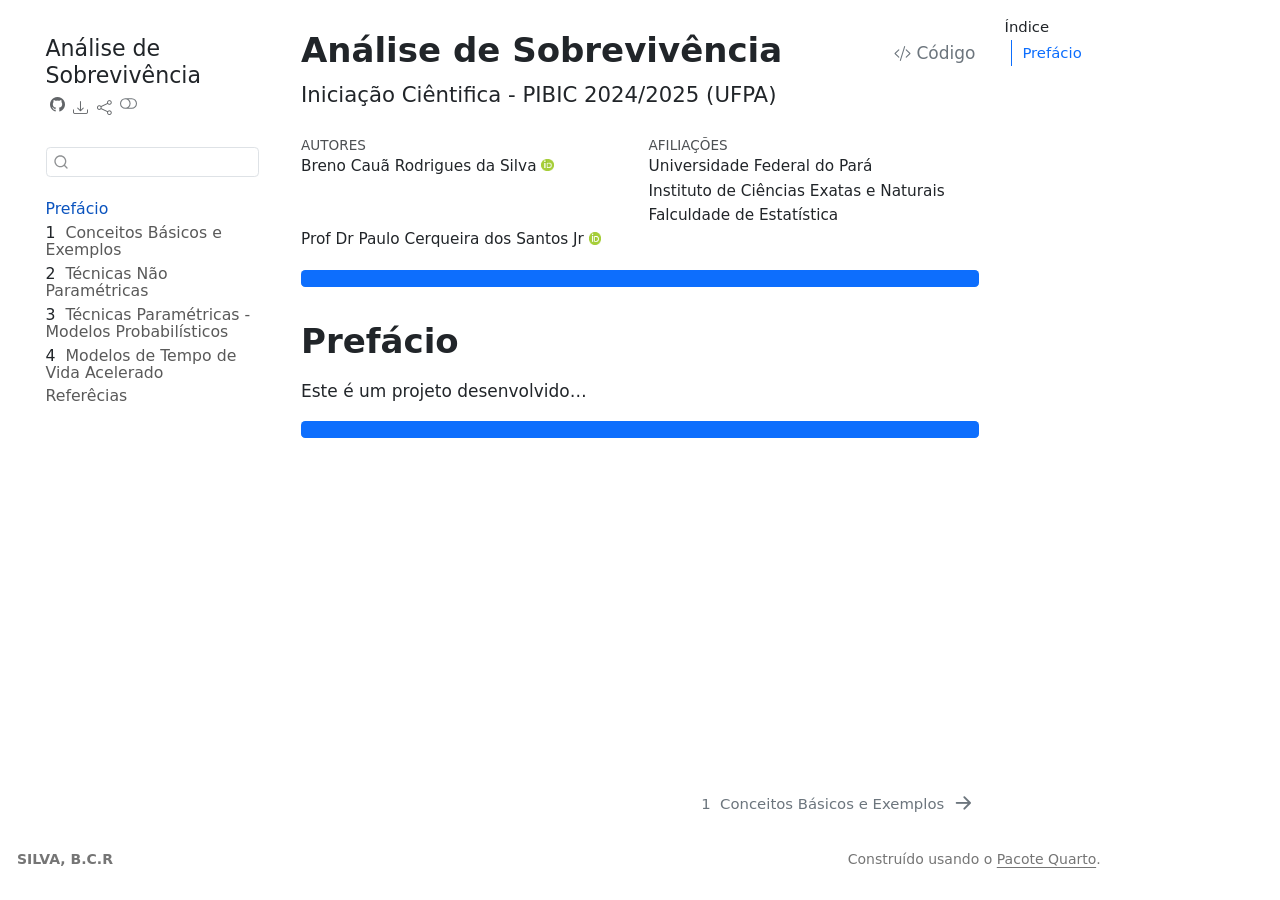
<file: docs/index.html>
<!DOCTYPE html>
<html xmlns="http://www.w3.org/1999/xhtml" lang="pt" xml:lang="pt"><head>

<meta charset="utf-8">
<meta name="generator" content="quarto-1.5.57">

<meta name="viewport" content="width=device-width, initial-scale=1.0, user-scalable=yes">

<meta name="author" content="Breno Cauã Rodrigues da Silva">
<meta name="author" content="Prof Dr Paulo Cerqueira dos Santos Jr">

<title>Análise de Sobrevivência</title>
<style>
code{white-space: pre-wrap;}
span.smallcaps{font-variant: small-caps;}
div.columns{display: flex; gap: min(4vw, 1.5em);}
div.column{flex: auto; overflow-x: auto;}
div.hanging-indent{margin-left: 1.5em; text-indent: -1.5em;}
ul.task-list{list-style: none;}
ul.task-list li input[type="checkbox"] {
  width: 0.8em;
  margin: 0 0.8em 0.2em -1em; /* quarto-specific, see https://github.com/quarto-dev/quarto-cli/issues/4556 */ 
  vertical-align: middle;
}
/* CSS for syntax highlighting */
pre > code.sourceCode { white-space: pre; position: relative; }
pre > code.sourceCode > span { line-height: 1.25; }
pre > code.sourceCode > span:empty { height: 1.2em; }
.sourceCode { overflow: visible; }
code.sourceCode > span { color: inherit; text-decoration: inherit; }
div.sourceCode { margin: 1em 0; }
pre.sourceCode { margin: 0; }
@media screen {
div.sourceCode { overflow: auto; }
}
@media print {
pre > code.sourceCode { white-space: pre-wrap; }
pre > code.sourceCode > span { display: inline-block; text-indent: -5em; padding-left: 5em; }
}
pre.numberSource code
  { counter-reset: source-line 0; }
pre.numberSource code > span
  { position: relative; left: -4em; counter-increment: source-line; }
pre.numberSource code > span > a:first-child::before
  { content: counter(source-line);
    position: relative; left: -1em; text-align: right; vertical-align: baseline;
    border: none; display: inline-block;
    -webkit-touch-callout: none; -webkit-user-select: none;
    -khtml-user-select: none; -moz-user-select: none;
    -ms-user-select: none; user-select: none;
    padding: 0 4px; width: 4em;
  }
pre.numberSource { margin-left: 3em;  padding-left: 4px; }
div.sourceCode
  {   }
@media screen {
pre > code.sourceCode > span > a:first-child::before { text-decoration: underline; }
}
</style>


<script src="site_libs/quarto-nav/quarto-nav.js"></script>
<script src="site_libs/quarto-nav/headroom.min.js"></script>
<script src="site_libs/clipboard/clipboard.min.js"></script>
<script src="site_libs/quarto-search/autocomplete.umd.js"></script>
<script src="site_libs/quarto-search/fuse.min.js"></script>
<script src="site_libs/quarto-search/quarto-search.js"></script>
<meta name="quarto:offset" content="./">
<link href="./CI_CONC_BASIC.html" rel="next">
<script src="site_libs/quarto-html/quarto.js"></script>
<script src="site_libs/quarto-html/popper.min.js"></script>
<script src="site_libs/quarto-html/tippy.umd.min.js"></script>
<script src="site_libs/quarto-html/anchor.min.js"></script>
<link href="site_libs/quarto-html/tippy.css" rel="stylesheet">
<link href="site_libs/quarto-html/quarto-syntax-highlighting.css" rel="stylesheet" class="quarto-color-scheme" id="quarto-text-highlighting-styles">
<link href="site_libs/quarto-html/quarto-syntax-highlighting-dark.css" rel="prefetch" class="quarto-color-scheme quarto-color-alternate" id="quarto-text-highlighting-styles">
<script src="site_libs/bootstrap/bootstrap.min.js"></script>
<link href="site_libs/bootstrap/bootstrap-icons.css" rel="stylesheet">
<link href="site_libs/bootstrap/bootstrap.min.css" rel="stylesheet" class="quarto-color-scheme" id="quarto-bootstrap" data-mode="light">
<link href="site_libs/bootstrap/bootstrap-dark.min.css" rel="prefetch" class="quarto-color-scheme quarto-color-alternate" id="quarto-bootstrap" data-mode="dark">
<script id="quarto-search-options" type="application/json">{
  "location": "sidebar",
  "copy-button": false,
  "collapse-after": 3,
  "panel-placement": "start",
  "type": "textbox",
  "limit": 50,
  "keyboard-shortcut": [
    "f",
    "/",
    "s"
  ],
  "show-item-context": false,
  "language": {
    "search-no-results-text": "Nenhum resultado",
    "search-matching-documents-text": "documentos correspondentes",
    "search-copy-link-title": "Copiar link para a busca",
    "search-hide-matches-text": "Esconder correspondências adicionais",
    "search-more-match-text": "mais correspondência neste documento",
    "search-more-matches-text": "mais correspondências neste documento",
    "search-clear-button-title": "Limpar",
    "search-text-placeholder": "",
    "search-detached-cancel-button-title": "Cancelar",
    "search-submit-button-title": "Enviar",
    "search-label": "Procurar"
  }
}</script>
<script async="" src="https://hypothes.is/embed.js"></script>
<script>
  window.document.addEventListener("DOMContentLoaded", function (_event) {
    document.body.classList.add('hypothesis-enabled');
  });
</script>


<link rel="stylesheet" href="styles.css">
</head>

<body class="nav-sidebar floating">

<div id="quarto-search-results"></div>
  <header id="quarto-header" class="headroom fixed-top">
  <nav class="quarto-secondary-nav">
    <div class="container-fluid d-flex">
      <button type="button" class="quarto-btn-toggle btn" data-bs-toggle="collapse" role="button" data-bs-target=".quarto-sidebar-collapse-item" aria-controls="quarto-sidebar" aria-expanded="false" aria-label="Alternar barra lateral" onclick="if (window.quartoToggleHeadroom) { window.quartoToggleHeadroom(); }">
        <i class="bi bi-layout-text-sidebar-reverse"></i>
      </button>
        <nav class="quarto-page-breadcrumbs" aria-label="breadcrumb"><ol class="breadcrumb"><li class="breadcrumb-item"><a href="./index.html">Prefácio</a></li></ol></nav>
        <a class="flex-grow-1" role="navigation" data-bs-toggle="collapse" data-bs-target=".quarto-sidebar-collapse-item" aria-controls="quarto-sidebar" aria-expanded="false" aria-label="Alternar barra lateral" onclick="if (window.quartoToggleHeadroom) { window.quartoToggleHeadroom(); }">      
        </a>
      <button type="button" class="btn quarto-search-button" aria-label="Procurar" onclick="window.quartoOpenSearch();">
        <i class="bi bi-search"></i>
      </button>
    </div>
  </nav>
</header>
<!-- content -->
<div id="quarto-content" class="quarto-container page-columns page-rows-contents page-layout-article">
<!-- sidebar -->
  <nav id="quarto-sidebar" class="sidebar collapse collapse-horizontal quarto-sidebar-collapse-item sidebar-navigation floating overflow-auto">
    <div class="pt-lg-2 mt-2 text-left sidebar-header">
    <div class="sidebar-title mb-0 py-0">
      <a href="./">Análise de Sobrevivência</a> 
        <div class="sidebar-tools-main tools-wide">
    <a href="https://github.com/csilv7/ANALISE_DE_SOBREVIVENCIA" title="Código fonte" class="quarto-navigation-tool px-1" aria-label="Código fonte"><i class="bi bi-github"></i></a>
    <div class="dropdown">
      <a href="" title="Download" id="quarto-navigation-tool-dropdown-0" class="quarto-navigation-tool dropdown-toggle px-1" data-bs-toggle="dropdown" aria-expanded="false" role="link" aria-label="Download"><i class="bi bi-download"></i></a>
      <ul class="dropdown-menu" aria-labelledby="quarto-navigation-tool-dropdown-0">
          <li>
            <a class="dropdown-item sidebar-tools-main-item" href="./Análise-de-Sobrevivência.pdf">
              <i class="bi bi-file-pdf pe-1"></i>
            Download PDF
            </a>
          </li>
          <li>
            <a class="dropdown-item sidebar-tools-main-item" href="./Análise-de-Sobrevivência.docx">
              <i class="bi bi-file-word pe-1"></i>
            Download Docx
            </a>
          </li>
      </ul>
    </div>
    <div class="dropdown">
      <a href="" title="Share" id="quarto-navigation-tool-dropdown-1" class="quarto-navigation-tool dropdown-toggle px-1" data-bs-toggle="dropdown" aria-expanded="false" role="link" aria-label="Share"><i class="bi bi-share"></i></a>
      <ul class="dropdown-menu" aria-labelledby="quarto-navigation-tool-dropdown-1">
          <li>
            <a class="dropdown-item sidebar-tools-main-item" href="https://twitter.com/intent/tweet?url=|url|">
              <i class="bi bi-twitter pe-1"></i>
            Twitter
            </a>
          </li>
          <li>
            <a class="dropdown-item sidebar-tools-main-item" href="https://www.facebook.com/sharer/sharer.php?u=|url|">
              <i class="bi bi-facebook pe-1"></i>
            Facebook
            </a>
          </li>
      </ul>
    </div>
  <a href="" class="quarto-color-scheme-toggle quarto-navigation-tool  px-1" onclick="window.quartoToggleColorScheme(); return false;" title="Alternar modo escuro"><i class="bi"></i></a>
</div>
    </div>
      </div>
        <div class="mt-2 flex-shrink-0 align-items-center">
        <div class="sidebar-search">
        <div id="quarto-search" class="" title="Procurar"></div>
        </div>
        </div>
    <div class="sidebar-menu-container"> 
    <ul class="list-unstyled mt-1">
        <li class="sidebar-item">
  <div class="sidebar-item-container"> 
  <a href="./index.html" class="sidebar-item-text sidebar-link active">
 <span class="menu-text">Prefácio</span></a>
  </div>
</li>
        <li class="sidebar-item">
  <div class="sidebar-item-container"> 
  <a href="./CI_CONC_BASIC.html" class="sidebar-item-text sidebar-link">
 <span class="menu-text"><span class="chapter-number">1</span>&nbsp; <span class="chapter-title">Conceitos Básicos e Exemplos</span></span></a>
  </div>
</li>
        <li class="sidebar-item">
  <div class="sidebar-item-container"> 
  <a href="./CII_TEC_N_PARAM.html" class="sidebar-item-text sidebar-link">
 <span class="menu-text"><span class="chapter-number">2</span>&nbsp; <span class="chapter-title">Técnicas Não Paramétricas</span></span></a>
  </div>
</li>
        <li class="sidebar-item">
  <div class="sidebar-item-container"> 
  <a href="./CIII_TEC_PARAM.html" class="sidebar-item-text sidebar-link">
 <span class="menu-text"><span class="chapter-number">3</span>&nbsp; <span class="chapter-title">Técnicas Paramétricas - Modelos Probabilísticos</span></span></a>
  </div>
</li>
        <li class="sidebar-item">
  <div class="sidebar-item-container"> 
  <a href="./CIV_MAFT.html" class="sidebar-item-text sidebar-link">
 <span class="menu-text"><span class="chapter-number">4</span>&nbsp; <span class="chapter-title">Modelos de Tempo de Vida Acelerado</span></span></a>
  </div>
</li>
        <li class="sidebar-item">
  <div class="sidebar-item-container"> 
  <a href="./references.html" class="sidebar-item-text sidebar-link">
 <span class="menu-text">Referêcias</span></a>
  </div>
</li>
    </ul>
    </div>
</nav>
<div id="quarto-sidebar-glass" class="quarto-sidebar-collapse-item" data-bs-toggle="collapse" data-bs-target=".quarto-sidebar-collapse-item"></div>
<!-- margin-sidebar -->
    <div id="quarto-margin-sidebar" class="sidebar margin-sidebar">
        <nav id="TOC" role="doc-toc" class="toc-active">
    <h2 id="toc-title">Índice</h2>
   
  <ul>
  <li><a href="#prefácio" id="toc-prefácio" class="nav-link active" data-scroll-target="#prefácio">Prefácio</a></li>
  </ul>
</nav>
    </div>
<!-- main -->
<main class="content" id="quarto-document-content">

<header id="title-block-header" class="quarto-title-block default">
<div class="quarto-title">
<div class="quarto-title-block"><div><h1 class="title">Análise de Sobrevivência</h1><button type="button" class="btn code-tools-button" id="quarto-code-tools-source"><i class="bi"></i> Código</button></div></div>
<p class="subtitle lead">Iniciação Ciêntifica - PIBIC 2024/2025 (UFPA)</p>
</div>


<div class="quarto-title-meta-author">
  <div class="quarto-title-meta-heading">Autores</div>
  <div class="quarto-title-meta-heading">Afiliações</div>
  
    <div class="quarto-title-meta-contents">
    <p class="author">Breno Cauã Rodrigues da Silva <a href="https://orcid.org/0009-0005-9740-2069" class="quarto-title-author-orcid"> <img src="[data-uri]"></a></p>
  </div>
  <div class="quarto-title-meta-contents">
        <p class="affiliation">
            Universidade Federal do Pará
          </p>
        <p class="affiliation">
            Instituto de Ciências Exatas e Naturais
          </p>
        <p class="affiliation">
            Falculdade de Estatística
          </p>
      </div>
    <div class="quarto-title-meta-contents">
    <p class="author">Prof Dr Paulo Cerqueira dos Santos Jr <a href="https://orcid.org/0000-0002-6310-5040" class="quarto-title-author-orcid"> <img src="[data-uri]"></a></p>
  </div>
  <div class="quarto-title-meta-contents">
      </div>
  </div>

<div class="quarto-title-meta">

      
  
    
  </div>
  


</header>


<div class="progress">
<div class="progress-bar" style="width: 100%;">

</div>
</div>
<section id="prefácio" class="level1 unnumbered">
<h1 class="unnumbered">Prefácio</h1>
<p>Este é um projeto desenvolvido…</p>
<div class="progress">
<div class="progress-bar" style="width: 100%;">

</div>
</div>


<!-- -->

</section>

</main> <!-- /main -->
<script id="quarto-html-after-body" type="application/javascript">
window.document.addEventListener("DOMContentLoaded", function (event) {
  const toggleBodyColorMode = (bsSheetEl) => {
    const mode = bsSheetEl.getAttribute("data-mode");
    const bodyEl = window.document.querySelector("body");
    if (mode === "dark") {
      bodyEl.classList.add("quarto-dark");
      bodyEl.classList.remove("quarto-light");
    } else {
      bodyEl.classList.add("quarto-light");
      bodyEl.classList.remove("quarto-dark");
    }
  }
  const toggleBodyColorPrimary = () => {
    const bsSheetEl = window.document.querySelector("link#quarto-bootstrap");
    if (bsSheetEl) {
      toggleBodyColorMode(bsSheetEl);
    }
  }
  toggleBodyColorPrimary();  
  const disableStylesheet = (stylesheets) => {
    for (let i=0; i < stylesheets.length; i++) {
      const stylesheet = stylesheets[i];
      stylesheet.rel = 'prefetch';
    }
  }
  const enableStylesheet = (stylesheets) => {
    for (let i=0; i < stylesheets.length; i++) {
      const stylesheet = stylesheets[i];
      stylesheet.rel = 'stylesheet';
    }
  }
  const manageTransitions = (selector, allowTransitions) => {
    const els = window.document.querySelectorAll(selector);
    for (let i=0; i < els.length; i++) {
      const el = els[i];
      if (allowTransitions) {
        el.classList.remove('notransition');
      } else {
        el.classList.add('notransition');
      }
    }
  }
  const toggleGiscusIfUsed = (isAlternate, darkModeDefault) => {
    const baseTheme = document.querySelector('#giscus-base-theme')?.value ?? 'light';
    const alternateTheme = document.querySelector('#giscus-alt-theme')?.value ?? 'dark';
    let newTheme = '';
    if(darkModeDefault) {
      newTheme = isAlternate ? baseTheme : alternateTheme;
    } else {
      newTheme = isAlternate ? alternateTheme : baseTheme;
    }
    const changeGiscusTheme = () => {
      // From: https://github.com/giscus/giscus/issues/336
      const sendMessage = (message) => {
        const iframe = document.querySelector('iframe.giscus-frame');
        if (!iframe) return;
        iframe.contentWindow.postMessage({ giscus: message }, 'https://giscus.app');
      }
      sendMessage({
        setConfig: {
          theme: newTheme
        }
      });
    }
    const isGiscussLoaded = window.document.querySelector('iframe.giscus-frame') !== null;
    if (isGiscussLoaded) {
      changeGiscusTheme();
    }
  }
  const toggleColorMode = (alternate) => {
    // Switch the stylesheets
    const alternateStylesheets = window.document.querySelectorAll('link.quarto-color-scheme.quarto-color-alternate');
    manageTransitions('#quarto-margin-sidebar .nav-link', false);
    if (alternate) {
      enableStylesheet(alternateStylesheets);
      for (const sheetNode of alternateStylesheets) {
        if (sheetNode.id === "quarto-bootstrap") {
          toggleBodyColorMode(sheetNode);
        }
      }
    } else {
      disableStylesheet(alternateStylesheets);
      toggleBodyColorPrimary();
    }
    manageTransitions('#quarto-margin-sidebar .nav-link', true);
    // Switch the toggles
    const toggles = window.document.querySelectorAll('.quarto-color-scheme-toggle');
    for (let i=0; i < toggles.length; i++) {
      const toggle = toggles[i];
      if (toggle) {
        if (alternate) {
          toggle.classList.add("alternate");     
        } else {
          toggle.classList.remove("alternate");
        }
      }
    }
    // Hack to workaround the fact that safari doesn't
    // properly recolor the scrollbar when toggling (#1455)
    if (navigator.userAgent.indexOf('Safari') > 0 && navigator.userAgent.indexOf('Chrome') == -1) {
      manageTransitions("body", false);
      window.scrollTo(0, 1);
      setTimeout(() => {
        window.scrollTo(0, 0);
        manageTransitions("body", true);
      }, 40);  
    }
  }
  const isFileUrl = () => { 
    return window.location.protocol === 'file:';
  }
  const hasAlternateSentinel = () => {  
    let styleSentinel = getColorSchemeSentinel();
    if (styleSentinel !== null) {
      return styleSentinel === "alternate";
    } else {
      return false;
    }
  }
  const setStyleSentinel = (alternate) => {
    const value = alternate ? "alternate" : "default";
    if (!isFileUrl()) {
      window.localStorage.setItem("quarto-color-scheme", value);
    } else {
      localAlternateSentinel = value;
    }
  }
  const getColorSchemeSentinel = () => {
    if (!isFileUrl()) {
      const storageValue = window.localStorage.getItem("quarto-color-scheme");
      return storageValue != null ? storageValue : localAlternateSentinel;
    } else {
      return localAlternateSentinel;
    }
  }
  const darkModeDefault = false;
  let localAlternateSentinel = darkModeDefault ? 'alternate' : 'default';
  // Dark / light mode switch
  window.quartoToggleColorScheme = () => {
    // Read the current dark / light value 
    let toAlternate = !hasAlternateSentinel();
    toggleColorMode(toAlternate);
    setStyleSentinel(toAlternate);
    toggleGiscusIfUsed(toAlternate, darkModeDefault);
  };
  // Ensure there is a toggle, if there isn't float one in the top right
  if (window.document.querySelector('.quarto-color-scheme-toggle') === null) {
    const a = window.document.createElement('a');
    a.classList.add('top-right');
    a.classList.add('quarto-color-scheme-toggle');
    a.href = "";
    a.onclick = function() { try { window.quartoToggleColorScheme(); } catch {} return false; };
    const i = window.document.createElement("i");
    i.classList.add('bi');
    a.appendChild(i);
    window.document.body.appendChild(a);
  }
  // Switch to dark mode if need be
  if (hasAlternateSentinel()) {
    toggleColorMode(true);
  } else {
    toggleColorMode(false);
  }
  const icon = "";
  const anchorJS = new window.AnchorJS();
  anchorJS.options = {
    placement: 'right',
    icon: icon
  };
  anchorJS.add('.anchored');
  const isCodeAnnotation = (el) => {
    for (const clz of el.classList) {
      if (clz.startsWith('code-annotation-')) {                     
        return true;
      }
    }
    return false;
  }
  const onCopySuccess = function(e) {
    // button target
    const button = e.trigger;
    // don't keep focus
    button.blur();
    // flash "checked"
    button.classList.add('code-copy-button-checked');
    var currentTitle = button.getAttribute("title");
    button.setAttribute("title", "Copiada");
    let tooltip;
    if (window.bootstrap) {
      button.setAttribute("data-bs-toggle", "tooltip");
      button.setAttribute("data-bs-placement", "left");
      button.setAttribute("data-bs-title", "Copiada");
      tooltip = new bootstrap.Tooltip(button, 
        { trigger: "manual", 
          customClass: "code-copy-button-tooltip",
          offset: [0, -8]});
      tooltip.show();    
    }
    setTimeout(function() {
      if (tooltip) {
        tooltip.hide();
        button.removeAttribute("data-bs-title");
        button.removeAttribute("data-bs-toggle");
        button.removeAttribute("data-bs-placement");
      }
      button.setAttribute("title", currentTitle);
      button.classList.remove('code-copy-button-checked');
    }, 1000);
    // clear code selection
    e.clearSelection();
  }
  const getTextToCopy = function(trigger) {
      const codeEl = trigger.previousElementSibling.cloneNode(true);
      for (const childEl of codeEl.children) {
        if (isCodeAnnotation(childEl)) {
          childEl.remove();
        }
      }
      return codeEl.innerText;
  }
  const clipboard = new window.ClipboardJS('.code-copy-button:not([data-in-quarto-modal])', {
    text: getTextToCopy
  });
  clipboard.on('success', onCopySuccess);
  if (window.document.getElementById('quarto-embedded-source-code-modal')) {
    // For code content inside modals, clipBoardJS needs to be initialized with a container option
    // TODO: Check when it could be a function (https://github.com/zenorocha/clipboard.js/issues/860)
    const clipboardModal = new window.ClipboardJS('.code-copy-button[data-in-quarto-modal]', {
      text: getTextToCopy,
      container: window.document.getElementById('quarto-embedded-source-code-modal')
    });
    clipboardModal.on('success', onCopySuccess);
  }
  const viewSource = window.document.getElementById('quarto-view-source') ||
                     window.document.getElementById('quarto-code-tools-source');
  if (viewSource) {
    const sourceUrl = viewSource.getAttribute("data-quarto-source-url");
    viewSource.addEventListener("click", function(e) {
      if (sourceUrl) {
        // rstudio viewer pane
        if (/\bcapabilities=\b/.test(window.location)) {
          window.open(sourceUrl);
        } else {
          window.location.href = sourceUrl;
        }
      } else {
        const modal = new bootstrap.Modal(document.getElementById('quarto-embedded-source-code-modal'));
        modal.show();
      }
      return false;
    });
  }
  function toggleCodeHandler(show) {
    return function(e) {
      const detailsSrc = window.document.querySelectorAll(".cell > details > .sourceCode");
      for (let i=0; i<detailsSrc.length; i++) {
        const details = detailsSrc[i].parentElement;
        if (show) {
          details.open = true;
        } else {
          details.removeAttribute("open");
        }
      }
      const cellCodeDivs = window.document.querySelectorAll(".cell > .sourceCode");
      const fromCls = show ? "hidden" : "unhidden";
      const toCls = show ? "unhidden" : "hidden";
      for (let i=0; i<cellCodeDivs.length; i++) {
        const codeDiv = cellCodeDivs[i];
        if (codeDiv.classList.contains(fromCls)) {
          codeDiv.classList.remove(fromCls);
          codeDiv.classList.add(toCls);
        } 
      }
      return false;
    }
  }
  const hideAllCode = window.document.getElementById("quarto-hide-all-code");
  if (hideAllCode) {
    hideAllCode.addEventListener("click", toggleCodeHandler(false));
  }
  const showAllCode = window.document.getElementById("quarto-show-all-code");
  if (showAllCode) {
    showAllCode.addEventListener("click", toggleCodeHandler(true));
  }
    var localhostRegex = new RegExp(/^(?:http|https):\/\/localhost\:?[0-9]*\//);
    var mailtoRegex = new RegExp(/^mailto:/);
      var filterRegex = new RegExp('/' + window.location.host + '/');
    var isInternal = (href) => {
        return filterRegex.test(href) || localhostRegex.test(href) || mailtoRegex.test(href);
    }
    // Inspect non-navigation links and adorn them if external
 	var links = window.document.querySelectorAll('a[href]:not(.nav-link):not(.navbar-brand):not(.toc-action):not(.sidebar-link):not(.sidebar-item-toggle):not(.pagination-link):not(.no-external):not([aria-hidden]):not(.dropdown-item):not(.quarto-navigation-tool):not(.about-link)');
    for (var i=0; i<links.length; i++) {
      const link = links[i];
      if (!isInternal(link.href)) {
        // undo the damage that might have been done by quarto-nav.js in the case of
        // links that we want to consider external
        if (link.dataset.originalHref !== undefined) {
          link.href = link.dataset.originalHref;
        }
      }
    }
  function tippyHover(el, contentFn, onTriggerFn, onUntriggerFn) {
    const config = {
      allowHTML: true,
      maxWidth: 500,
      delay: 100,
      arrow: false,
      appendTo: function(el) {
          return el.parentElement;
      },
      interactive: true,
      interactiveBorder: 10,
      theme: 'quarto',
      placement: 'bottom-start',
    };
    if (contentFn) {
      config.content = contentFn;
    }
    if (onTriggerFn) {
      config.onTrigger = onTriggerFn;
    }
    if (onUntriggerFn) {
      config.onUntrigger = onUntriggerFn;
    }
    window.tippy(el, config); 
  }
  const noterefs = window.document.querySelectorAll('a[role="doc-noteref"]');
  for (var i=0; i<noterefs.length; i++) {
    const ref = noterefs[i];
    tippyHover(ref, function() {
      // use id or data attribute instead here
      let href = ref.getAttribute('data-footnote-href') || ref.getAttribute('href');
      try { href = new URL(href).hash; } catch {}
      const id = href.replace(/^#\/?/, "");
      const note = window.document.getElementById(id);
      if (note) {
        return note.innerHTML;
      } else {
        return "";
      }
    });
  }
  const xrefs = window.document.querySelectorAll('a.quarto-xref');
  const processXRef = (id, note) => {
    // Strip column container classes
    const stripColumnClz = (el) => {
      el.classList.remove("page-full", "page-columns");
      if (el.children) {
        for (const child of el.children) {
          stripColumnClz(child);
        }
      }
    }
    stripColumnClz(note)
    if (id === null || id.startsWith('sec-')) {
      // Special case sections, only their first couple elements
      const container = document.createElement("div");
      if (note.children && note.children.length > 2) {
        container.appendChild(note.children[0].cloneNode(true));
        for (let i = 1; i < note.children.length; i++) {
          const child = note.children[i];
          if (child.tagName === "P" && child.innerText === "") {
            continue;
          } else {
            container.appendChild(child.cloneNode(true));
            break;
          }
        }
        if (window.Quarto?.typesetMath) {
          window.Quarto.typesetMath(container);
        }
        return container.innerHTML
      } else {
        if (window.Quarto?.typesetMath) {
          window.Quarto.typesetMath(note);
        }
        return note.innerHTML;
      }
    } else {
      // Remove any anchor links if they are present
      const anchorLink = note.querySelector('a.anchorjs-link');
      if (anchorLink) {
        anchorLink.remove();
      }
      if (window.Quarto?.typesetMath) {
        window.Quarto.typesetMath(note);
      }
      // TODO in 1.5, we should make sure this works without a callout special case
      if (note.classList.contains("callout")) {
        return note.outerHTML;
      } else {
        return note.innerHTML;
      }
    }
  }
  for (var i=0; i<xrefs.length; i++) {
    const xref = xrefs[i];
    tippyHover(xref, undefined, function(instance) {
      instance.disable();
      let url = xref.getAttribute('href');
      let hash = undefined; 
      if (url.startsWith('#')) {
        hash = url;
      } else {
        try { hash = new URL(url).hash; } catch {}
      }
      if (hash) {
        const id = hash.replace(/^#\/?/, "");
        const note = window.document.getElementById(id);
        if (note !== null) {
          try {
            const html = processXRef(id, note.cloneNode(true));
            instance.setContent(html);
          } finally {
            instance.enable();
            instance.show();
          }
        } else {
          // See if we can fetch this
          fetch(url.split('#')[0])
          .then(res => res.text())
          .then(html => {
            const parser = new DOMParser();
            const htmlDoc = parser.parseFromString(html, "text/html");
            const note = htmlDoc.getElementById(id);
            if (note !== null) {
              const html = processXRef(id, note);
              instance.setContent(html);
            } 
          }).finally(() => {
            instance.enable();
            instance.show();
          });
        }
      } else {
        // See if we can fetch a full url (with no hash to target)
        // This is a special case and we should probably do some content thinning / targeting
        fetch(url)
        .then(res => res.text())
        .then(html => {
          const parser = new DOMParser();
          const htmlDoc = parser.parseFromString(html, "text/html");
          const note = htmlDoc.querySelector('main.content');
          if (note !== null) {
            // This should only happen for chapter cross references
            // (since there is no id in the URL)
            // remove the first header
            if (note.children.length > 0 && note.children[0].tagName === "HEADER") {
              note.children[0].remove();
            }
            const html = processXRef(null, note);
            instance.setContent(html);
          } 
        }).finally(() => {
          instance.enable();
          instance.show();
        });
      }
    }, function(instance) {
    });
  }
      let selectedAnnoteEl;
      const selectorForAnnotation = ( cell, annotation) => {
        let cellAttr = 'data-code-cell="' + cell + '"';
        let lineAttr = 'data-code-annotation="' +  annotation + '"';
        const selector = 'span[' + cellAttr + '][' + lineAttr + ']';
        return selector;
      }
      const selectCodeLines = (annoteEl) => {
        const doc = window.document;
        const targetCell = annoteEl.getAttribute("data-target-cell");
        const targetAnnotation = annoteEl.getAttribute("data-target-annotation");
        const annoteSpan = window.document.querySelector(selectorForAnnotation(targetCell, targetAnnotation));
        const lines = annoteSpan.getAttribute("data-code-lines").split(",");
        const lineIds = lines.map((line) => {
          return targetCell + "-" + line;
        })
        let top = null;
        let height = null;
        let parent = null;
        if (lineIds.length > 0) {
            //compute the position of the single el (top and bottom and make a div)
            const el = window.document.getElementById(lineIds[0]);
            top = el.offsetTop;
            height = el.offsetHeight;
            parent = el.parentElement.parentElement;
          if (lineIds.length > 1) {
            const lastEl = window.document.getElementById(lineIds[lineIds.length - 1]);
            const bottom = lastEl.offsetTop + lastEl.offsetHeight;
            height = bottom - top;
          }
          if (top !== null && height !== null && parent !== null) {
            // cook up a div (if necessary) and position it 
            let div = window.document.getElementById("code-annotation-line-highlight");
            if (div === null) {
              div = window.document.createElement("div");
              div.setAttribute("id", "code-annotation-line-highlight");
              div.style.position = 'absolute';
              parent.appendChild(div);
            }
            div.style.top = top - 2 + "px";
            div.style.height = height + 4 + "px";
            div.style.left = 0;
            let gutterDiv = window.document.getElementById("code-annotation-line-highlight-gutter");
            if (gutterDiv === null) {
              gutterDiv = window.document.createElement("div");
              gutterDiv.setAttribute("id", "code-annotation-line-highlight-gutter");
              gutterDiv.style.position = 'absolute';
              const codeCell = window.document.getElementById(targetCell);
              const gutter = codeCell.querySelector('.code-annotation-gutter');
              gutter.appendChild(gutterDiv);
            }
            gutterDiv.style.top = top - 2 + "px";
            gutterDiv.style.height = height + 4 + "px";
          }
          selectedAnnoteEl = annoteEl;
        }
      };
      const unselectCodeLines = () => {
        const elementsIds = ["code-annotation-line-highlight", "code-annotation-line-highlight-gutter"];
        elementsIds.forEach((elId) => {
          const div = window.document.getElementById(elId);
          if (div) {
            div.remove();
          }
        });
        selectedAnnoteEl = undefined;
      };
        // Handle positioning of the toggle
    window.addEventListener(
      "resize",
      throttle(() => {
        elRect = undefined;
        if (selectedAnnoteEl) {
          selectCodeLines(selectedAnnoteEl);
        }
      }, 10)
    );
    function throttle(fn, ms) {
    let throttle = false;
    let timer;
      return (...args) => {
        if(!throttle) { // first call gets through
            fn.apply(this, args);
            throttle = true;
        } else { // all the others get throttled
            if(timer) clearTimeout(timer); // cancel #2
            timer = setTimeout(() => {
              fn.apply(this, args);
              timer = throttle = false;
            }, ms);
        }
      };
    }
      // Attach click handler to the DT
      const annoteDls = window.document.querySelectorAll('dt[data-target-cell]');
      for (const annoteDlNode of annoteDls) {
        annoteDlNode.addEventListener('click', (event) => {
          const clickedEl = event.target;
          if (clickedEl !== selectedAnnoteEl) {
            unselectCodeLines();
            const activeEl = window.document.querySelector('dt[data-target-cell].code-annotation-active');
            if (activeEl) {
              activeEl.classList.remove('code-annotation-active');
            }
            selectCodeLines(clickedEl);
            clickedEl.classList.add('code-annotation-active');
          } else {
            // Unselect the line
            unselectCodeLines();
            clickedEl.classList.remove('code-annotation-active');
          }
        });
      }
  const findCites = (el) => {
    const parentEl = el.parentElement;
    if (parentEl) {
      const cites = parentEl.dataset.cites;
      if (cites) {
        return {
          el,
          cites: cites.split(' ')
        };
      } else {
        return findCites(el.parentElement)
      }
    } else {
      return undefined;
    }
  };
  var bibliorefs = window.document.querySelectorAll('a[role="doc-biblioref"]');
  for (var i=0; i<bibliorefs.length; i++) {
    const ref = bibliorefs[i];
    const citeInfo = findCites(ref);
    if (citeInfo) {
      tippyHover(citeInfo.el, function() {
        var popup = window.document.createElement('div');
        citeInfo.cites.forEach(function(cite) {
          var citeDiv = window.document.createElement('div');
          citeDiv.classList.add('hanging-indent');
          citeDiv.classList.add('csl-entry');
          var biblioDiv = window.document.getElementById('ref-' + cite);
          if (biblioDiv) {
            citeDiv.innerHTML = biblioDiv.innerHTML;
          }
          popup.appendChild(citeDiv);
        });
        return popup.innerHTML;
      });
    }
  }
});
</script>
<nav class="page-navigation">
  <div class="nav-page nav-page-previous">
  </div>
  <div class="nav-page nav-page-next">
      <a href="./CI_CONC_BASIC.html" class="pagination-link" aria-label="Conceitos Básicos e Exemplos">
        <span class="nav-page-text"><span class="chapter-number">1</span>&nbsp; <span class="chapter-title">Conceitos Básicos e Exemplos</span></span> <i class="bi bi-arrow-right-short"></i>
      </a>
  </div>
</nav><div class="modal fade" id="quarto-embedded-source-code-modal" tabindex="-1" aria-labelledby="quarto-embedded-source-code-modal-label" aria-hidden="true"><div class="modal-dialog modal-dialog-scrollable"><div class="modal-content"><div class="modal-header"><h5 class="modal-title" id="quarto-embedded-source-code-modal-label">Código fonte</h5><button class="btn-close" data-bs-dismiss="modal"></button></div><div class="modal-body"><div class="">
<div class="sourceCode" id="cb1" data-shortcodes="false"><pre class="sourceCode markdown code-with-copy"><code class="sourceCode markdown"><span id="cb1-1"><a href="#cb1-1" aria-hidden="true" tabindex="-1"></a>:::: progress</span>
<span id="cb1-2"><a href="#cb1-2" aria-hidden="true" tabindex="-1"></a>:::: {.progress-bar style="width: 100%;"}</span>
<span id="cb1-3"><a href="#cb1-3" aria-hidden="true" tabindex="-1"></a>::::</span>
<span id="cb1-4"><a href="#cb1-4" aria-hidden="true" tabindex="-1"></a>::::</span>
<span id="cb1-5"><a href="#cb1-5" aria-hidden="true" tabindex="-1"></a></span>
<span id="cb1-6"><a href="#cb1-6" aria-hidden="true" tabindex="-1"></a><span class="fu"># Prefácio {.unnumbered}</span></span>
<span id="cb1-7"><a href="#cb1-7" aria-hidden="true" tabindex="-1"></a></span>
<span id="cb1-8"><a href="#cb1-8" aria-hidden="true" tabindex="-1"></a>Este é um projeto desenvolvido...</span>
<span id="cb1-9"><a href="#cb1-9" aria-hidden="true" tabindex="-1"></a></span>
<span id="cb1-10"><a href="#cb1-10" aria-hidden="true" tabindex="-1"></a>:::: progress</span>
<span id="cb1-11"><a href="#cb1-11" aria-hidden="true" tabindex="-1"></a>:::: {.progress-bar style="width: 100%;"}</span>
<span id="cb1-12"><a href="#cb1-12" aria-hidden="true" tabindex="-1"></a>::::</span>
<span id="cb1-13"><a href="#cb1-13" aria-hidden="true" tabindex="-1"></a>::::</span></code><button title="Copiar para a área de transferência" class="code-copy-button" data-in-quarto-modal=""><i class="bi"></i></button></pre></div>
</div></div></div></div></div>
</div> <!-- /content -->
<footer class="footer">
  <div class="nav-footer">
    <div class="nav-footer-left">
<p><strong>SILVA, B.C.R</strong></p>
</div>   
    <div class="nav-footer-center">
      &nbsp;
    </div>
    <div class="nav-footer-right">
<p>Construído usando o <a href="https://quarto.org/"> Pacote Quarto</a>.</p>
</div>
  </div>
</footer>




</body></html>
</file>
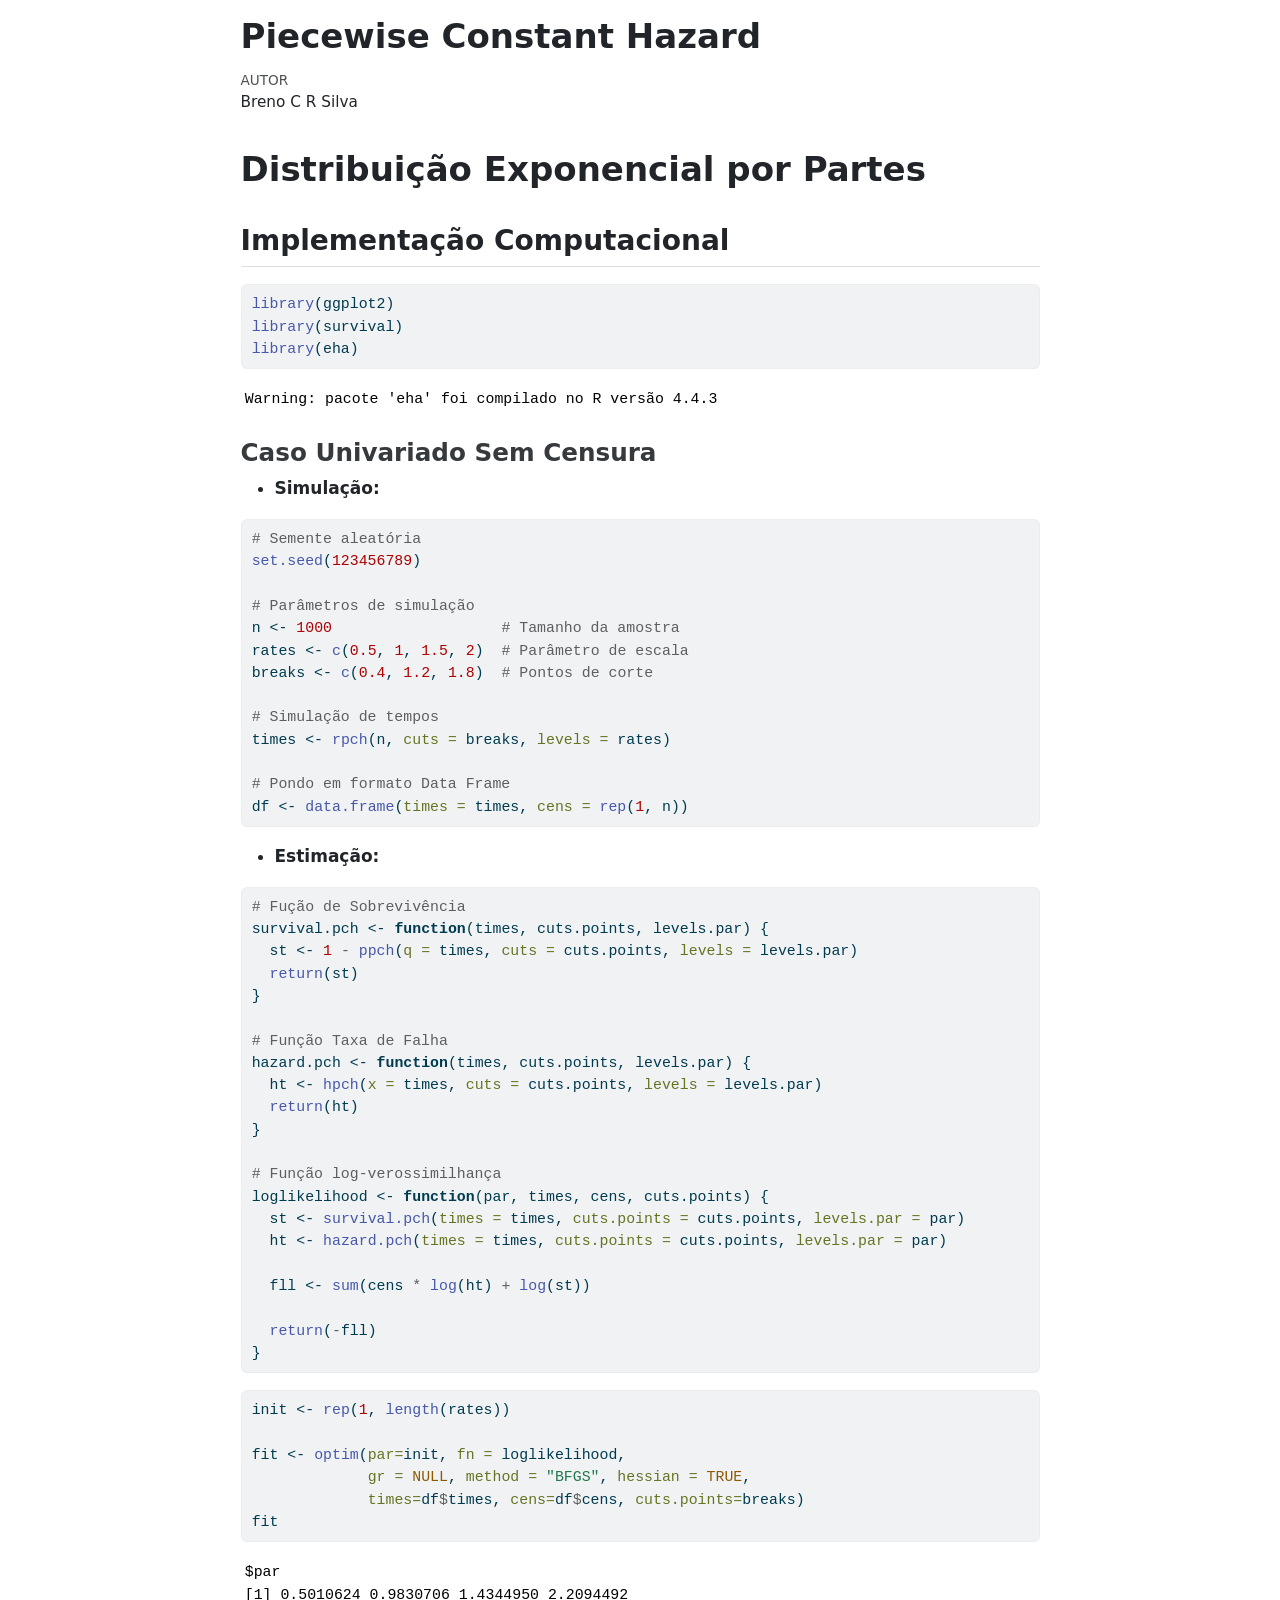
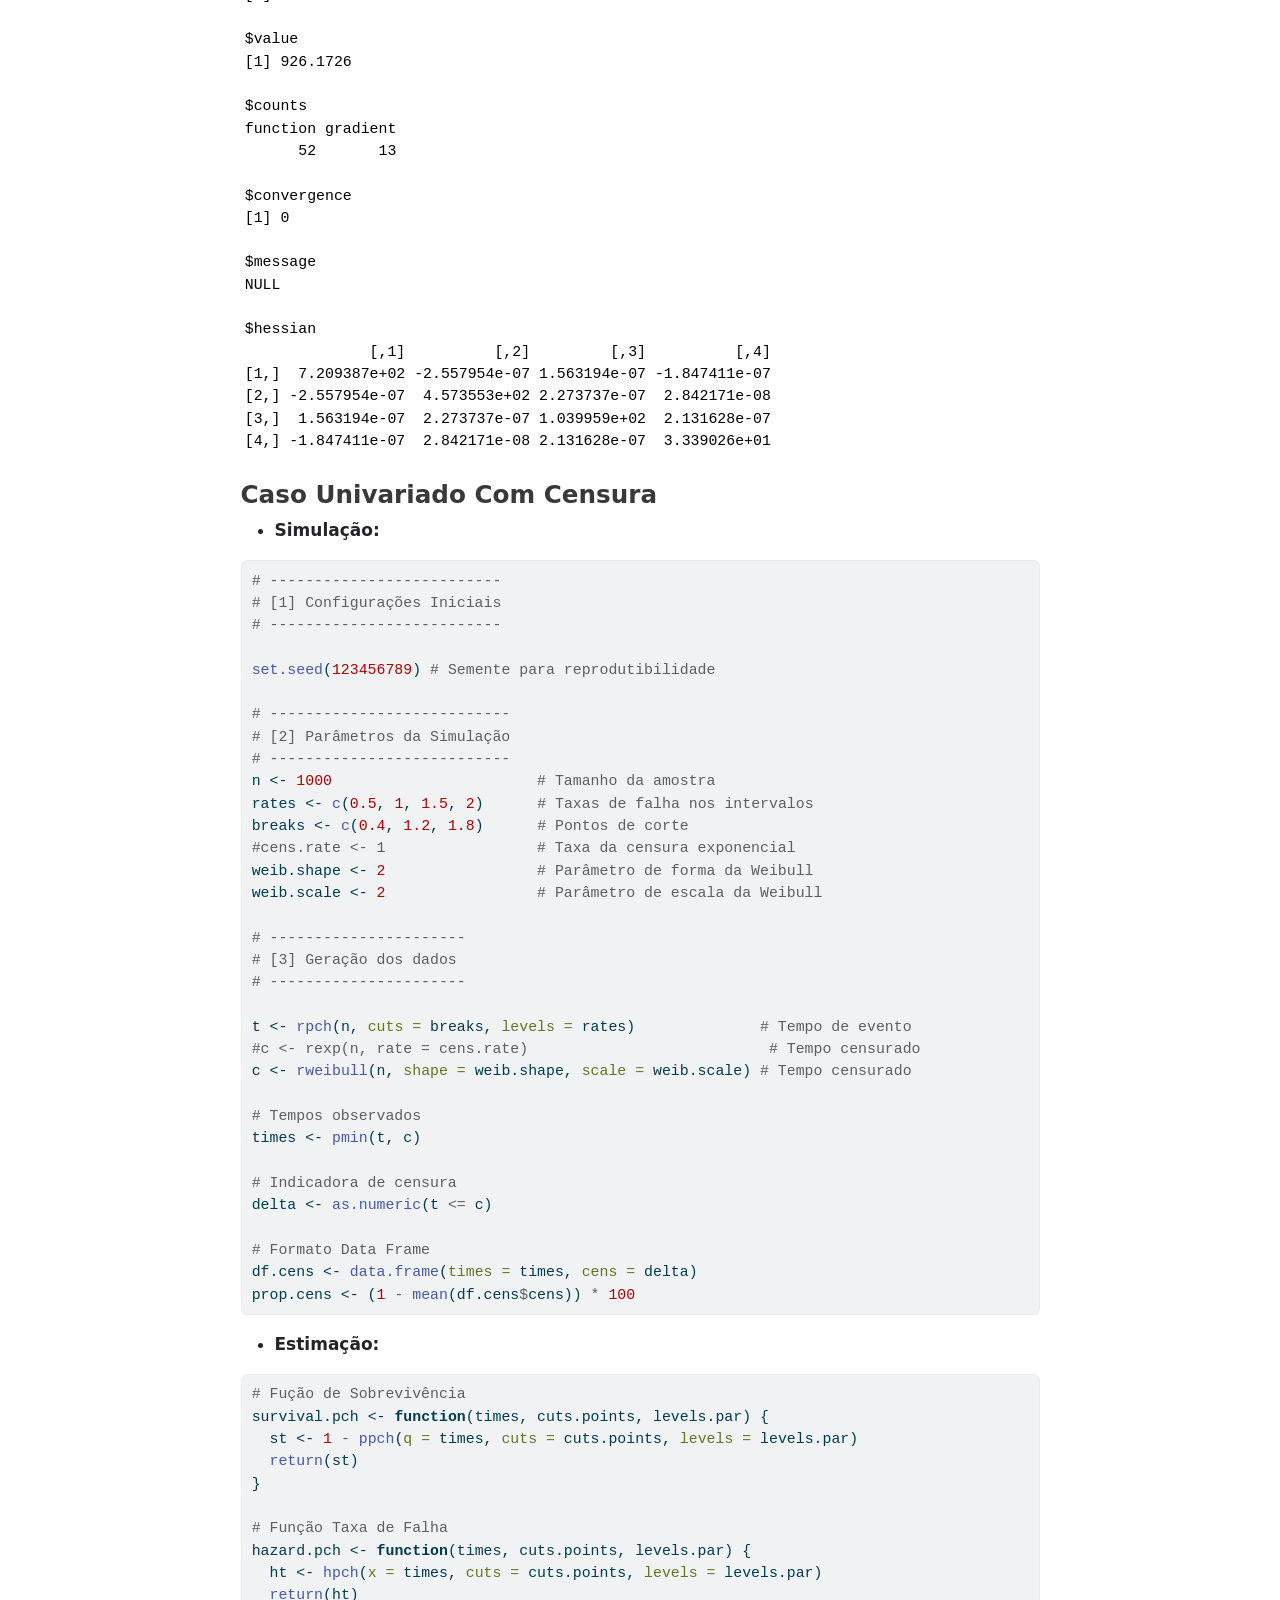
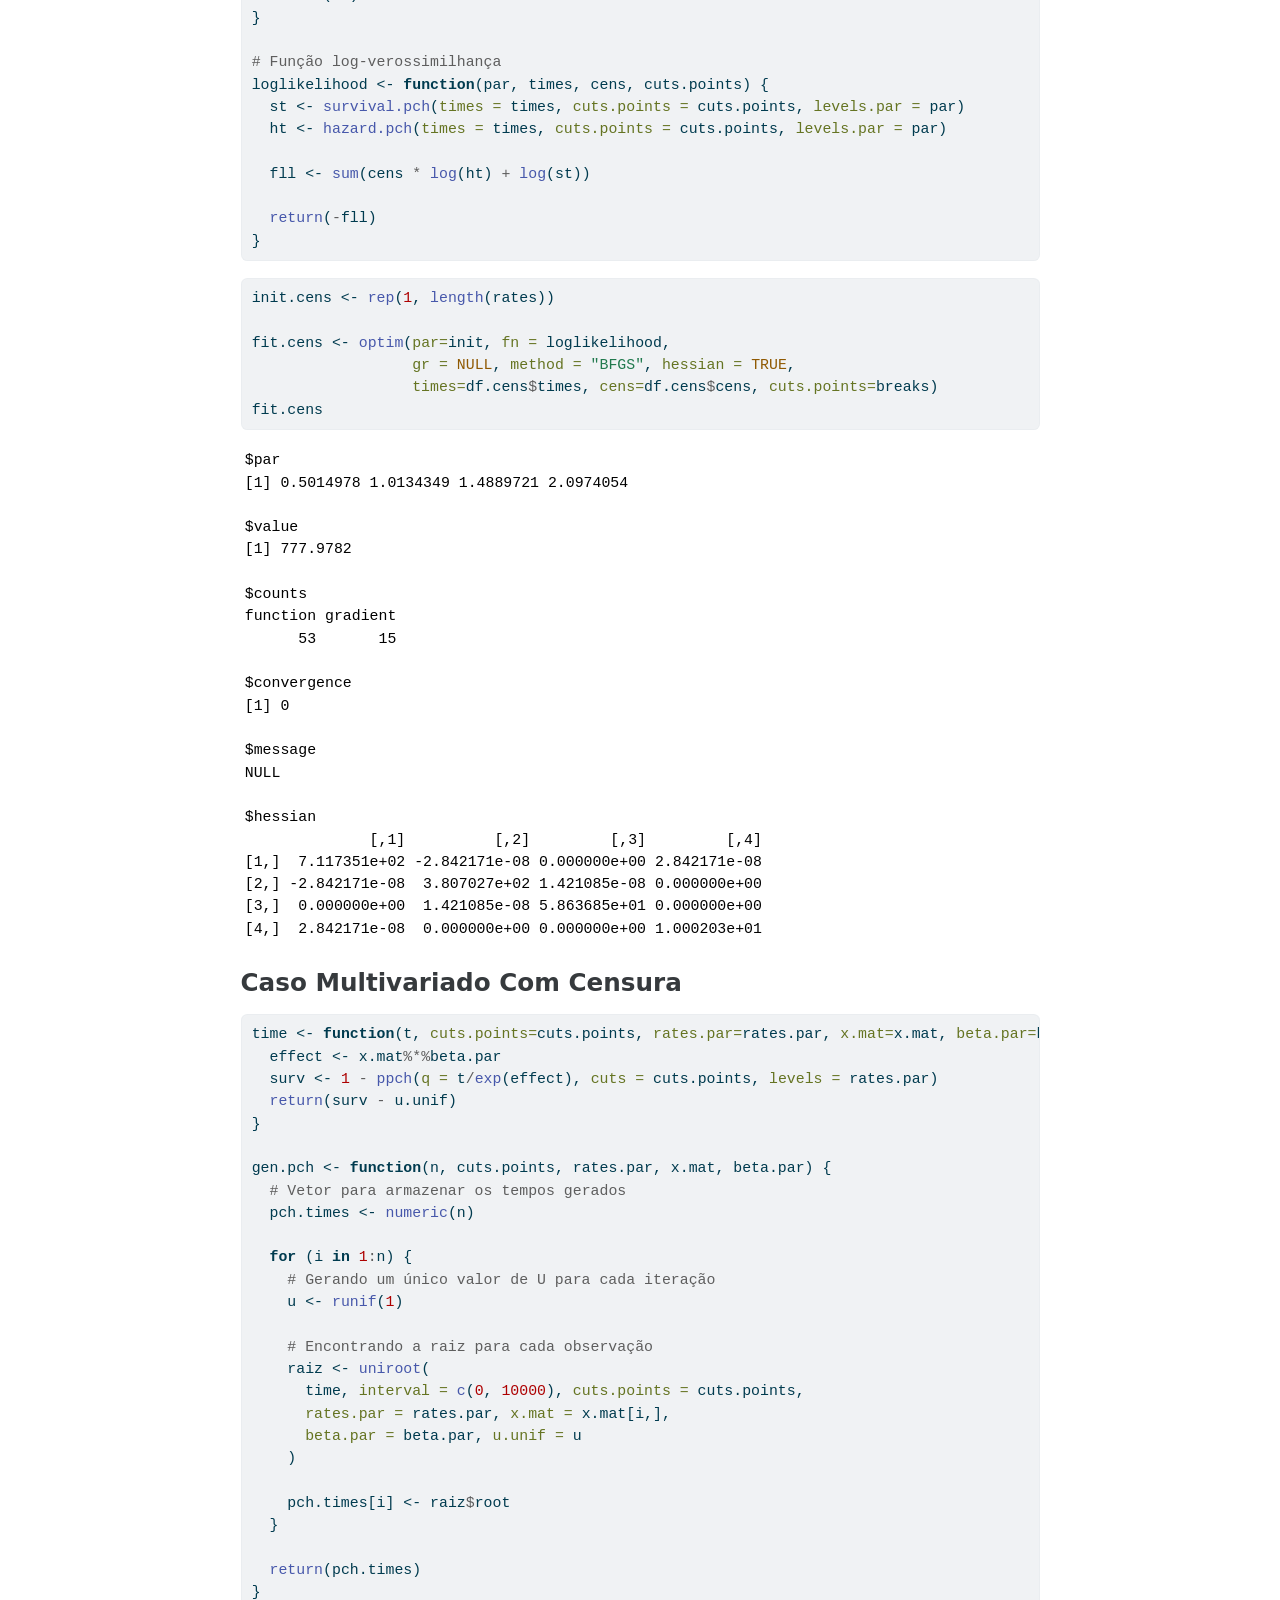
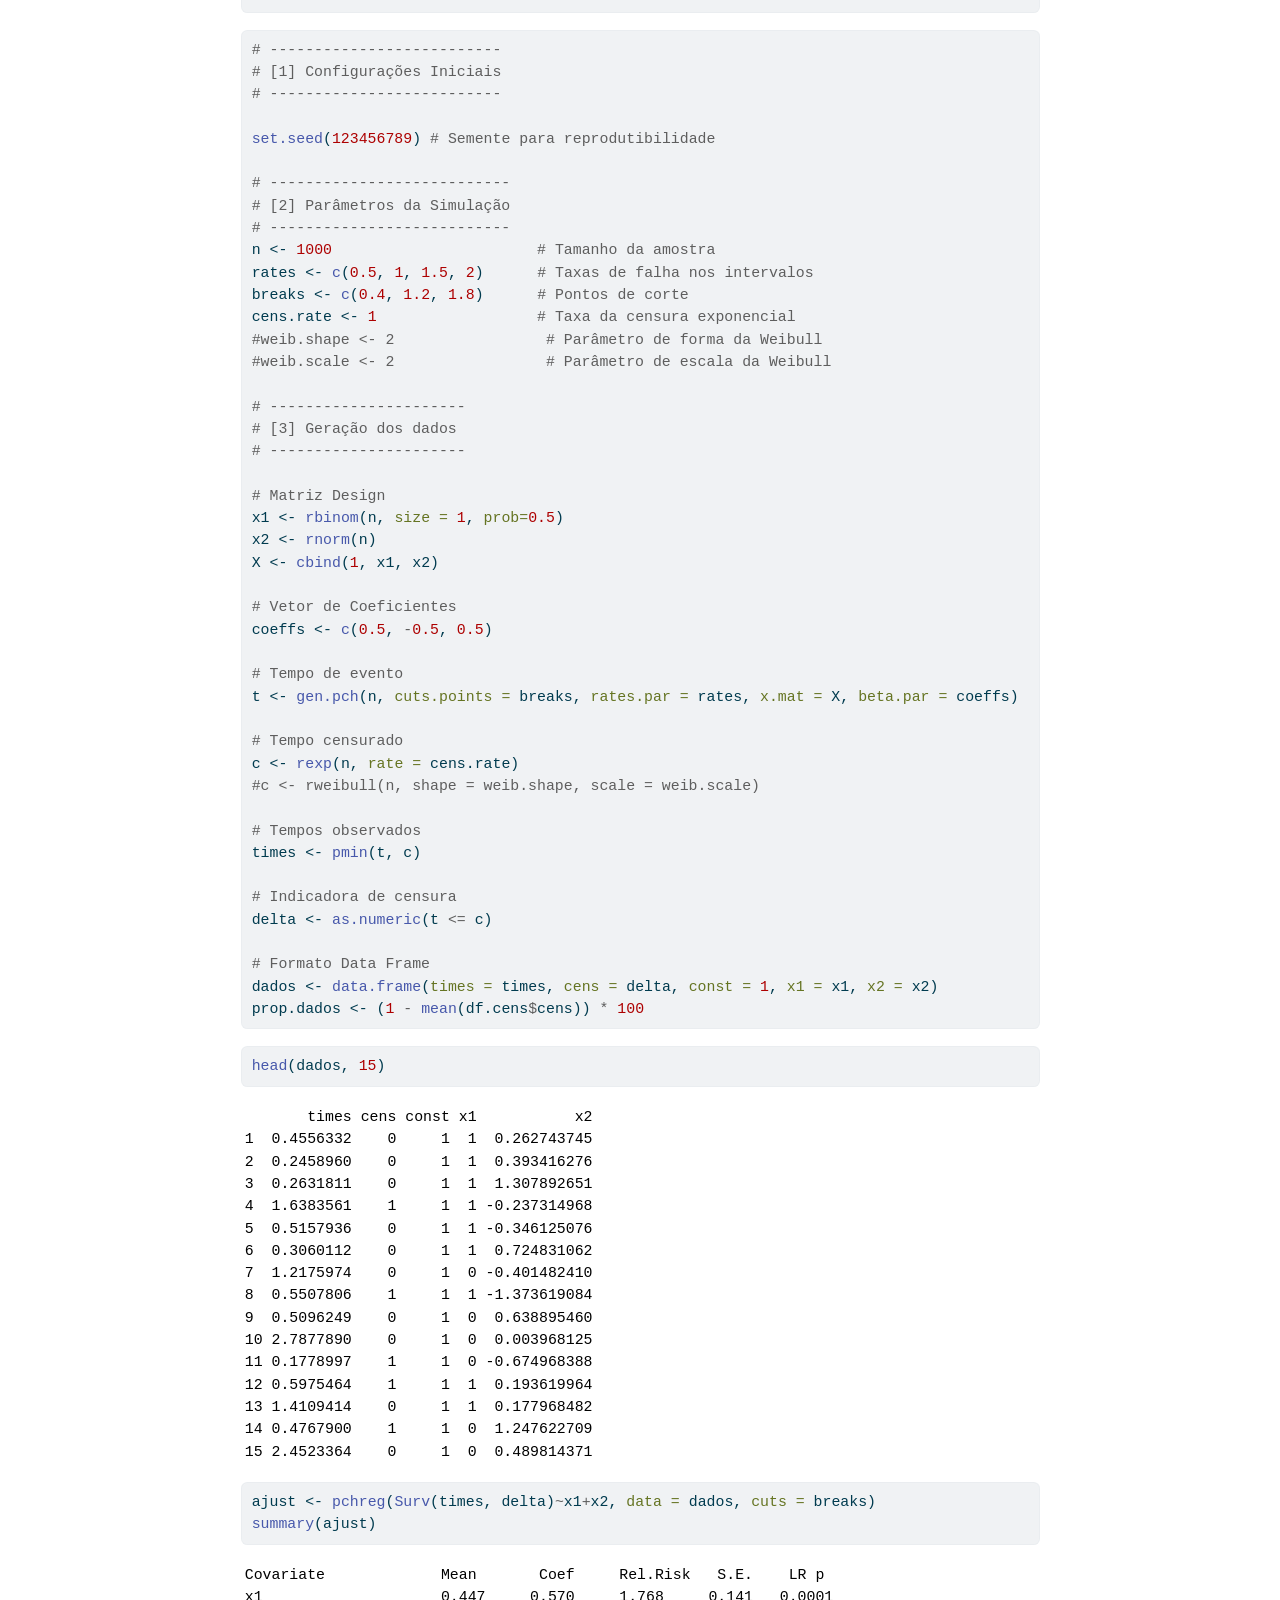
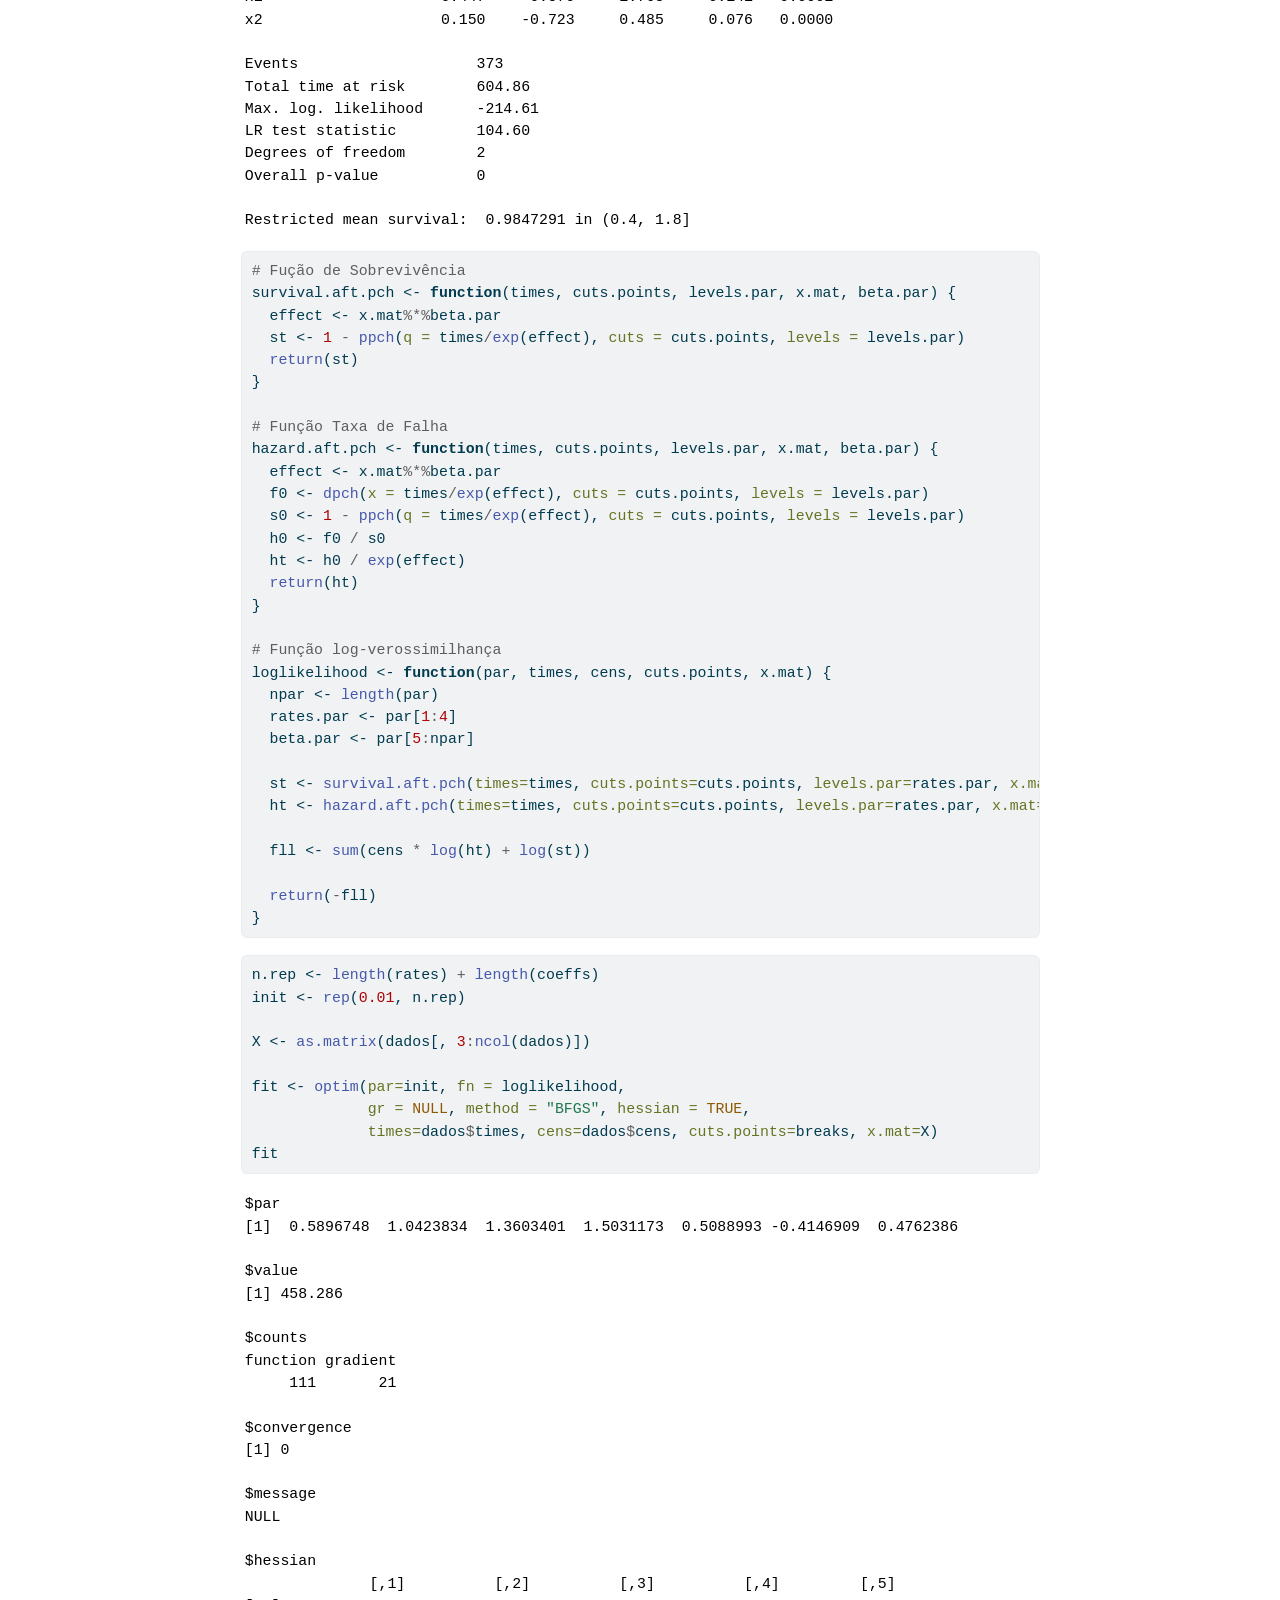
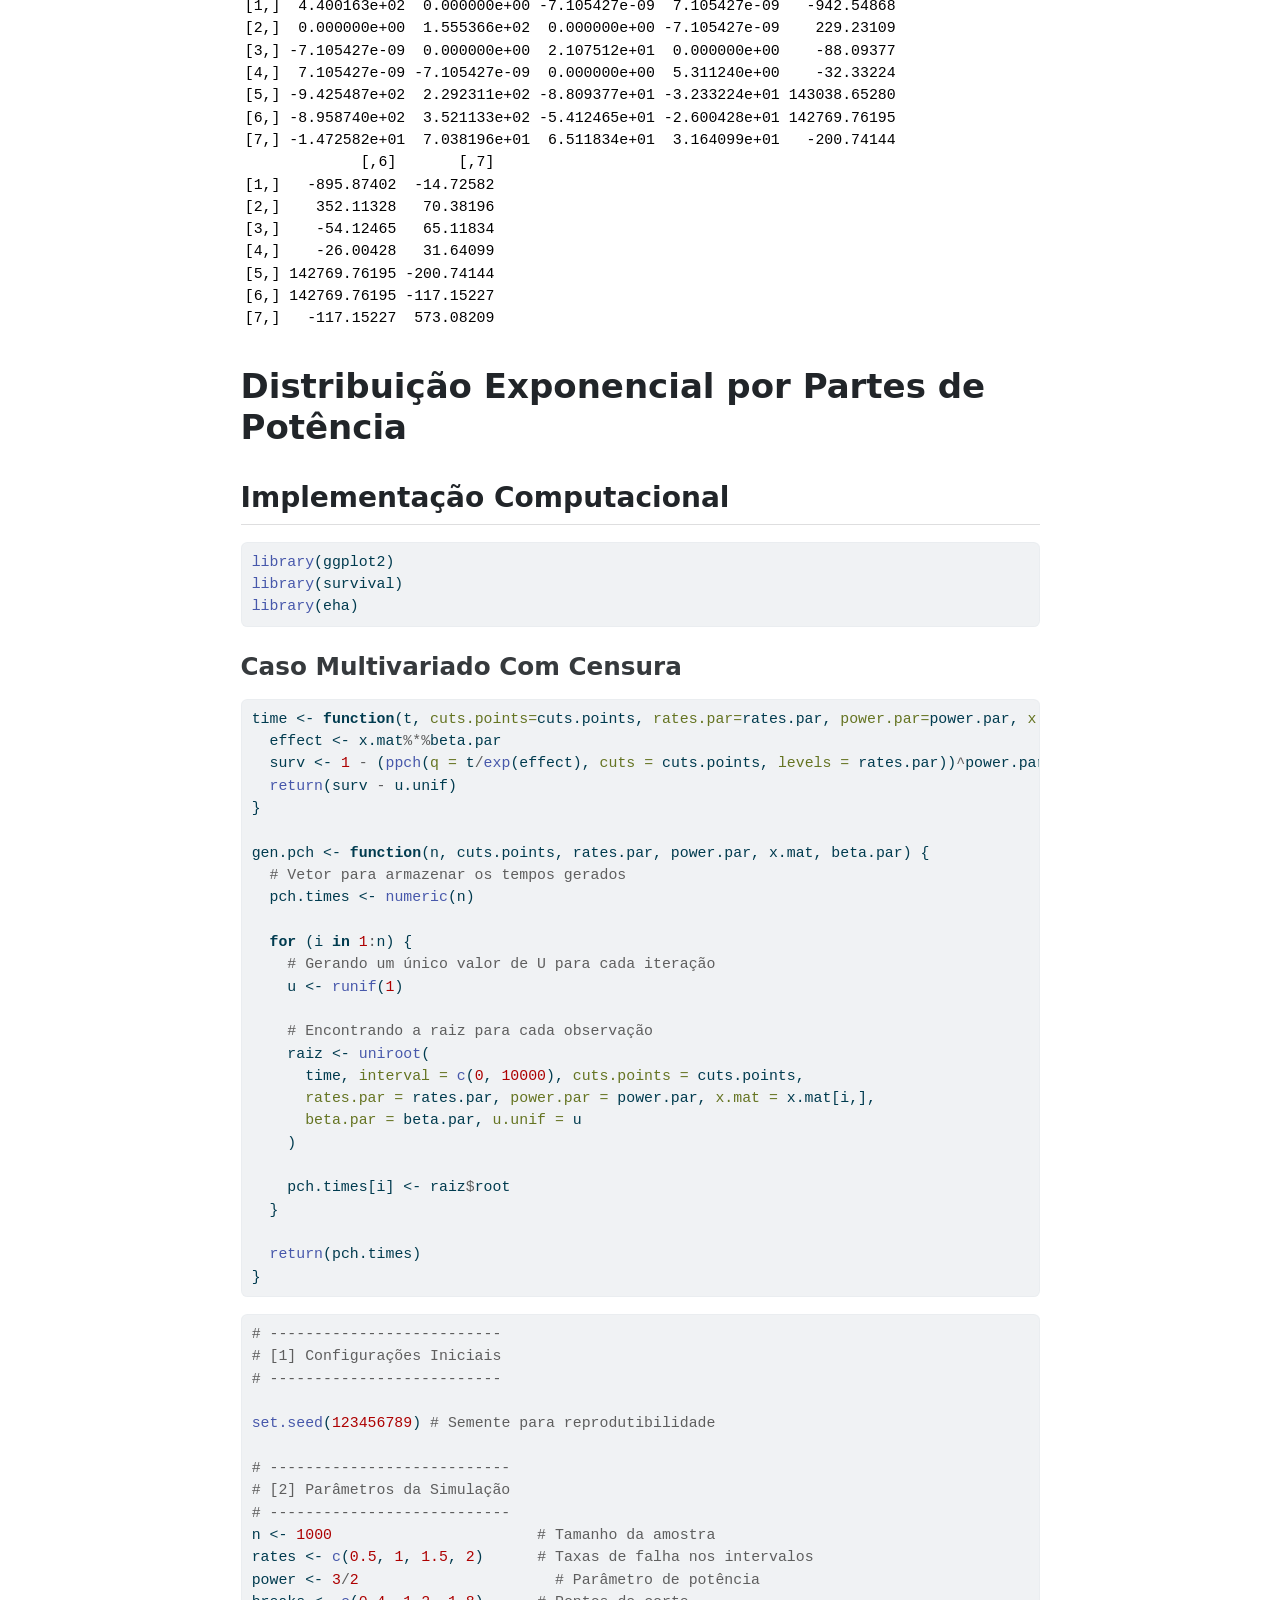
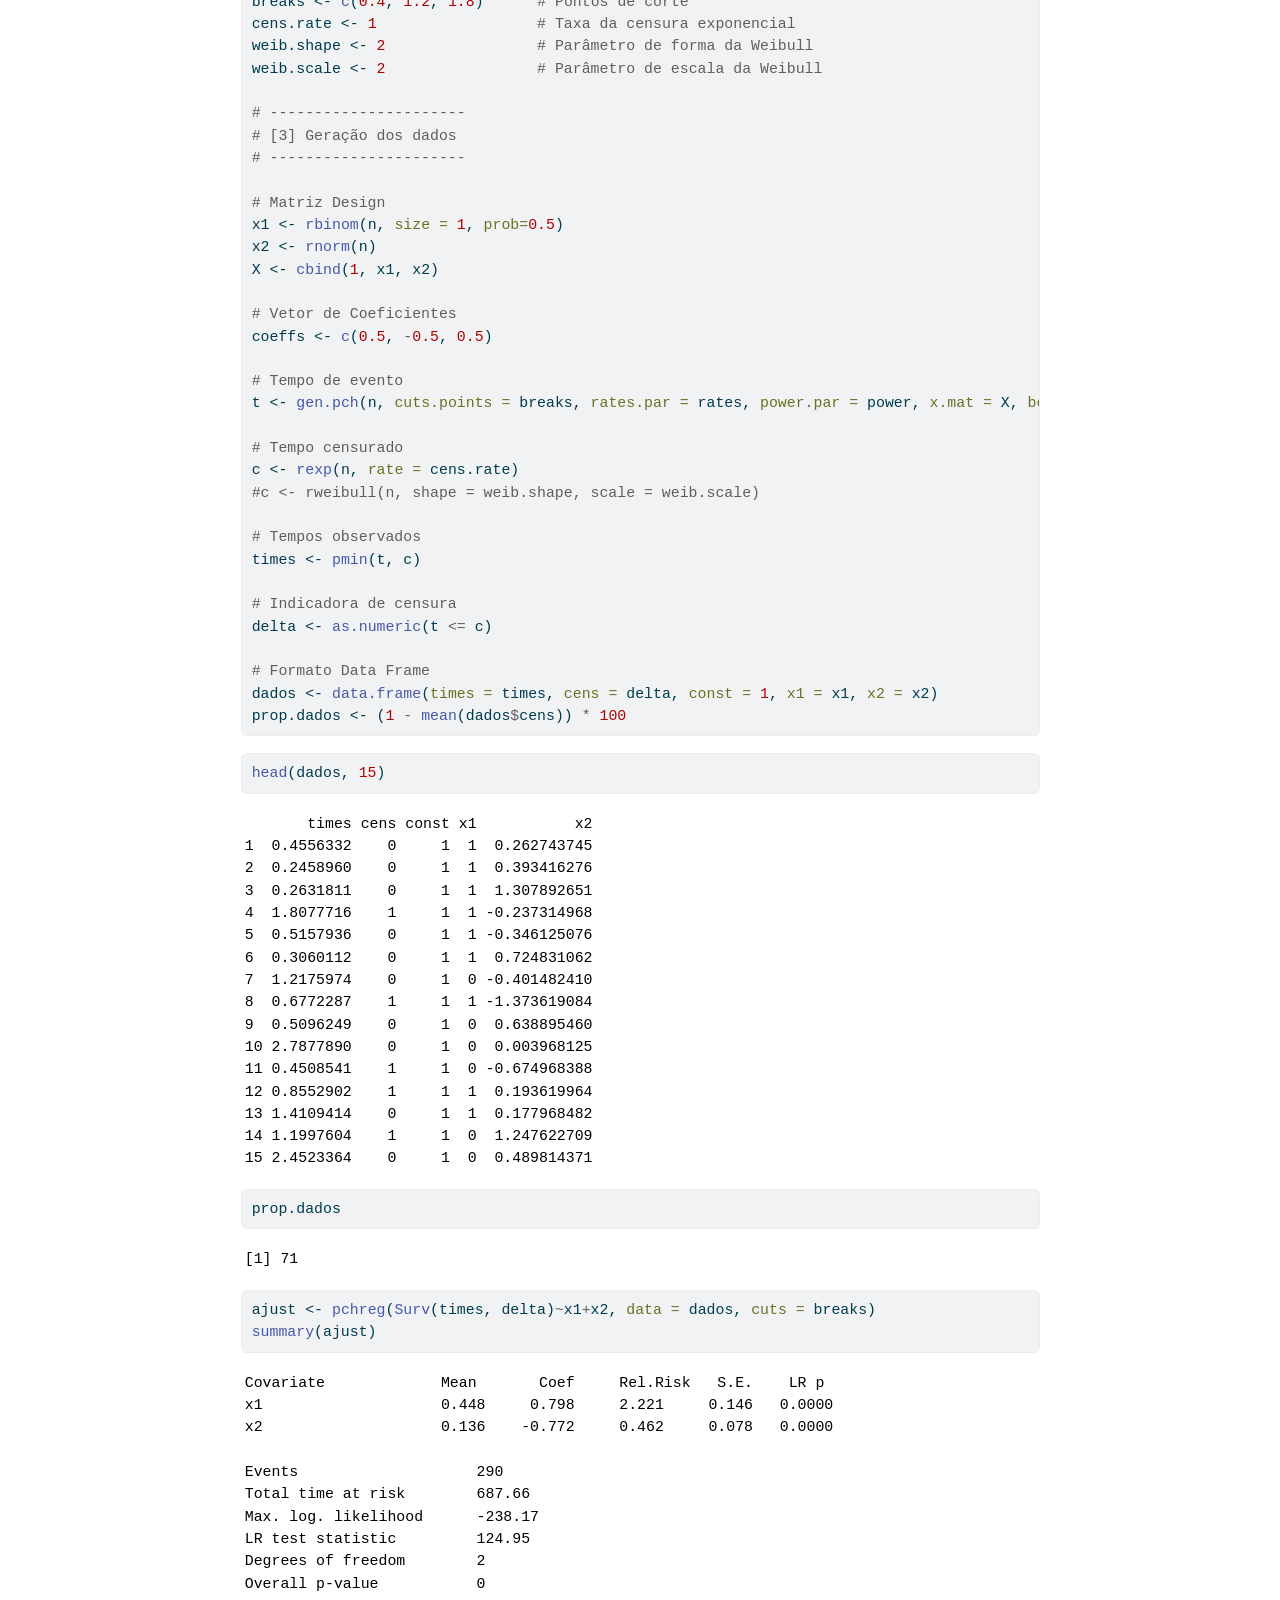
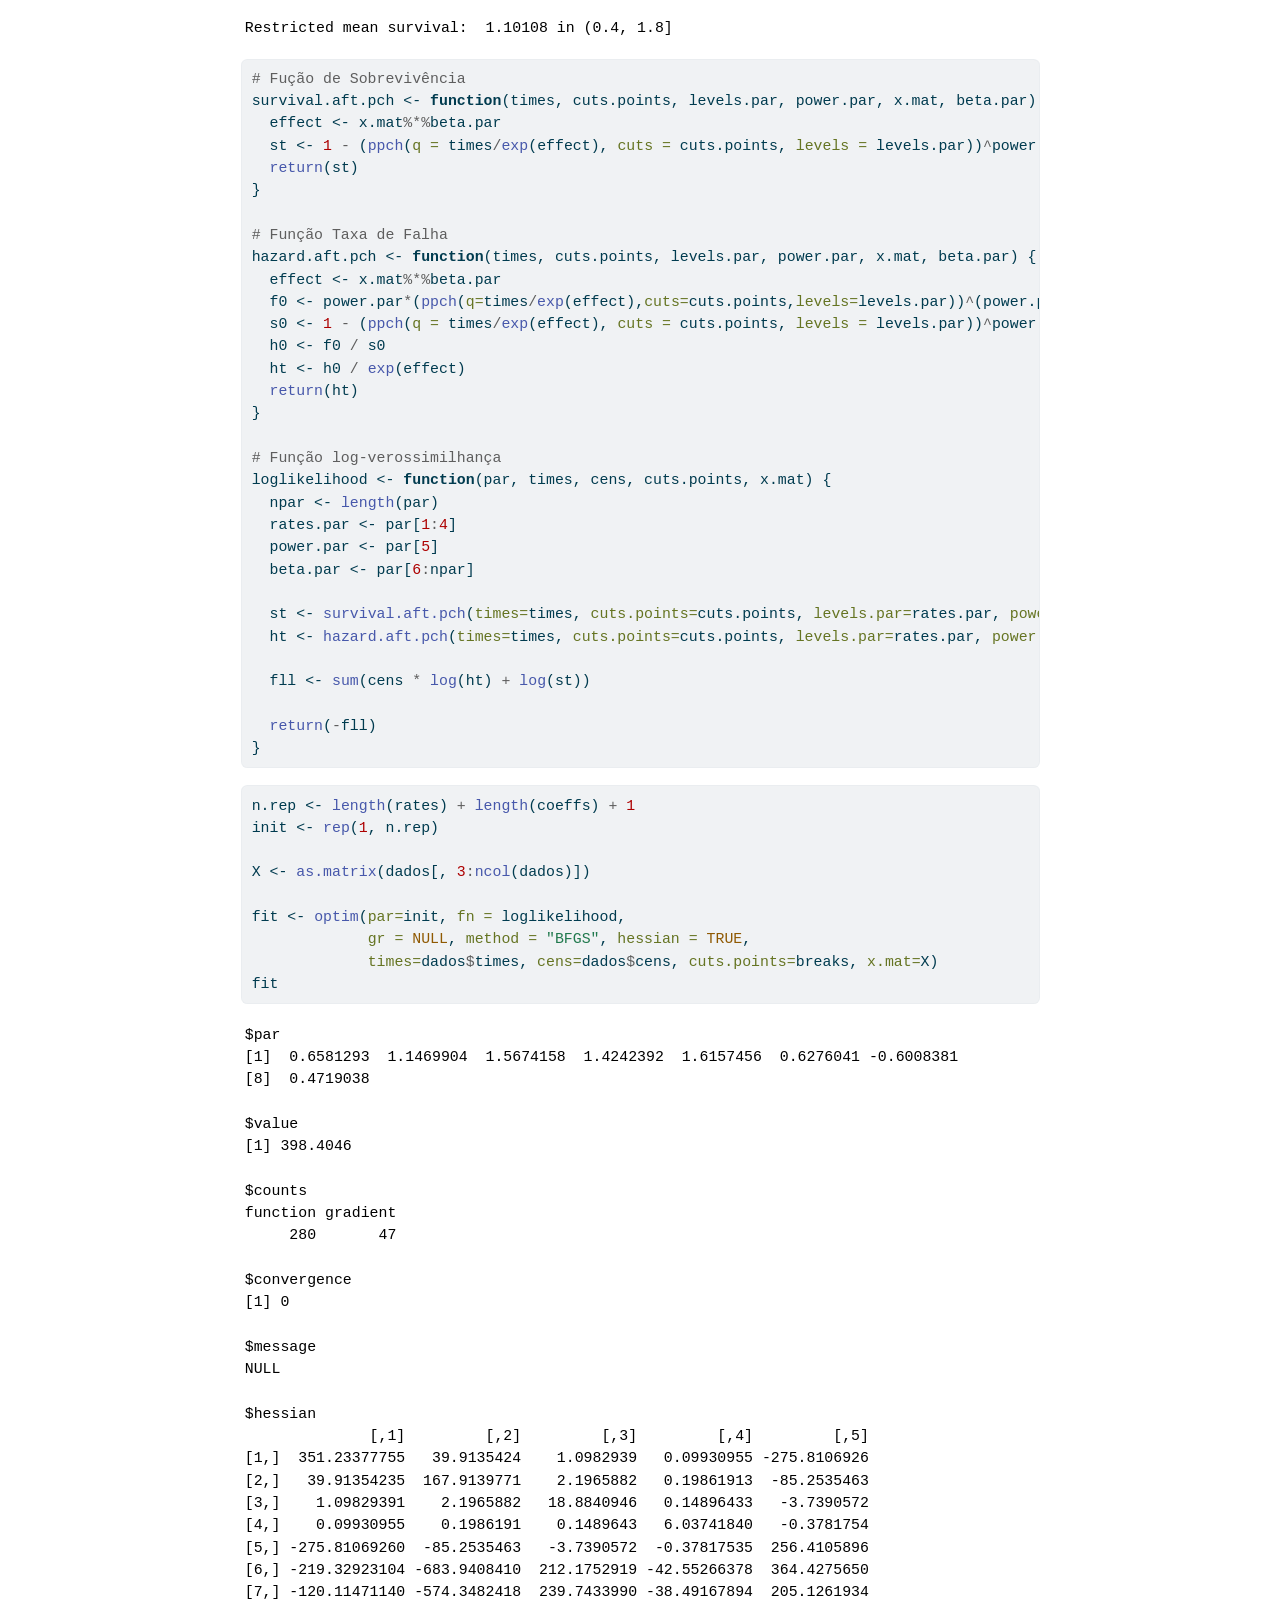
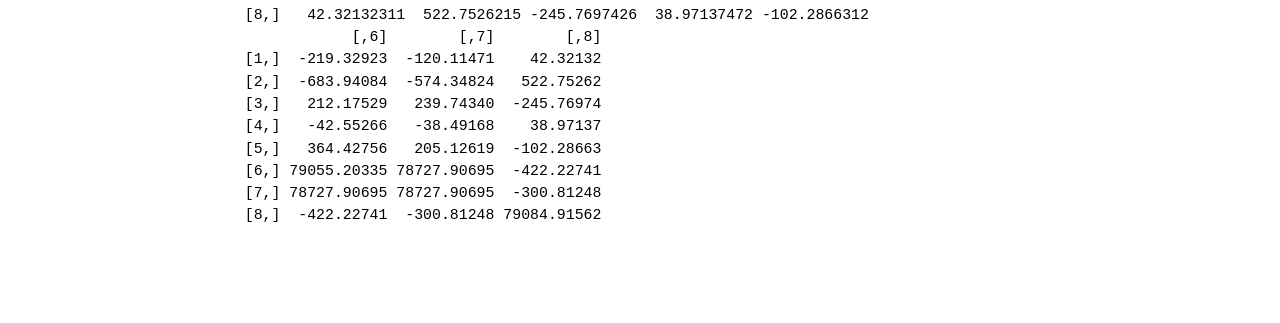
<file: CODES/PCH.html>
<!DOCTYPE html>
<html xmlns="http://www.w3.org/1999/xhtml" lang="pt" xml:lang="pt"><head>

<meta charset="utf-8">
<meta name="generator" content="quarto-1.7.31">

<meta name="viewport" content="width=device-width, initial-scale=1.0, user-scalable=yes">

<meta name="author" content="Breno C R Silva">

<title>Piecewise Constant Hazard</title>
<style>
code{white-space: pre-wrap;}
span.smallcaps{font-variant: small-caps;}
div.columns{display: flex; gap: min(4vw, 1.5em);}
div.column{flex: auto; overflow-x: auto;}
div.hanging-indent{margin-left: 1.5em; text-indent: -1.5em;}
ul.task-list{list-style: none;}
ul.task-list li input[type="checkbox"] {
  width: 0.8em;
  margin: 0 0.8em 0.2em -1em; /* quarto-specific, see https://github.com/quarto-dev/quarto-cli/issues/4556 */ 
  vertical-align: middle;
}
/* CSS for syntax highlighting */
html { -webkit-text-size-adjust: 100%; }
pre > code.sourceCode { white-space: pre; position: relative; }
pre > code.sourceCode > span { display: inline-block; line-height: 1.25; }
pre > code.sourceCode > span:empty { height: 1.2em; }
.sourceCode { overflow: visible; }
code.sourceCode > span { color: inherit; text-decoration: inherit; }
div.sourceCode { margin: 1em 0; }
pre.sourceCode { margin: 0; }
@media screen {
div.sourceCode { overflow: auto; }
}
@media print {
pre > code.sourceCode { white-space: pre-wrap; }
pre > code.sourceCode > span { text-indent: -5em; padding-left: 5em; }
}
pre.numberSource code
  { counter-reset: source-line 0; }
pre.numberSource code > span
  { position: relative; left: -4em; counter-increment: source-line; }
pre.numberSource code > span > a:first-child::before
  { content: counter(source-line);
    position: relative; left: -1em; text-align: right; vertical-align: baseline;
    border: none; display: inline-block;
    -webkit-touch-callout: none; -webkit-user-select: none;
    -khtml-user-select: none; -moz-user-select: none;
    -ms-user-select: none; user-select: none;
    padding: 0 4px; width: 4em;
  }
pre.numberSource { margin-left: 3em;  padding-left: 4px; }
div.sourceCode
  {   }
@media screen {
pre > code.sourceCode > span > a:first-child::before { text-decoration: underline; }
}
</style>


<script src="PCH_files/libs/clipboard/clipboard.min.js"></script>
<script src="PCH_files/libs/quarto-html/quarto.js" type="module"></script>
<script src="PCH_files/libs/quarto-html/tabsets/tabsets.js" type="module"></script>
<script src="PCH_files/libs/quarto-html/popper.min.js"></script>
<script src="PCH_files/libs/quarto-html/tippy.umd.min.js"></script>
<script src="PCH_files/libs/quarto-html/anchor.min.js"></script>
<link href="PCH_files/libs/quarto-html/tippy.css" rel="stylesheet">
<link href="PCH_files/libs/quarto-html/quarto-syntax-highlighting-e1a5c8363afafaef2c763b6775fbf3ca.css" rel="stylesheet" id="quarto-text-highlighting-styles">
<script src="PCH_files/libs/bootstrap/bootstrap.min.js"></script>
<link href="PCH_files/libs/bootstrap/bootstrap-icons.css" rel="stylesheet">
<link href="PCH_files/libs/bootstrap/bootstrap-bb462d781dde1847d9e3ccf7736099dd.min.css" rel="stylesheet" append-hash="true" id="quarto-bootstrap" data-mode="light">


</head>

<body class="fullcontent quarto-light">

<div id="quarto-content" class="page-columns page-rows-contents page-layout-article">

<main class="content" id="quarto-document-content">

<header id="title-block-header" class="quarto-title-block default">
<div class="quarto-title">
<h1 class="title">Piecewise Constant Hazard</h1>
</div>



<div class="quarto-title-meta">

    <div>
    <div class="quarto-title-meta-heading">Autor</div>
    <div class="quarto-title-meta-contents">
             <p>Breno C R Silva </p>
          </div>
  </div>
    
  
    
  </div>
  


</header>


<section id="distribuição-exponencial-por-partes" class="level1">
<h1>Distribuição Exponencial por Partes</h1>
<section id="implementação-computacional" class="level2">
<h2 class="anchored" data-anchor-id="implementação-computacional">Implementação Computacional</h2>
<div class="cell">
<div class="sourceCode cell-code" id="cb1"><pre class="sourceCode r code-with-copy"><code class="sourceCode r"><span id="cb1-1"><a href="#cb1-1" aria-hidden="true" tabindex="-1"></a><span class="fu">library</span>(ggplot2)</span>
<span id="cb1-2"><a href="#cb1-2" aria-hidden="true" tabindex="-1"></a><span class="fu">library</span>(survival)</span>
<span id="cb1-3"><a href="#cb1-3" aria-hidden="true" tabindex="-1"></a><span class="fu">library</span>(eha)</span></code><button title="Copiar para a área de transferência" class="code-copy-button"><i class="bi"></i></button></pre></div>
<div class="cell-output cell-output-stderr">
<pre><code>Warning: pacote 'eha' foi compilado no R versão 4.4.3</code></pre>
</div>
</div>
<section id="caso-univariado-sem-censura" class="level3">
<h3 class="anchored" data-anchor-id="caso-univariado-sem-censura">Caso Univariado Sem Censura</h3>
<ul>
<li><strong>Simulação:</strong></li>
</ul>
<div class="cell">
<div class="sourceCode cell-code" id="cb3"><pre class="sourceCode r code-with-copy"><code class="sourceCode r"><span id="cb3-1"><a href="#cb3-1" aria-hidden="true" tabindex="-1"></a><span class="co"># Semente aleatória</span></span>
<span id="cb3-2"><a href="#cb3-2" aria-hidden="true" tabindex="-1"></a><span class="fu">set.seed</span>(<span class="dv">123456789</span>)</span>
<span id="cb3-3"><a href="#cb3-3" aria-hidden="true" tabindex="-1"></a></span>
<span id="cb3-4"><a href="#cb3-4" aria-hidden="true" tabindex="-1"></a><span class="co"># Parâmetros de simulação</span></span>
<span id="cb3-5"><a href="#cb3-5" aria-hidden="true" tabindex="-1"></a>n <span class="ot">&lt;-</span> <span class="dv">1000</span>                   <span class="co"># Tamanho da amostra</span></span>
<span id="cb3-6"><a href="#cb3-6" aria-hidden="true" tabindex="-1"></a>rates <span class="ot">&lt;-</span> <span class="fu">c</span>(<span class="fl">0.5</span>, <span class="dv">1</span>, <span class="fl">1.5</span>, <span class="dv">2</span>)  <span class="co"># Parâmetro de escala</span></span>
<span id="cb3-7"><a href="#cb3-7" aria-hidden="true" tabindex="-1"></a>breaks <span class="ot">&lt;-</span> <span class="fu">c</span>(<span class="fl">0.4</span>, <span class="fl">1.2</span>, <span class="fl">1.8</span>)  <span class="co"># Pontos de corte</span></span>
<span id="cb3-8"><a href="#cb3-8" aria-hidden="true" tabindex="-1"></a></span>
<span id="cb3-9"><a href="#cb3-9" aria-hidden="true" tabindex="-1"></a><span class="co"># Simulação de tempos</span></span>
<span id="cb3-10"><a href="#cb3-10" aria-hidden="true" tabindex="-1"></a>times <span class="ot">&lt;-</span> <span class="fu">rpch</span>(n, <span class="at">cuts =</span> breaks, <span class="at">levels =</span> rates)</span>
<span id="cb3-11"><a href="#cb3-11" aria-hidden="true" tabindex="-1"></a></span>
<span id="cb3-12"><a href="#cb3-12" aria-hidden="true" tabindex="-1"></a><span class="co"># Pondo em formato Data Frame</span></span>
<span id="cb3-13"><a href="#cb3-13" aria-hidden="true" tabindex="-1"></a>df <span class="ot">&lt;-</span> <span class="fu">data.frame</span>(<span class="at">times =</span> times, <span class="at">cens =</span> <span class="fu">rep</span>(<span class="dv">1</span>, n))</span></code><button title="Copiar para a área de transferência" class="code-copy-button"><i class="bi"></i></button></pre></div>
</div>
<ul>
<li><strong>Estimação:</strong></li>
</ul>
<div class="cell">
<div class="sourceCode cell-code" id="cb4"><pre class="sourceCode r code-with-copy"><code class="sourceCode r"><span id="cb4-1"><a href="#cb4-1" aria-hidden="true" tabindex="-1"></a><span class="co"># Fução de Sobrevivência</span></span>
<span id="cb4-2"><a href="#cb4-2" aria-hidden="true" tabindex="-1"></a>survival.pch <span class="ot">&lt;-</span> <span class="cf">function</span>(times, cuts.points, levels.par) {</span>
<span id="cb4-3"><a href="#cb4-3" aria-hidden="true" tabindex="-1"></a>  st <span class="ot">&lt;-</span> <span class="dv">1</span> <span class="sc">-</span> <span class="fu">ppch</span>(<span class="at">q =</span> times, <span class="at">cuts =</span> cuts.points, <span class="at">levels =</span> levels.par)</span>
<span id="cb4-4"><a href="#cb4-4" aria-hidden="true" tabindex="-1"></a>  <span class="fu">return</span>(st)</span>
<span id="cb4-5"><a href="#cb4-5" aria-hidden="true" tabindex="-1"></a>}</span>
<span id="cb4-6"><a href="#cb4-6" aria-hidden="true" tabindex="-1"></a></span>
<span id="cb4-7"><a href="#cb4-7" aria-hidden="true" tabindex="-1"></a><span class="co"># Função Taxa de Falha</span></span>
<span id="cb4-8"><a href="#cb4-8" aria-hidden="true" tabindex="-1"></a>hazard.pch <span class="ot">&lt;-</span> <span class="cf">function</span>(times, cuts.points, levels.par) {</span>
<span id="cb4-9"><a href="#cb4-9" aria-hidden="true" tabindex="-1"></a>  ht <span class="ot">&lt;-</span> <span class="fu">hpch</span>(<span class="at">x =</span> times, <span class="at">cuts =</span> cuts.points, <span class="at">levels =</span> levels.par)</span>
<span id="cb4-10"><a href="#cb4-10" aria-hidden="true" tabindex="-1"></a>  <span class="fu">return</span>(ht)</span>
<span id="cb4-11"><a href="#cb4-11" aria-hidden="true" tabindex="-1"></a>}</span>
<span id="cb4-12"><a href="#cb4-12" aria-hidden="true" tabindex="-1"></a></span>
<span id="cb4-13"><a href="#cb4-13" aria-hidden="true" tabindex="-1"></a><span class="co"># Função log-verossimilhança</span></span>
<span id="cb4-14"><a href="#cb4-14" aria-hidden="true" tabindex="-1"></a>loglikelihood <span class="ot">&lt;-</span> <span class="cf">function</span>(par, times, cens, cuts.points) {</span>
<span id="cb4-15"><a href="#cb4-15" aria-hidden="true" tabindex="-1"></a>  st <span class="ot">&lt;-</span> <span class="fu">survival.pch</span>(<span class="at">times =</span> times, <span class="at">cuts.points =</span> cuts.points, <span class="at">levels.par =</span> par)</span>
<span id="cb4-16"><a href="#cb4-16" aria-hidden="true" tabindex="-1"></a>  ht <span class="ot">&lt;-</span> <span class="fu">hazard.pch</span>(<span class="at">times =</span> times, <span class="at">cuts.points =</span> cuts.points, <span class="at">levels.par =</span> par)</span>
<span id="cb4-17"><a href="#cb4-17" aria-hidden="true" tabindex="-1"></a>  </span>
<span id="cb4-18"><a href="#cb4-18" aria-hidden="true" tabindex="-1"></a>  fll <span class="ot">&lt;-</span> <span class="fu">sum</span>(cens <span class="sc">*</span> <span class="fu">log</span>(ht) <span class="sc">+</span> <span class="fu">log</span>(st))</span>
<span id="cb4-19"><a href="#cb4-19" aria-hidden="true" tabindex="-1"></a>  </span>
<span id="cb4-20"><a href="#cb4-20" aria-hidden="true" tabindex="-1"></a>  <span class="fu">return</span>(<span class="sc">-</span>fll)</span>
<span id="cb4-21"><a href="#cb4-21" aria-hidden="true" tabindex="-1"></a>}</span></code><button title="Copiar para a área de transferência" class="code-copy-button"><i class="bi"></i></button></pre></div>
</div>
<div class="cell">
<div class="sourceCode cell-code" id="cb5"><pre class="sourceCode r code-with-copy"><code class="sourceCode r"><span id="cb5-1"><a href="#cb5-1" aria-hidden="true" tabindex="-1"></a>init <span class="ot">&lt;-</span> <span class="fu">rep</span>(<span class="dv">1</span>, <span class="fu">length</span>(rates))</span>
<span id="cb5-2"><a href="#cb5-2" aria-hidden="true" tabindex="-1"></a></span>
<span id="cb5-3"><a href="#cb5-3" aria-hidden="true" tabindex="-1"></a>fit <span class="ot">&lt;-</span> <span class="fu">optim</span>(<span class="at">par=</span>init, <span class="at">fn =</span> loglikelihood, </span>
<span id="cb5-4"><a href="#cb5-4" aria-hidden="true" tabindex="-1"></a>             <span class="at">gr =</span> <span class="cn">NULL</span>, <span class="at">method =</span> <span class="st">"BFGS"</span>, <span class="at">hessian =</span> <span class="cn">TRUE</span>, </span>
<span id="cb5-5"><a href="#cb5-5" aria-hidden="true" tabindex="-1"></a>             <span class="at">times=</span>df<span class="sc">$</span>times, <span class="at">cens=</span>df<span class="sc">$</span>cens, <span class="at">cuts.points=</span>breaks)</span>
<span id="cb5-6"><a href="#cb5-6" aria-hidden="true" tabindex="-1"></a>fit</span></code><button title="Copiar para a área de transferência" class="code-copy-button"><i class="bi"></i></button></pre></div>
<div class="cell-output cell-output-stdout">
<pre><code>$par
[1] 0.5010624 0.9830706 1.4344950 2.2094492

$value
[1] 926.1726

$counts
function gradient 
      52       13 

$convergence
[1] 0

$message
NULL

$hessian
              [,1]          [,2]         [,3]          [,4]
[1,]  7.209387e+02 -2.557954e-07 1.563194e-07 -1.847411e-07
[2,] -2.557954e-07  4.573553e+02 2.273737e-07  2.842171e-08
[3,]  1.563194e-07  2.273737e-07 1.039959e+02  2.131628e-07
[4,] -1.847411e-07  2.842171e-08 2.131628e-07  3.339026e+01</code></pre>
</div>
</div>
</section>
<section id="caso-univariado-com-censura" class="level3">
<h3 class="anchored" data-anchor-id="caso-univariado-com-censura">Caso Univariado Com Censura</h3>
<ul>
<li><strong>Simulação:</strong></li>
</ul>
<div class="cell">
<div class="sourceCode cell-code" id="cb7"><pre class="sourceCode r code-with-copy"><code class="sourceCode r"><span id="cb7-1"><a href="#cb7-1" aria-hidden="true" tabindex="-1"></a><span class="co"># --------------------------</span></span>
<span id="cb7-2"><a href="#cb7-2" aria-hidden="true" tabindex="-1"></a><span class="co"># [1] Configurações Iniciais</span></span>
<span id="cb7-3"><a href="#cb7-3" aria-hidden="true" tabindex="-1"></a><span class="co"># --------------------------</span></span>
<span id="cb7-4"><a href="#cb7-4" aria-hidden="true" tabindex="-1"></a></span>
<span id="cb7-5"><a href="#cb7-5" aria-hidden="true" tabindex="-1"></a><span class="fu">set.seed</span>(<span class="dv">123456789</span>) <span class="co"># Semente para reprodutibilidade</span></span>
<span id="cb7-6"><a href="#cb7-6" aria-hidden="true" tabindex="-1"></a></span>
<span id="cb7-7"><a href="#cb7-7" aria-hidden="true" tabindex="-1"></a><span class="co"># ---------------------------</span></span>
<span id="cb7-8"><a href="#cb7-8" aria-hidden="true" tabindex="-1"></a><span class="co"># [2] Parâmetros da Simulação</span></span>
<span id="cb7-9"><a href="#cb7-9" aria-hidden="true" tabindex="-1"></a><span class="co"># ---------------------------</span></span>
<span id="cb7-10"><a href="#cb7-10" aria-hidden="true" tabindex="-1"></a>n <span class="ot">&lt;-</span> <span class="dv">1000</span>                       <span class="co"># Tamanho da amostra</span></span>
<span id="cb7-11"><a href="#cb7-11" aria-hidden="true" tabindex="-1"></a>rates <span class="ot">&lt;-</span> <span class="fu">c</span>(<span class="fl">0.5</span>, <span class="dv">1</span>, <span class="fl">1.5</span>, <span class="dv">2</span>)      <span class="co"># Taxas de falha nos intervalos</span></span>
<span id="cb7-12"><a href="#cb7-12" aria-hidden="true" tabindex="-1"></a>breaks <span class="ot">&lt;-</span> <span class="fu">c</span>(<span class="fl">0.4</span>, <span class="fl">1.2</span>, <span class="fl">1.8</span>)      <span class="co"># Pontos de corte</span></span>
<span id="cb7-13"><a href="#cb7-13" aria-hidden="true" tabindex="-1"></a><span class="co">#cens.rate &lt;- 1                 # Taxa da censura exponencial</span></span>
<span id="cb7-14"><a href="#cb7-14" aria-hidden="true" tabindex="-1"></a>weib.shape <span class="ot">&lt;-</span> <span class="dv">2</span>                 <span class="co"># Parâmetro de forma da Weibull</span></span>
<span id="cb7-15"><a href="#cb7-15" aria-hidden="true" tabindex="-1"></a>weib.scale <span class="ot">&lt;-</span> <span class="dv">2</span>                 <span class="co"># Parâmetro de escala da Weibull</span></span>
<span id="cb7-16"><a href="#cb7-16" aria-hidden="true" tabindex="-1"></a></span>
<span id="cb7-17"><a href="#cb7-17" aria-hidden="true" tabindex="-1"></a><span class="co"># ----------------------</span></span>
<span id="cb7-18"><a href="#cb7-18" aria-hidden="true" tabindex="-1"></a><span class="co"># [3] Geração dos dados</span></span>
<span id="cb7-19"><a href="#cb7-19" aria-hidden="true" tabindex="-1"></a><span class="co"># ----------------------</span></span>
<span id="cb7-20"><a href="#cb7-20" aria-hidden="true" tabindex="-1"></a></span>
<span id="cb7-21"><a href="#cb7-21" aria-hidden="true" tabindex="-1"></a>t <span class="ot">&lt;-</span> <span class="fu">rpch</span>(n, <span class="at">cuts =</span> breaks, <span class="at">levels =</span> rates)              <span class="co"># Tempo de evento</span></span>
<span id="cb7-22"><a href="#cb7-22" aria-hidden="true" tabindex="-1"></a><span class="co">#c &lt;- rexp(n, rate = cens.rate)                           # Tempo censurado</span></span>
<span id="cb7-23"><a href="#cb7-23" aria-hidden="true" tabindex="-1"></a>c <span class="ot">&lt;-</span> <span class="fu">rweibull</span>(n, <span class="at">shape =</span> weib.shape, <span class="at">scale =</span> weib.scale) <span class="co"># Tempo censurado</span></span>
<span id="cb7-24"><a href="#cb7-24" aria-hidden="true" tabindex="-1"></a></span>
<span id="cb7-25"><a href="#cb7-25" aria-hidden="true" tabindex="-1"></a><span class="co"># Tempos observados</span></span>
<span id="cb7-26"><a href="#cb7-26" aria-hidden="true" tabindex="-1"></a>times <span class="ot">&lt;-</span> <span class="fu">pmin</span>(t, c)</span>
<span id="cb7-27"><a href="#cb7-27" aria-hidden="true" tabindex="-1"></a></span>
<span id="cb7-28"><a href="#cb7-28" aria-hidden="true" tabindex="-1"></a><span class="co"># Indicadora de censura</span></span>
<span id="cb7-29"><a href="#cb7-29" aria-hidden="true" tabindex="-1"></a>delta <span class="ot">&lt;-</span> <span class="fu">as.numeric</span>(t <span class="sc">&lt;=</span> c)</span>
<span id="cb7-30"><a href="#cb7-30" aria-hidden="true" tabindex="-1"></a></span>
<span id="cb7-31"><a href="#cb7-31" aria-hidden="true" tabindex="-1"></a><span class="co"># Formato Data Frame</span></span>
<span id="cb7-32"><a href="#cb7-32" aria-hidden="true" tabindex="-1"></a>df.cens <span class="ot">&lt;-</span> <span class="fu">data.frame</span>(<span class="at">times =</span> times, <span class="at">cens =</span> delta)</span>
<span id="cb7-33"><a href="#cb7-33" aria-hidden="true" tabindex="-1"></a>prop.cens <span class="ot">&lt;-</span> (<span class="dv">1</span> <span class="sc">-</span> <span class="fu">mean</span>(df.cens<span class="sc">$</span>cens)) <span class="sc">*</span> <span class="dv">100</span></span></code><button title="Copiar para a área de transferência" class="code-copy-button"><i class="bi"></i></button></pre></div>
</div>
<ul>
<li><strong>Estimação:</strong></li>
</ul>
<div class="cell">
<div class="sourceCode cell-code" id="cb8"><pre class="sourceCode r code-with-copy"><code class="sourceCode r"><span id="cb8-1"><a href="#cb8-1" aria-hidden="true" tabindex="-1"></a><span class="co"># Fução de Sobrevivência</span></span>
<span id="cb8-2"><a href="#cb8-2" aria-hidden="true" tabindex="-1"></a>survival.pch <span class="ot">&lt;-</span> <span class="cf">function</span>(times, cuts.points, levels.par) {</span>
<span id="cb8-3"><a href="#cb8-3" aria-hidden="true" tabindex="-1"></a>  st <span class="ot">&lt;-</span> <span class="dv">1</span> <span class="sc">-</span> <span class="fu">ppch</span>(<span class="at">q =</span> times, <span class="at">cuts =</span> cuts.points, <span class="at">levels =</span> levels.par)</span>
<span id="cb8-4"><a href="#cb8-4" aria-hidden="true" tabindex="-1"></a>  <span class="fu">return</span>(st)</span>
<span id="cb8-5"><a href="#cb8-5" aria-hidden="true" tabindex="-1"></a>}</span>
<span id="cb8-6"><a href="#cb8-6" aria-hidden="true" tabindex="-1"></a></span>
<span id="cb8-7"><a href="#cb8-7" aria-hidden="true" tabindex="-1"></a><span class="co"># Função Taxa de Falha</span></span>
<span id="cb8-8"><a href="#cb8-8" aria-hidden="true" tabindex="-1"></a>hazard.pch <span class="ot">&lt;-</span> <span class="cf">function</span>(times, cuts.points, levels.par) {</span>
<span id="cb8-9"><a href="#cb8-9" aria-hidden="true" tabindex="-1"></a>  ht <span class="ot">&lt;-</span> <span class="fu">hpch</span>(<span class="at">x =</span> times, <span class="at">cuts =</span> cuts.points, <span class="at">levels =</span> levels.par)</span>
<span id="cb8-10"><a href="#cb8-10" aria-hidden="true" tabindex="-1"></a>  <span class="fu">return</span>(ht)</span>
<span id="cb8-11"><a href="#cb8-11" aria-hidden="true" tabindex="-1"></a>}</span>
<span id="cb8-12"><a href="#cb8-12" aria-hidden="true" tabindex="-1"></a></span>
<span id="cb8-13"><a href="#cb8-13" aria-hidden="true" tabindex="-1"></a><span class="co"># Função log-verossimilhança</span></span>
<span id="cb8-14"><a href="#cb8-14" aria-hidden="true" tabindex="-1"></a>loglikelihood <span class="ot">&lt;-</span> <span class="cf">function</span>(par, times, cens, cuts.points) {</span>
<span id="cb8-15"><a href="#cb8-15" aria-hidden="true" tabindex="-1"></a>  st <span class="ot">&lt;-</span> <span class="fu">survival.pch</span>(<span class="at">times =</span> times, <span class="at">cuts.points =</span> cuts.points, <span class="at">levels.par =</span> par)</span>
<span id="cb8-16"><a href="#cb8-16" aria-hidden="true" tabindex="-1"></a>  ht <span class="ot">&lt;-</span> <span class="fu">hazard.pch</span>(<span class="at">times =</span> times, <span class="at">cuts.points =</span> cuts.points, <span class="at">levels.par =</span> par)</span>
<span id="cb8-17"><a href="#cb8-17" aria-hidden="true" tabindex="-1"></a>  </span>
<span id="cb8-18"><a href="#cb8-18" aria-hidden="true" tabindex="-1"></a>  fll <span class="ot">&lt;-</span> <span class="fu">sum</span>(cens <span class="sc">*</span> <span class="fu">log</span>(ht) <span class="sc">+</span> <span class="fu">log</span>(st))</span>
<span id="cb8-19"><a href="#cb8-19" aria-hidden="true" tabindex="-1"></a>  </span>
<span id="cb8-20"><a href="#cb8-20" aria-hidden="true" tabindex="-1"></a>  <span class="fu">return</span>(<span class="sc">-</span>fll)</span>
<span id="cb8-21"><a href="#cb8-21" aria-hidden="true" tabindex="-1"></a>}</span></code><button title="Copiar para a área de transferência" class="code-copy-button"><i class="bi"></i></button></pre></div>
</div>
<div class="cell">
<div class="sourceCode cell-code" id="cb9"><pre class="sourceCode r code-with-copy"><code class="sourceCode r"><span id="cb9-1"><a href="#cb9-1" aria-hidden="true" tabindex="-1"></a>init.cens <span class="ot">&lt;-</span> <span class="fu">rep</span>(<span class="dv">1</span>, <span class="fu">length</span>(rates))</span>
<span id="cb9-2"><a href="#cb9-2" aria-hidden="true" tabindex="-1"></a></span>
<span id="cb9-3"><a href="#cb9-3" aria-hidden="true" tabindex="-1"></a>fit.cens <span class="ot">&lt;-</span> <span class="fu">optim</span>(<span class="at">par=</span>init, <span class="at">fn =</span> loglikelihood,</span>
<span id="cb9-4"><a href="#cb9-4" aria-hidden="true" tabindex="-1"></a>                  <span class="at">gr =</span> <span class="cn">NULL</span>, <span class="at">method =</span> <span class="st">"BFGS"</span>, <span class="at">hessian =</span> <span class="cn">TRUE</span>,</span>
<span id="cb9-5"><a href="#cb9-5" aria-hidden="true" tabindex="-1"></a>                  <span class="at">times=</span>df.cens<span class="sc">$</span>times, <span class="at">cens=</span>df.cens<span class="sc">$</span>cens, <span class="at">cuts.points=</span>breaks)</span>
<span id="cb9-6"><a href="#cb9-6" aria-hidden="true" tabindex="-1"></a>fit.cens</span></code><button title="Copiar para a área de transferência" class="code-copy-button"><i class="bi"></i></button></pre></div>
<div class="cell-output cell-output-stdout">
<pre><code>$par
[1] 0.5014978 1.0134349 1.4889721 2.0974054

$value
[1] 777.9782

$counts
function gradient 
      53       15 

$convergence
[1] 0

$message
NULL

$hessian
              [,1]          [,2]         [,3]         [,4]
[1,]  7.117351e+02 -2.842171e-08 0.000000e+00 2.842171e-08
[2,] -2.842171e-08  3.807027e+02 1.421085e-08 0.000000e+00
[3,]  0.000000e+00  1.421085e-08 5.863685e+01 0.000000e+00
[4,]  2.842171e-08  0.000000e+00 0.000000e+00 1.000203e+01</code></pre>
</div>
</div>
</section>
<section id="caso-multivariado-com-censura" class="level3">
<h3 class="anchored" data-anchor-id="caso-multivariado-com-censura">Caso Multivariado Com Censura</h3>
<div class="cell">
<div class="sourceCode cell-code" id="cb11"><pre class="sourceCode r code-with-copy"><code class="sourceCode r"><span id="cb11-1"><a href="#cb11-1" aria-hidden="true" tabindex="-1"></a>time <span class="ot">&lt;-</span> <span class="cf">function</span>(t, <span class="at">cuts.points=</span>cuts.points, <span class="at">rates.par=</span>rates.par, <span class="at">x.mat=</span>x.mat, <span class="at">beta.par=</span>beta.par, u.unif) {</span>
<span id="cb11-2"><a href="#cb11-2" aria-hidden="true" tabindex="-1"></a>  effect <span class="ot">&lt;-</span> x.mat<span class="sc">%*%</span>beta.par</span>
<span id="cb11-3"><a href="#cb11-3" aria-hidden="true" tabindex="-1"></a>  surv <span class="ot">&lt;-</span> <span class="dv">1</span> <span class="sc">-</span> <span class="fu">ppch</span>(<span class="at">q =</span> t<span class="sc">/</span><span class="fu">exp</span>(effect), <span class="at">cuts =</span> cuts.points, <span class="at">levels =</span> rates.par)</span>
<span id="cb11-4"><a href="#cb11-4" aria-hidden="true" tabindex="-1"></a>  <span class="fu">return</span>(surv <span class="sc">-</span> u.unif)</span>
<span id="cb11-5"><a href="#cb11-5" aria-hidden="true" tabindex="-1"></a>}</span>
<span id="cb11-6"><a href="#cb11-6" aria-hidden="true" tabindex="-1"></a></span>
<span id="cb11-7"><a href="#cb11-7" aria-hidden="true" tabindex="-1"></a>gen.pch <span class="ot">&lt;-</span> <span class="cf">function</span>(n, cuts.points, rates.par, x.mat, beta.par) {</span>
<span id="cb11-8"><a href="#cb11-8" aria-hidden="true" tabindex="-1"></a>  <span class="co"># Vetor para armazenar os tempos gerados</span></span>
<span id="cb11-9"><a href="#cb11-9" aria-hidden="true" tabindex="-1"></a>  pch.times <span class="ot">&lt;-</span> <span class="fu">numeric</span>(n)</span>
<span id="cb11-10"><a href="#cb11-10" aria-hidden="true" tabindex="-1"></a>  </span>
<span id="cb11-11"><a href="#cb11-11" aria-hidden="true" tabindex="-1"></a>  <span class="cf">for</span> (i <span class="cf">in</span> <span class="dv">1</span><span class="sc">:</span>n) {</span>
<span id="cb11-12"><a href="#cb11-12" aria-hidden="true" tabindex="-1"></a>    <span class="co"># Gerando um único valor de U para cada iteração</span></span>
<span id="cb11-13"><a href="#cb11-13" aria-hidden="true" tabindex="-1"></a>    u <span class="ot">&lt;-</span> <span class="fu">runif</span>(<span class="dv">1</span>)</span>
<span id="cb11-14"><a href="#cb11-14" aria-hidden="true" tabindex="-1"></a>    </span>
<span id="cb11-15"><a href="#cb11-15" aria-hidden="true" tabindex="-1"></a>    <span class="co"># Encontrando a raiz para cada observação</span></span>
<span id="cb11-16"><a href="#cb11-16" aria-hidden="true" tabindex="-1"></a>    raiz <span class="ot">&lt;-</span> <span class="fu">uniroot</span>(</span>
<span id="cb11-17"><a href="#cb11-17" aria-hidden="true" tabindex="-1"></a>      time, <span class="at">interval =</span> <span class="fu">c</span>(<span class="dv">0</span>, <span class="dv">10000</span>), <span class="at">cuts.points =</span> cuts.points, </span>
<span id="cb11-18"><a href="#cb11-18" aria-hidden="true" tabindex="-1"></a>      <span class="at">rates.par =</span> rates.par, <span class="at">x.mat =</span> x.mat[i,], </span>
<span id="cb11-19"><a href="#cb11-19" aria-hidden="true" tabindex="-1"></a>      <span class="at">beta.par =</span> beta.par, <span class="at">u.unif =</span> u</span>
<span id="cb11-20"><a href="#cb11-20" aria-hidden="true" tabindex="-1"></a>    )</span>
<span id="cb11-21"><a href="#cb11-21" aria-hidden="true" tabindex="-1"></a>    </span>
<span id="cb11-22"><a href="#cb11-22" aria-hidden="true" tabindex="-1"></a>    pch.times[i] <span class="ot">&lt;-</span> raiz<span class="sc">$</span>root</span>
<span id="cb11-23"><a href="#cb11-23" aria-hidden="true" tabindex="-1"></a>  }</span>
<span id="cb11-24"><a href="#cb11-24" aria-hidden="true" tabindex="-1"></a>  </span>
<span id="cb11-25"><a href="#cb11-25" aria-hidden="true" tabindex="-1"></a>  <span class="fu">return</span>(pch.times)</span>
<span id="cb11-26"><a href="#cb11-26" aria-hidden="true" tabindex="-1"></a>}</span></code><button title="Copiar para a área de transferência" class="code-copy-button"><i class="bi"></i></button></pre></div>
</div>
<div class="cell">
<div class="sourceCode cell-code" id="cb12"><pre class="sourceCode r code-with-copy"><code class="sourceCode r"><span id="cb12-1"><a href="#cb12-1" aria-hidden="true" tabindex="-1"></a><span class="co"># --------------------------</span></span>
<span id="cb12-2"><a href="#cb12-2" aria-hidden="true" tabindex="-1"></a><span class="co"># [1] Configurações Iniciais</span></span>
<span id="cb12-3"><a href="#cb12-3" aria-hidden="true" tabindex="-1"></a><span class="co"># --------------------------</span></span>
<span id="cb12-4"><a href="#cb12-4" aria-hidden="true" tabindex="-1"></a></span>
<span id="cb12-5"><a href="#cb12-5" aria-hidden="true" tabindex="-1"></a><span class="fu">set.seed</span>(<span class="dv">123456789</span>) <span class="co"># Semente para reprodutibilidade</span></span>
<span id="cb12-6"><a href="#cb12-6" aria-hidden="true" tabindex="-1"></a></span>
<span id="cb12-7"><a href="#cb12-7" aria-hidden="true" tabindex="-1"></a><span class="co"># ---------------------------</span></span>
<span id="cb12-8"><a href="#cb12-8" aria-hidden="true" tabindex="-1"></a><span class="co"># [2] Parâmetros da Simulação</span></span>
<span id="cb12-9"><a href="#cb12-9" aria-hidden="true" tabindex="-1"></a><span class="co"># ---------------------------</span></span>
<span id="cb12-10"><a href="#cb12-10" aria-hidden="true" tabindex="-1"></a>n <span class="ot">&lt;-</span> <span class="dv">1000</span>                       <span class="co"># Tamanho da amostra</span></span>
<span id="cb12-11"><a href="#cb12-11" aria-hidden="true" tabindex="-1"></a>rates <span class="ot">&lt;-</span> <span class="fu">c</span>(<span class="fl">0.5</span>, <span class="dv">1</span>, <span class="fl">1.5</span>, <span class="dv">2</span>)      <span class="co"># Taxas de falha nos intervalos</span></span>
<span id="cb12-12"><a href="#cb12-12" aria-hidden="true" tabindex="-1"></a>breaks <span class="ot">&lt;-</span> <span class="fu">c</span>(<span class="fl">0.4</span>, <span class="fl">1.2</span>, <span class="fl">1.8</span>)      <span class="co"># Pontos de corte</span></span>
<span id="cb12-13"><a href="#cb12-13" aria-hidden="true" tabindex="-1"></a>cens.rate <span class="ot">&lt;-</span> <span class="dv">1</span>                  <span class="co"># Taxa da censura exponencial</span></span>
<span id="cb12-14"><a href="#cb12-14" aria-hidden="true" tabindex="-1"></a><span class="co">#weib.shape &lt;- 2                 # Parâmetro de forma da Weibull</span></span>
<span id="cb12-15"><a href="#cb12-15" aria-hidden="true" tabindex="-1"></a><span class="co">#weib.scale &lt;- 2                 # Parâmetro de escala da Weibull</span></span>
<span id="cb12-16"><a href="#cb12-16" aria-hidden="true" tabindex="-1"></a></span>
<span id="cb12-17"><a href="#cb12-17" aria-hidden="true" tabindex="-1"></a><span class="co"># ----------------------</span></span>
<span id="cb12-18"><a href="#cb12-18" aria-hidden="true" tabindex="-1"></a><span class="co"># [3] Geração dos dados</span></span>
<span id="cb12-19"><a href="#cb12-19" aria-hidden="true" tabindex="-1"></a><span class="co"># ----------------------</span></span>
<span id="cb12-20"><a href="#cb12-20" aria-hidden="true" tabindex="-1"></a></span>
<span id="cb12-21"><a href="#cb12-21" aria-hidden="true" tabindex="-1"></a><span class="co"># Matriz Design</span></span>
<span id="cb12-22"><a href="#cb12-22" aria-hidden="true" tabindex="-1"></a>x1 <span class="ot">&lt;-</span> <span class="fu">rbinom</span>(n, <span class="at">size =</span> <span class="dv">1</span>, <span class="at">prob=</span><span class="fl">0.5</span>)</span>
<span id="cb12-23"><a href="#cb12-23" aria-hidden="true" tabindex="-1"></a>x2 <span class="ot">&lt;-</span> <span class="fu">rnorm</span>(n)</span>
<span id="cb12-24"><a href="#cb12-24" aria-hidden="true" tabindex="-1"></a>X <span class="ot">&lt;-</span> <span class="fu">cbind</span>(<span class="dv">1</span>, x1, x2)</span>
<span id="cb12-25"><a href="#cb12-25" aria-hidden="true" tabindex="-1"></a></span>
<span id="cb12-26"><a href="#cb12-26" aria-hidden="true" tabindex="-1"></a><span class="co"># Vetor de Coeficientes</span></span>
<span id="cb12-27"><a href="#cb12-27" aria-hidden="true" tabindex="-1"></a>coeffs <span class="ot">&lt;-</span> <span class="fu">c</span>(<span class="fl">0.5</span>, <span class="sc">-</span><span class="fl">0.5</span>, <span class="fl">0.5</span>)</span>
<span id="cb12-28"><a href="#cb12-28" aria-hidden="true" tabindex="-1"></a></span>
<span id="cb12-29"><a href="#cb12-29" aria-hidden="true" tabindex="-1"></a><span class="co"># Tempo de evento</span></span>
<span id="cb12-30"><a href="#cb12-30" aria-hidden="true" tabindex="-1"></a>t <span class="ot">&lt;-</span> <span class="fu">gen.pch</span>(n, <span class="at">cuts.points =</span> breaks, <span class="at">rates.par =</span> rates, <span class="at">x.mat =</span> X, <span class="at">beta.par =</span> coeffs)</span>
<span id="cb12-31"><a href="#cb12-31" aria-hidden="true" tabindex="-1"></a></span>
<span id="cb12-32"><a href="#cb12-32" aria-hidden="true" tabindex="-1"></a><span class="co"># Tempo censurado</span></span>
<span id="cb12-33"><a href="#cb12-33" aria-hidden="true" tabindex="-1"></a>c <span class="ot">&lt;-</span> <span class="fu">rexp</span>(n, <span class="at">rate =</span> cens.rate)</span>
<span id="cb12-34"><a href="#cb12-34" aria-hidden="true" tabindex="-1"></a><span class="co">#c &lt;- rweibull(n, shape = weib.shape, scale = weib.scale)</span></span>
<span id="cb12-35"><a href="#cb12-35" aria-hidden="true" tabindex="-1"></a></span>
<span id="cb12-36"><a href="#cb12-36" aria-hidden="true" tabindex="-1"></a><span class="co"># Tempos observados</span></span>
<span id="cb12-37"><a href="#cb12-37" aria-hidden="true" tabindex="-1"></a>times <span class="ot">&lt;-</span> <span class="fu">pmin</span>(t, c)</span>
<span id="cb12-38"><a href="#cb12-38" aria-hidden="true" tabindex="-1"></a></span>
<span id="cb12-39"><a href="#cb12-39" aria-hidden="true" tabindex="-1"></a><span class="co"># Indicadora de censura</span></span>
<span id="cb12-40"><a href="#cb12-40" aria-hidden="true" tabindex="-1"></a>delta <span class="ot">&lt;-</span> <span class="fu">as.numeric</span>(t <span class="sc">&lt;=</span> c)</span>
<span id="cb12-41"><a href="#cb12-41" aria-hidden="true" tabindex="-1"></a></span>
<span id="cb12-42"><a href="#cb12-42" aria-hidden="true" tabindex="-1"></a><span class="co"># Formato Data Frame</span></span>
<span id="cb12-43"><a href="#cb12-43" aria-hidden="true" tabindex="-1"></a>dados <span class="ot">&lt;-</span> <span class="fu">data.frame</span>(<span class="at">times =</span> times, <span class="at">cens =</span> delta, <span class="at">const =</span> <span class="dv">1</span>, <span class="at">x1 =</span> x1, <span class="at">x2 =</span> x2)</span>
<span id="cb12-44"><a href="#cb12-44" aria-hidden="true" tabindex="-1"></a>prop.dados <span class="ot">&lt;-</span> (<span class="dv">1</span> <span class="sc">-</span> <span class="fu">mean</span>(df.cens<span class="sc">$</span>cens)) <span class="sc">*</span> <span class="dv">100</span></span></code><button title="Copiar para a área de transferência" class="code-copy-button"><i class="bi"></i></button></pre></div>
</div>
<div class="cell">
<div class="sourceCode cell-code" id="cb13"><pre class="sourceCode r code-with-copy"><code class="sourceCode r"><span id="cb13-1"><a href="#cb13-1" aria-hidden="true" tabindex="-1"></a><span class="fu">head</span>(dados, <span class="dv">15</span>)</span></code><button title="Copiar para a área de transferência" class="code-copy-button"><i class="bi"></i></button></pre></div>
<div class="cell-output cell-output-stdout">
<pre><code>       times cens const x1           x2
1  0.4556332    0     1  1  0.262743745
2  0.2458960    0     1  1  0.393416276
3  0.2631811    0     1  1  1.307892651
4  1.6383561    1     1  1 -0.237314968
5  0.5157936    0     1  1 -0.346125076
6  0.3060112    0     1  1  0.724831062
7  1.2175974    0     1  0 -0.401482410
8  0.5507806    1     1  1 -1.373619084
9  0.5096249    0     1  0  0.638895460
10 2.7877890    0     1  0  0.003968125
11 0.1778997    1     1  0 -0.674968388
12 0.5975464    1     1  1  0.193619964
13 1.4109414    0     1  1  0.177968482
14 0.4767900    1     1  0  1.247622709
15 2.4523364    0     1  0  0.489814371</code></pre>
</div>
</div>
<div class="cell">
<div class="sourceCode cell-code" id="cb15"><pre class="sourceCode r code-with-copy"><code class="sourceCode r"><span id="cb15-1"><a href="#cb15-1" aria-hidden="true" tabindex="-1"></a>ajust <span class="ot">&lt;-</span> <span class="fu">pchreg</span>(<span class="fu">Surv</span>(times, delta)<span class="sc">~</span>x1<span class="sc">+</span>x2, <span class="at">data =</span> dados, <span class="at">cuts =</span> breaks)</span>
<span id="cb15-2"><a href="#cb15-2" aria-hidden="true" tabindex="-1"></a><span class="fu">summary</span>(ajust)</span></code><button title="Copiar para a área de transferência" class="code-copy-button"><i class="bi"></i></button></pre></div>
<div class="cell-output cell-output-stdout">
<pre><code>Covariate             Mean       Coef     Rel.Risk   S.E.    LR p
x1                    0.447     0.570     1.768     0.141   0.0001 
x2                    0.150    -0.723     0.485     0.076   0.0000 

Events                    373 
Total time at risk        604.86 
Max. log. likelihood      -214.61 
LR test statistic         104.60 
Degrees of freedom        2 
Overall p-value           0

Restricted mean survival:  0.9847291 in (0.4, 1.8] </code></pre>
</div>
</div>
<div class="cell">
<div class="sourceCode cell-code" id="cb17"><pre class="sourceCode r code-with-copy"><code class="sourceCode r"><span id="cb17-1"><a href="#cb17-1" aria-hidden="true" tabindex="-1"></a><span class="co"># Fução de Sobrevivência</span></span>
<span id="cb17-2"><a href="#cb17-2" aria-hidden="true" tabindex="-1"></a>survival.aft.pch <span class="ot">&lt;-</span> <span class="cf">function</span>(times, cuts.points, levels.par, x.mat, beta.par) {</span>
<span id="cb17-3"><a href="#cb17-3" aria-hidden="true" tabindex="-1"></a>  effect <span class="ot">&lt;-</span> x.mat<span class="sc">%*%</span>beta.par</span>
<span id="cb17-4"><a href="#cb17-4" aria-hidden="true" tabindex="-1"></a>  st <span class="ot">&lt;-</span> <span class="dv">1</span> <span class="sc">-</span> <span class="fu">ppch</span>(<span class="at">q =</span> times<span class="sc">/</span><span class="fu">exp</span>(effect), <span class="at">cuts =</span> cuts.points, <span class="at">levels =</span> levels.par)</span>
<span id="cb17-5"><a href="#cb17-5" aria-hidden="true" tabindex="-1"></a>  <span class="fu">return</span>(st)</span>
<span id="cb17-6"><a href="#cb17-6" aria-hidden="true" tabindex="-1"></a>}</span>
<span id="cb17-7"><a href="#cb17-7" aria-hidden="true" tabindex="-1"></a></span>
<span id="cb17-8"><a href="#cb17-8" aria-hidden="true" tabindex="-1"></a><span class="co"># Função Taxa de Falha</span></span>
<span id="cb17-9"><a href="#cb17-9" aria-hidden="true" tabindex="-1"></a>hazard.aft.pch <span class="ot">&lt;-</span> <span class="cf">function</span>(times, cuts.points, levels.par, x.mat, beta.par) {</span>
<span id="cb17-10"><a href="#cb17-10" aria-hidden="true" tabindex="-1"></a>  effect <span class="ot">&lt;-</span> x.mat<span class="sc">%*%</span>beta.par</span>
<span id="cb17-11"><a href="#cb17-11" aria-hidden="true" tabindex="-1"></a>  f0 <span class="ot">&lt;-</span> <span class="fu">dpch</span>(<span class="at">x =</span> times<span class="sc">/</span><span class="fu">exp</span>(effect), <span class="at">cuts =</span> cuts.points, <span class="at">levels =</span> levels.par)</span>
<span id="cb17-12"><a href="#cb17-12" aria-hidden="true" tabindex="-1"></a>  s0 <span class="ot">&lt;-</span> <span class="dv">1</span> <span class="sc">-</span> <span class="fu">ppch</span>(<span class="at">q =</span> times<span class="sc">/</span><span class="fu">exp</span>(effect), <span class="at">cuts =</span> cuts.points, <span class="at">levels =</span> levels.par)</span>
<span id="cb17-13"><a href="#cb17-13" aria-hidden="true" tabindex="-1"></a>  h0 <span class="ot">&lt;-</span> f0 <span class="sc">/</span> s0</span>
<span id="cb17-14"><a href="#cb17-14" aria-hidden="true" tabindex="-1"></a>  ht <span class="ot">&lt;-</span> h0 <span class="sc">/</span> <span class="fu">exp</span>(effect)</span>
<span id="cb17-15"><a href="#cb17-15" aria-hidden="true" tabindex="-1"></a>  <span class="fu">return</span>(ht)</span>
<span id="cb17-16"><a href="#cb17-16" aria-hidden="true" tabindex="-1"></a>}</span>
<span id="cb17-17"><a href="#cb17-17" aria-hidden="true" tabindex="-1"></a></span>
<span id="cb17-18"><a href="#cb17-18" aria-hidden="true" tabindex="-1"></a><span class="co"># Função log-verossimilhança</span></span>
<span id="cb17-19"><a href="#cb17-19" aria-hidden="true" tabindex="-1"></a>loglikelihood <span class="ot">&lt;-</span> <span class="cf">function</span>(par, times, cens, cuts.points, x.mat) {</span>
<span id="cb17-20"><a href="#cb17-20" aria-hidden="true" tabindex="-1"></a>  npar <span class="ot">&lt;-</span> <span class="fu">length</span>(par)</span>
<span id="cb17-21"><a href="#cb17-21" aria-hidden="true" tabindex="-1"></a>  rates.par <span class="ot">&lt;-</span> par[<span class="dv">1</span><span class="sc">:</span><span class="dv">4</span>]</span>
<span id="cb17-22"><a href="#cb17-22" aria-hidden="true" tabindex="-1"></a>  beta.par <span class="ot">&lt;-</span> par[<span class="dv">5</span><span class="sc">:</span>npar]</span>
<span id="cb17-23"><a href="#cb17-23" aria-hidden="true" tabindex="-1"></a>  </span>
<span id="cb17-24"><a href="#cb17-24" aria-hidden="true" tabindex="-1"></a>  st <span class="ot">&lt;-</span> <span class="fu">survival.aft.pch</span>(<span class="at">times=</span>times, <span class="at">cuts.points=</span>cuts.points, <span class="at">levels.par=</span>rates.par, <span class="at">x.mat=</span>x.mat, <span class="at">beta.par=</span>beta.par)</span>
<span id="cb17-25"><a href="#cb17-25" aria-hidden="true" tabindex="-1"></a>  ht <span class="ot">&lt;-</span> <span class="fu">hazard.aft.pch</span>(<span class="at">times=</span>times, <span class="at">cuts.points=</span>cuts.points, <span class="at">levels.par=</span>rates.par, <span class="at">x.mat=</span>x.mat, <span class="at">beta.par=</span>beta.par)</span>
<span id="cb17-26"><a href="#cb17-26" aria-hidden="true" tabindex="-1"></a>  </span>
<span id="cb17-27"><a href="#cb17-27" aria-hidden="true" tabindex="-1"></a>  fll <span class="ot">&lt;-</span> <span class="fu">sum</span>(cens <span class="sc">*</span> <span class="fu">log</span>(ht) <span class="sc">+</span> <span class="fu">log</span>(st))</span>
<span id="cb17-28"><a href="#cb17-28" aria-hidden="true" tabindex="-1"></a>  </span>
<span id="cb17-29"><a href="#cb17-29" aria-hidden="true" tabindex="-1"></a>  <span class="fu">return</span>(<span class="sc">-</span>fll)</span>
<span id="cb17-30"><a href="#cb17-30" aria-hidden="true" tabindex="-1"></a>}</span></code><button title="Copiar para a área de transferência" class="code-copy-button"><i class="bi"></i></button></pre></div>
</div>
<div class="cell">
<div class="sourceCode cell-code" id="cb18"><pre class="sourceCode r code-with-copy"><code class="sourceCode r"><span id="cb18-1"><a href="#cb18-1" aria-hidden="true" tabindex="-1"></a>n.rep <span class="ot">&lt;-</span> <span class="fu">length</span>(rates) <span class="sc">+</span> <span class="fu">length</span>(coeffs)</span>
<span id="cb18-2"><a href="#cb18-2" aria-hidden="true" tabindex="-1"></a>init <span class="ot">&lt;-</span> <span class="fu">rep</span>(<span class="fl">0.01</span>, n.rep)</span>
<span id="cb18-3"><a href="#cb18-3" aria-hidden="true" tabindex="-1"></a></span>
<span id="cb18-4"><a href="#cb18-4" aria-hidden="true" tabindex="-1"></a>X <span class="ot">&lt;-</span> <span class="fu">as.matrix</span>(dados[, <span class="dv">3</span><span class="sc">:</span><span class="fu">ncol</span>(dados)])</span>
<span id="cb18-5"><a href="#cb18-5" aria-hidden="true" tabindex="-1"></a></span>
<span id="cb18-6"><a href="#cb18-6" aria-hidden="true" tabindex="-1"></a>fit <span class="ot">&lt;-</span> <span class="fu">optim</span>(<span class="at">par=</span>init, <span class="at">fn =</span> loglikelihood, </span>
<span id="cb18-7"><a href="#cb18-7" aria-hidden="true" tabindex="-1"></a>             <span class="at">gr =</span> <span class="cn">NULL</span>, <span class="at">method =</span> <span class="st">"BFGS"</span>, <span class="at">hessian =</span> <span class="cn">TRUE</span>, </span>
<span id="cb18-8"><a href="#cb18-8" aria-hidden="true" tabindex="-1"></a>             <span class="at">times=</span>dados<span class="sc">$</span>times, <span class="at">cens=</span>dados<span class="sc">$</span>cens, <span class="at">cuts.points=</span>breaks, <span class="at">x.mat=</span>X)</span>
<span id="cb18-9"><a href="#cb18-9" aria-hidden="true" tabindex="-1"></a>fit</span></code><button title="Copiar para a área de transferência" class="code-copy-button"><i class="bi"></i></button></pre></div>
<div class="cell-output cell-output-stdout">
<pre><code>$par
[1]  0.5896748  1.0423834  1.3603401  1.5031173  0.5088993 -0.4146909  0.4762386

$value
[1] 458.286

$counts
function gradient 
     111       21 

$convergence
[1] 0

$message
NULL

$hessian
              [,1]          [,2]          [,3]          [,4]         [,5]
[1,]  4.400163e+02  0.000000e+00 -7.105427e-09  7.105427e-09   -942.54868
[2,]  0.000000e+00  1.555366e+02  0.000000e+00 -7.105427e-09    229.23109
[3,] -7.105427e-09  0.000000e+00  2.107512e+01  0.000000e+00    -88.09377
[4,]  7.105427e-09 -7.105427e-09  0.000000e+00  5.311240e+00    -32.33224
[5,] -9.425487e+02  2.292311e+02 -8.809377e+01 -3.233224e+01 143038.65280
[6,] -8.958740e+02  3.521133e+02 -5.412465e+01 -2.600428e+01 142769.76195
[7,] -1.472582e+01  7.038196e+01  6.511834e+01  3.164099e+01   -200.74144
             [,6]       [,7]
[1,]   -895.87402  -14.72582
[2,]    352.11328   70.38196
[3,]    -54.12465   65.11834
[4,]    -26.00428   31.64099
[5,] 142769.76195 -200.74144
[6,] 142769.76195 -117.15227
[7,]   -117.15227  573.08209</code></pre>
</div>
</div>
</section>
</section>
</section>
<section id="distribuição-exponencial-por-partes-de-potência" class="level1">
<h1>Distribuição Exponencial por Partes de Potência</h1>
<section id="implementação-computacional-1" class="level2">
<h2 class="anchored" data-anchor-id="implementação-computacional-1">Implementação Computacional</h2>
<div class="cell">
<div class="sourceCode cell-code" id="cb20"><pre class="sourceCode r code-with-copy"><code class="sourceCode r"><span id="cb20-1"><a href="#cb20-1" aria-hidden="true" tabindex="-1"></a><span class="fu">library</span>(ggplot2)</span>
<span id="cb20-2"><a href="#cb20-2" aria-hidden="true" tabindex="-1"></a><span class="fu">library</span>(survival)</span>
<span id="cb20-3"><a href="#cb20-3" aria-hidden="true" tabindex="-1"></a><span class="fu">library</span>(eha)</span></code><button title="Copiar para a área de transferência" class="code-copy-button"><i class="bi"></i></button></pre></div>
</div>
<section id="caso-multivariado-com-censura-1" class="level3">
<h3 class="anchored" data-anchor-id="caso-multivariado-com-censura-1">Caso Multivariado Com Censura</h3>
<div class="cell">
<div class="sourceCode cell-code" id="cb21"><pre class="sourceCode r code-with-copy"><code class="sourceCode r"><span id="cb21-1"><a href="#cb21-1" aria-hidden="true" tabindex="-1"></a>time <span class="ot">&lt;-</span> <span class="cf">function</span>(t, <span class="at">cuts.points=</span>cuts.points, <span class="at">rates.par=</span>rates.par, <span class="at">power.par=</span>power.par, <span class="at">x.mat=</span>x.mat, <span class="at">beta.par=</span>beta.par, u.unif) {</span>
<span id="cb21-2"><a href="#cb21-2" aria-hidden="true" tabindex="-1"></a>  effect <span class="ot">&lt;-</span> x.mat<span class="sc">%*%</span>beta.par</span>
<span id="cb21-3"><a href="#cb21-3" aria-hidden="true" tabindex="-1"></a>  surv <span class="ot">&lt;-</span> <span class="dv">1</span> <span class="sc">-</span> (<span class="fu">ppch</span>(<span class="at">q =</span> t<span class="sc">/</span><span class="fu">exp</span>(effect), <span class="at">cuts =</span> cuts.points, <span class="at">levels =</span> rates.par))<span class="sc">^</span>power.par</span>
<span id="cb21-4"><a href="#cb21-4" aria-hidden="true" tabindex="-1"></a>  <span class="fu">return</span>(surv <span class="sc">-</span> u.unif)</span>
<span id="cb21-5"><a href="#cb21-5" aria-hidden="true" tabindex="-1"></a>}</span>
<span id="cb21-6"><a href="#cb21-6" aria-hidden="true" tabindex="-1"></a></span>
<span id="cb21-7"><a href="#cb21-7" aria-hidden="true" tabindex="-1"></a>gen.pch <span class="ot">&lt;-</span> <span class="cf">function</span>(n, cuts.points, rates.par, power.par, x.mat, beta.par) {</span>
<span id="cb21-8"><a href="#cb21-8" aria-hidden="true" tabindex="-1"></a>  <span class="co"># Vetor para armazenar os tempos gerados</span></span>
<span id="cb21-9"><a href="#cb21-9" aria-hidden="true" tabindex="-1"></a>  pch.times <span class="ot">&lt;-</span> <span class="fu">numeric</span>(n)</span>
<span id="cb21-10"><a href="#cb21-10" aria-hidden="true" tabindex="-1"></a>  </span>
<span id="cb21-11"><a href="#cb21-11" aria-hidden="true" tabindex="-1"></a>  <span class="cf">for</span> (i <span class="cf">in</span> <span class="dv">1</span><span class="sc">:</span>n) {</span>
<span id="cb21-12"><a href="#cb21-12" aria-hidden="true" tabindex="-1"></a>    <span class="co"># Gerando um único valor de U para cada iteração</span></span>
<span id="cb21-13"><a href="#cb21-13" aria-hidden="true" tabindex="-1"></a>    u <span class="ot">&lt;-</span> <span class="fu">runif</span>(<span class="dv">1</span>)</span>
<span id="cb21-14"><a href="#cb21-14" aria-hidden="true" tabindex="-1"></a>    </span>
<span id="cb21-15"><a href="#cb21-15" aria-hidden="true" tabindex="-1"></a>    <span class="co"># Encontrando a raiz para cada observação</span></span>
<span id="cb21-16"><a href="#cb21-16" aria-hidden="true" tabindex="-1"></a>    raiz <span class="ot">&lt;-</span> <span class="fu">uniroot</span>(</span>
<span id="cb21-17"><a href="#cb21-17" aria-hidden="true" tabindex="-1"></a>      time, <span class="at">interval =</span> <span class="fu">c</span>(<span class="dv">0</span>, <span class="dv">10000</span>), <span class="at">cuts.points =</span> cuts.points, </span>
<span id="cb21-18"><a href="#cb21-18" aria-hidden="true" tabindex="-1"></a>      <span class="at">rates.par =</span> rates.par, <span class="at">power.par =</span> power.par, <span class="at">x.mat =</span> x.mat[i,], </span>
<span id="cb21-19"><a href="#cb21-19" aria-hidden="true" tabindex="-1"></a>      <span class="at">beta.par =</span> beta.par, <span class="at">u.unif =</span> u</span>
<span id="cb21-20"><a href="#cb21-20" aria-hidden="true" tabindex="-1"></a>    )</span>
<span id="cb21-21"><a href="#cb21-21" aria-hidden="true" tabindex="-1"></a>    </span>
<span id="cb21-22"><a href="#cb21-22" aria-hidden="true" tabindex="-1"></a>    pch.times[i] <span class="ot">&lt;-</span> raiz<span class="sc">$</span>root</span>
<span id="cb21-23"><a href="#cb21-23" aria-hidden="true" tabindex="-1"></a>  }</span>
<span id="cb21-24"><a href="#cb21-24" aria-hidden="true" tabindex="-1"></a>  </span>
<span id="cb21-25"><a href="#cb21-25" aria-hidden="true" tabindex="-1"></a>  <span class="fu">return</span>(pch.times)</span>
<span id="cb21-26"><a href="#cb21-26" aria-hidden="true" tabindex="-1"></a>}</span></code><button title="Copiar para a área de transferência" class="code-copy-button"><i class="bi"></i></button></pre></div>
</div>
<div class="cell">
<div class="sourceCode cell-code" id="cb22"><pre class="sourceCode r code-with-copy"><code class="sourceCode r"><span id="cb22-1"><a href="#cb22-1" aria-hidden="true" tabindex="-1"></a><span class="co"># --------------------------</span></span>
<span id="cb22-2"><a href="#cb22-2" aria-hidden="true" tabindex="-1"></a><span class="co"># [1] Configurações Iniciais</span></span>
<span id="cb22-3"><a href="#cb22-3" aria-hidden="true" tabindex="-1"></a><span class="co"># --------------------------</span></span>
<span id="cb22-4"><a href="#cb22-4" aria-hidden="true" tabindex="-1"></a></span>
<span id="cb22-5"><a href="#cb22-5" aria-hidden="true" tabindex="-1"></a><span class="fu">set.seed</span>(<span class="dv">123456789</span>) <span class="co"># Semente para reprodutibilidade</span></span>
<span id="cb22-6"><a href="#cb22-6" aria-hidden="true" tabindex="-1"></a></span>
<span id="cb22-7"><a href="#cb22-7" aria-hidden="true" tabindex="-1"></a><span class="co"># ---------------------------</span></span>
<span id="cb22-8"><a href="#cb22-8" aria-hidden="true" tabindex="-1"></a><span class="co"># [2] Parâmetros da Simulação</span></span>
<span id="cb22-9"><a href="#cb22-9" aria-hidden="true" tabindex="-1"></a><span class="co"># ---------------------------</span></span>
<span id="cb22-10"><a href="#cb22-10" aria-hidden="true" tabindex="-1"></a>n <span class="ot">&lt;-</span> <span class="dv">1000</span>                       <span class="co"># Tamanho da amostra</span></span>
<span id="cb22-11"><a href="#cb22-11" aria-hidden="true" tabindex="-1"></a>rates <span class="ot">&lt;-</span> <span class="fu">c</span>(<span class="fl">0.5</span>, <span class="dv">1</span>, <span class="fl">1.5</span>, <span class="dv">2</span>)      <span class="co"># Taxas de falha nos intervalos</span></span>
<span id="cb22-12"><a href="#cb22-12" aria-hidden="true" tabindex="-1"></a>power <span class="ot">&lt;-</span> <span class="dv">3</span><span class="sc">/</span><span class="dv">2</span>                      <span class="co"># Parâmetro de potência</span></span>
<span id="cb22-13"><a href="#cb22-13" aria-hidden="true" tabindex="-1"></a>breaks <span class="ot">&lt;-</span> <span class="fu">c</span>(<span class="fl">0.4</span>, <span class="fl">1.2</span>, <span class="fl">1.8</span>)      <span class="co"># Pontos de corte</span></span>
<span id="cb22-14"><a href="#cb22-14" aria-hidden="true" tabindex="-1"></a>cens.rate <span class="ot">&lt;-</span> <span class="dv">1</span>                  <span class="co"># Taxa da censura exponencial</span></span>
<span id="cb22-15"><a href="#cb22-15" aria-hidden="true" tabindex="-1"></a>weib.shape <span class="ot">&lt;-</span> <span class="dv">2</span>                 <span class="co"># Parâmetro de forma da Weibull</span></span>
<span id="cb22-16"><a href="#cb22-16" aria-hidden="true" tabindex="-1"></a>weib.scale <span class="ot">&lt;-</span> <span class="dv">2</span>                 <span class="co"># Parâmetro de escala da Weibull</span></span>
<span id="cb22-17"><a href="#cb22-17" aria-hidden="true" tabindex="-1"></a></span>
<span id="cb22-18"><a href="#cb22-18" aria-hidden="true" tabindex="-1"></a><span class="co"># ----------------------</span></span>
<span id="cb22-19"><a href="#cb22-19" aria-hidden="true" tabindex="-1"></a><span class="co"># [3] Geração dos dados</span></span>
<span id="cb22-20"><a href="#cb22-20" aria-hidden="true" tabindex="-1"></a><span class="co"># ----------------------</span></span>
<span id="cb22-21"><a href="#cb22-21" aria-hidden="true" tabindex="-1"></a></span>
<span id="cb22-22"><a href="#cb22-22" aria-hidden="true" tabindex="-1"></a><span class="co"># Matriz Design</span></span>
<span id="cb22-23"><a href="#cb22-23" aria-hidden="true" tabindex="-1"></a>x1 <span class="ot">&lt;-</span> <span class="fu">rbinom</span>(n, <span class="at">size =</span> <span class="dv">1</span>, <span class="at">prob=</span><span class="fl">0.5</span>)</span>
<span id="cb22-24"><a href="#cb22-24" aria-hidden="true" tabindex="-1"></a>x2 <span class="ot">&lt;-</span> <span class="fu">rnorm</span>(n)</span>
<span id="cb22-25"><a href="#cb22-25" aria-hidden="true" tabindex="-1"></a>X <span class="ot">&lt;-</span> <span class="fu">cbind</span>(<span class="dv">1</span>, x1, x2)</span>
<span id="cb22-26"><a href="#cb22-26" aria-hidden="true" tabindex="-1"></a></span>
<span id="cb22-27"><a href="#cb22-27" aria-hidden="true" tabindex="-1"></a><span class="co"># Vetor de Coeficientes</span></span>
<span id="cb22-28"><a href="#cb22-28" aria-hidden="true" tabindex="-1"></a>coeffs <span class="ot">&lt;-</span> <span class="fu">c</span>(<span class="fl">0.5</span>, <span class="sc">-</span><span class="fl">0.5</span>, <span class="fl">0.5</span>)</span>
<span id="cb22-29"><a href="#cb22-29" aria-hidden="true" tabindex="-1"></a></span>
<span id="cb22-30"><a href="#cb22-30" aria-hidden="true" tabindex="-1"></a><span class="co"># Tempo de evento</span></span>
<span id="cb22-31"><a href="#cb22-31" aria-hidden="true" tabindex="-1"></a>t <span class="ot">&lt;-</span> <span class="fu">gen.pch</span>(n, <span class="at">cuts.points =</span> breaks, <span class="at">rates.par =</span> rates, <span class="at">power.par =</span> power, <span class="at">x.mat =</span> X, <span class="at">beta.par =</span> coeffs)</span>
<span id="cb22-32"><a href="#cb22-32" aria-hidden="true" tabindex="-1"></a></span>
<span id="cb22-33"><a href="#cb22-33" aria-hidden="true" tabindex="-1"></a><span class="co"># Tempo censurado</span></span>
<span id="cb22-34"><a href="#cb22-34" aria-hidden="true" tabindex="-1"></a>c <span class="ot">&lt;-</span> <span class="fu">rexp</span>(n, <span class="at">rate =</span> cens.rate)</span>
<span id="cb22-35"><a href="#cb22-35" aria-hidden="true" tabindex="-1"></a><span class="co">#c &lt;- rweibull(n, shape = weib.shape, scale = weib.scale)</span></span>
<span id="cb22-36"><a href="#cb22-36" aria-hidden="true" tabindex="-1"></a></span>
<span id="cb22-37"><a href="#cb22-37" aria-hidden="true" tabindex="-1"></a><span class="co"># Tempos observados</span></span>
<span id="cb22-38"><a href="#cb22-38" aria-hidden="true" tabindex="-1"></a>times <span class="ot">&lt;-</span> <span class="fu">pmin</span>(t, c)</span>
<span id="cb22-39"><a href="#cb22-39" aria-hidden="true" tabindex="-1"></a></span>
<span id="cb22-40"><a href="#cb22-40" aria-hidden="true" tabindex="-1"></a><span class="co"># Indicadora de censura</span></span>
<span id="cb22-41"><a href="#cb22-41" aria-hidden="true" tabindex="-1"></a>delta <span class="ot">&lt;-</span> <span class="fu">as.numeric</span>(t <span class="sc">&lt;=</span> c)</span>
<span id="cb22-42"><a href="#cb22-42" aria-hidden="true" tabindex="-1"></a></span>
<span id="cb22-43"><a href="#cb22-43" aria-hidden="true" tabindex="-1"></a><span class="co"># Formato Data Frame</span></span>
<span id="cb22-44"><a href="#cb22-44" aria-hidden="true" tabindex="-1"></a>dados <span class="ot">&lt;-</span> <span class="fu">data.frame</span>(<span class="at">times =</span> times, <span class="at">cens =</span> delta, <span class="at">const =</span> <span class="dv">1</span>, <span class="at">x1 =</span> x1, <span class="at">x2 =</span> x2)</span>
<span id="cb22-45"><a href="#cb22-45" aria-hidden="true" tabindex="-1"></a>prop.dados <span class="ot">&lt;-</span> (<span class="dv">1</span> <span class="sc">-</span> <span class="fu">mean</span>(dados<span class="sc">$</span>cens)) <span class="sc">*</span> <span class="dv">100</span></span></code><button title="Copiar para a área de transferência" class="code-copy-button"><i class="bi"></i></button></pre></div>
</div>
<div class="cell">
<div class="sourceCode cell-code" id="cb23"><pre class="sourceCode r code-with-copy"><code class="sourceCode r"><span id="cb23-1"><a href="#cb23-1" aria-hidden="true" tabindex="-1"></a><span class="fu">head</span>(dados, <span class="dv">15</span>)</span></code><button title="Copiar para a área de transferência" class="code-copy-button"><i class="bi"></i></button></pre></div>
<div class="cell-output cell-output-stdout">
<pre><code>       times cens const x1           x2
1  0.4556332    0     1  1  0.262743745
2  0.2458960    0     1  1  0.393416276
3  0.2631811    0     1  1  1.307892651
4  1.8077716    1     1  1 -0.237314968
5  0.5157936    0     1  1 -0.346125076
6  0.3060112    0     1  1  0.724831062
7  1.2175974    0     1  0 -0.401482410
8  0.6772287    1     1  1 -1.373619084
9  0.5096249    0     1  0  0.638895460
10 2.7877890    0     1  0  0.003968125
11 0.4508541    1     1  0 -0.674968388
12 0.8552902    1     1  1  0.193619964
13 1.4109414    0     1  1  0.177968482
14 1.1997604    1     1  0  1.247622709
15 2.4523364    0     1  0  0.489814371</code></pre>
</div>
<div class="sourceCode cell-code" id="cb25"><pre class="sourceCode r code-with-copy"><code class="sourceCode r"><span id="cb25-1"><a href="#cb25-1" aria-hidden="true" tabindex="-1"></a>prop.dados</span></code><button title="Copiar para a área de transferência" class="code-copy-button"><i class="bi"></i></button></pre></div>
<div class="cell-output cell-output-stdout">
<pre><code>[1] 71</code></pre>
</div>
</div>
<div class="cell">
<div class="sourceCode cell-code" id="cb27"><pre class="sourceCode r code-with-copy"><code class="sourceCode r"><span id="cb27-1"><a href="#cb27-1" aria-hidden="true" tabindex="-1"></a>ajust <span class="ot">&lt;-</span> <span class="fu">pchreg</span>(<span class="fu">Surv</span>(times, delta)<span class="sc">~</span>x1<span class="sc">+</span>x2, <span class="at">data =</span> dados, <span class="at">cuts =</span> breaks)</span>
<span id="cb27-2"><a href="#cb27-2" aria-hidden="true" tabindex="-1"></a><span class="fu">summary</span>(ajust)</span></code><button title="Copiar para a área de transferência" class="code-copy-button"><i class="bi"></i></button></pre></div>
<div class="cell-output cell-output-stdout">
<pre><code>Covariate             Mean       Coef     Rel.Risk   S.E.    LR p
x1                    0.448     0.798     2.221     0.146   0.0000 
x2                    0.136    -0.772     0.462     0.078   0.0000 

Events                    290 
Total time at risk        687.66 
Max. log. likelihood      -238.17 
LR test statistic         124.95 
Degrees of freedom        2 
Overall p-value           0

Restricted mean survival:  1.10108 in (0.4, 1.8] </code></pre>
</div>
</div>
<div class="cell">
<div class="sourceCode cell-code" id="cb29"><pre class="sourceCode r code-with-copy"><code class="sourceCode r"><span id="cb29-1"><a href="#cb29-1" aria-hidden="true" tabindex="-1"></a><span class="co"># Fução de Sobrevivência</span></span>
<span id="cb29-2"><a href="#cb29-2" aria-hidden="true" tabindex="-1"></a>survival.aft.pch <span class="ot">&lt;-</span> <span class="cf">function</span>(times, cuts.points, levels.par, power.par, x.mat, beta.par) {</span>
<span id="cb29-3"><a href="#cb29-3" aria-hidden="true" tabindex="-1"></a>  effect <span class="ot">&lt;-</span> x.mat<span class="sc">%*%</span>beta.par</span>
<span id="cb29-4"><a href="#cb29-4" aria-hidden="true" tabindex="-1"></a>  st <span class="ot">&lt;-</span> <span class="dv">1</span> <span class="sc">-</span> (<span class="fu">ppch</span>(<span class="at">q =</span> times<span class="sc">/</span><span class="fu">exp</span>(effect), <span class="at">cuts =</span> cuts.points, <span class="at">levels =</span> levels.par))<span class="sc">^</span>power.par</span>
<span id="cb29-5"><a href="#cb29-5" aria-hidden="true" tabindex="-1"></a>  <span class="fu">return</span>(st)</span>
<span id="cb29-6"><a href="#cb29-6" aria-hidden="true" tabindex="-1"></a>}</span>
<span id="cb29-7"><a href="#cb29-7" aria-hidden="true" tabindex="-1"></a></span>
<span id="cb29-8"><a href="#cb29-8" aria-hidden="true" tabindex="-1"></a><span class="co"># Função Taxa de Falha</span></span>
<span id="cb29-9"><a href="#cb29-9" aria-hidden="true" tabindex="-1"></a>hazard.aft.pch <span class="ot">&lt;-</span> <span class="cf">function</span>(times, cuts.points, levels.par, power.par, x.mat, beta.par) {</span>
<span id="cb29-10"><a href="#cb29-10" aria-hidden="true" tabindex="-1"></a>  effect <span class="ot">&lt;-</span> x.mat<span class="sc">%*%</span>beta.par</span>
<span id="cb29-11"><a href="#cb29-11" aria-hidden="true" tabindex="-1"></a>  f0 <span class="ot">&lt;-</span> power.par<span class="sc">*</span>(<span class="fu">ppch</span>(<span class="at">q=</span>times<span class="sc">/</span><span class="fu">exp</span>(effect),<span class="at">cuts=</span>cuts.points,<span class="at">levels=</span>levels.par))<span class="sc">^</span>(power.par<span class="dv">-1</span>)<span class="sc">*</span><span class="fu">dpch</span>(<span class="at">x=</span>times<span class="sc">/</span><span class="fu">exp</span>(effect),<span class="at">cuts=</span>cuts.points,<span class="at">levels=</span>levels.par)</span>
<span id="cb29-12"><a href="#cb29-12" aria-hidden="true" tabindex="-1"></a>  s0 <span class="ot">&lt;-</span> <span class="dv">1</span> <span class="sc">-</span> (<span class="fu">ppch</span>(<span class="at">q =</span> times<span class="sc">/</span><span class="fu">exp</span>(effect), <span class="at">cuts =</span> cuts.points, <span class="at">levels =</span> levels.par))<span class="sc">^</span>power.par</span>
<span id="cb29-13"><a href="#cb29-13" aria-hidden="true" tabindex="-1"></a>  h0 <span class="ot">&lt;-</span> f0 <span class="sc">/</span> s0</span>
<span id="cb29-14"><a href="#cb29-14" aria-hidden="true" tabindex="-1"></a>  ht <span class="ot">&lt;-</span> h0 <span class="sc">/</span> <span class="fu">exp</span>(effect)</span>
<span id="cb29-15"><a href="#cb29-15" aria-hidden="true" tabindex="-1"></a>  <span class="fu">return</span>(ht)</span>
<span id="cb29-16"><a href="#cb29-16" aria-hidden="true" tabindex="-1"></a>}</span>
<span id="cb29-17"><a href="#cb29-17" aria-hidden="true" tabindex="-1"></a></span>
<span id="cb29-18"><a href="#cb29-18" aria-hidden="true" tabindex="-1"></a><span class="co"># Função log-verossimilhança</span></span>
<span id="cb29-19"><a href="#cb29-19" aria-hidden="true" tabindex="-1"></a>loglikelihood <span class="ot">&lt;-</span> <span class="cf">function</span>(par, times, cens, cuts.points, x.mat) {</span>
<span id="cb29-20"><a href="#cb29-20" aria-hidden="true" tabindex="-1"></a>  npar <span class="ot">&lt;-</span> <span class="fu">length</span>(par)</span>
<span id="cb29-21"><a href="#cb29-21" aria-hidden="true" tabindex="-1"></a>  rates.par <span class="ot">&lt;-</span> par[<span class="dv">1</span><span class="sc">:</span><span class="dv">4</span>]</span>
<span id="cb29-22"><a href="#cb29-22" aria-hidden="true" tabindex="-1"></a>  power.par <span class="ot">&lt;-</span> par[<span class="dv">5</span>]</span>
<span id="cb29-23"><a href="#cb29-23" aria-hidden="true" tabindex="-1"></a>  beta.par <span class="ot">&lt;-</span> par[<span class="dv">6</span><span class="sc">:</span>npar]</span>
<span id="cb29-24"><a href="#cb29-24" aria-hidden="true" tabindex="-1"></a>  </span>
<span id="cb29-25"><a href="#cb29-25" aria-hidden="true" tabindex="-1"></a>  st <span class="ot">&lt;-</span> <span class="fu">survival.aft.pch</span>(<span class="at">times=</span>times, <span class="at">cuts.points=</span>cuts.points, <span class="at">levels.par=</span>rates.par, <span class="at">power.par=</span>power.par, <span class="at">x.mat=</span>x.mat, <span class="at">beta.par=</span>beta.par)</span>
<span id="cb29-26"><a href="#cb29-26" aria-hidden="true" tabindex="-1"></a>  ht <span class="ot">&lt;-</span> <span class="fu">hazard.aft.pch</span>(<span class="at">times=</span>times, <span class="at">cuts.points=</span>cuts.points, <span class="at">levels.par=</span>rates.par, <span class="at">power.par=</span>power.par, <span class="at">x.mat=</span>x.mat, <span class="at">beta.par=</span>beta.par)</span>
<span id="cb29-27"><a href="#cb29-27" aria-hidden="true" tabindex="-1"></a>  </span>
<span id="cb29-28"><a href="#cb29-28" aria-hidden="true" tabindex="-1"></a>  fll <span class="ot">&lt;-</span> <span class="fu">sum</span>(cens <span class="sc">*</span> <span class="fu">log</span>(ht) <span class="sc">+</span> <span class="fu">log</span>(st))</span>
<span id="cb29-29"><a href="#cb29-29" aria-hidden="true" tabindex="-1"></a>  </span>
<span id="cb29-30"><a href="#cb29-30" aria-hidden="true" tabindex="-1"></a>  <span class="fu">return</span>(<span class="sc">-</span>fll)</span>
<span id="cb29-31"><a href="#cb29-31" aria-hidden="true" tabindex="-1"></a>}</span></code><button title="Copiar para a área de transferência" class="code-copy-button"><i class="bi"></i></button></pre></div>
</div>
<div class="cell">
<div class="sourceCode cell-code" id="cb30"><pre class="sourceCode r code-with-copy"><code class="sourceCode r"><span id="cb30-1"><a href="#cb30-1" aria-hidden="true" tabindex="-1"></a>n.rep <span class="ot">&lt;-</span> <span class="fu">length</span>(rates) <span class="sc">+</span> <span class="fu">length</span>(coeffs) <span class="sc">+</span> <span class="dv">1</span></span>
<span id="cb30-2"><a href="#cb30-2" aria-hidden="true" tabindex="-1"></a>init <span class="ot">&lt;-</span> <span class="fu">rep</span>(<span class="dv">1</span>, n.rep)</span>
<span id="cb30-3"><a href="#cb30-3" aria-hidden="true" tabindex="-1"></a></span>
<span id="cb30-4"><a href="#cb30-4" aria-hidden="true" tabindex="-1"></a>X <span class="ot">&lt;-</span> <span class="fu">as.matrix</span>(dados[, <span class="dv">3</span><span class="sc">:</span><span class="fu">ncol</span>(dados)])</span>
<span id="cb30-5"><a href="#cb30-5" aria-hidden="true" tabindex="-1"></a></span>
<span id="cb30-6"><a href="#cb30-6" aria-hidden="true" tabindex="-1"></a>fit <span class="ot">&lt;-</span> <span class="fu">optim</span>(<span class="at">par=</span>init, <span class="at">fn =</span> loglikelihood, </span>
<span id="cb30-7"><a href="#cb30-7" aria-hidden="true" tabindex="-1"></a>             <span class="at">gr =</span> <span class="cn">NULL</span>, <span class="at">method =</span> <span class="st">"BFGS"</span>, <span class="at">hessian =</span> <span class="cn">TRUE</span>, </span>
<span id="cb30-8"><a href="#cb30-8" aria-hidden="true" tabindex="-1"></a>             <span class="at">times=</span>dados<span class="sc">$</span>times, <span class="at">cens=</span>dados<span class="sc">$</span>cens, <span class="at">cuts.points=</span>breaks, <span class="at">x.mat=</span>X)</span>
<span id="cb30-9"><a href="#cb30-9" aria-hidden="true" tabindex="-1"></a>fit</span></code><button title="Copiar para a área de transferência" class="code-copy-button"><i class="bi"></i></button></pre></div>
<div class="cell-output cell-output-stdout">
<pre><code>$par
[1]  0.6581293  1.1469904  1.5674158  1.4242392  1.6157456  0.6276041 -0.6008381
[8]  0.4719038

$value
[1] 398.4046

$counts
function gradient 
     280       47 

$convergence
[1] 0

$message
NULL

$hessian
              [,1]         [,2]         [,3]         [,4]         [,5]
[1,]  351.23377755   39.9135424    1.0982939   0.09930955 -275.8106926
[2,]   39.91354235  167.9139771    2.1965882   0.19861913  -85.2535463
[3,]    1.09829391    2.1965882   18.8840946   0.14896433   -3.7390572
[4,]    0.09930955    0.1986191    0.1489643   6.03741840   -0.3781754
[5,] -275.81069260  -85.2535463   -3.7390572  -0.37817535  256.4105896
[6,] -219.32923104 -683.9408410  212.1752919 -42.55266378  364.4275650
[7,] -120.11471140 -574.3482418  239.7433990 -38.49167894  205.1261934
[8,]   42.32132311  522.7526215 -245.7697426  38.97137472 -102.2866312
            [,6]        [,7]        [,8]
[1,]  -219.32923  -120.11471    42.32132
[2,]  -683.94084  -574.34824   522.75262
[3,]   212.17529   239.74340  -245.76974
[4,]   -42.55266   -38.49168    38.97137
[5,]   364.42756   205.12619  -102.28663
[6,] 79055.20335 78727.90695  -422.22741
[7,] 78727.90695 78727.90695  -300.81248
[8,]  -422.22741  -300.81248 79084.91562</code></pre>
</div>
</div>
</section>
</section>
</section>

</main>
<!-- /main column -->
<script id="quarto-html-after-body" type="application/javascript">
  window.document.addEventListener("DOMContentLoaded", function (event) {
    const icon = "";
    const anchorJS = new window.AnchorJS();
    anchorJS.options = {
      placement: 'right',
      icon: icon
    };
    anchorJS.add('.anchored');
    const isCodeAnnotation = (el) => {
      for (const clz of el.classList) {
        if (clz.startsWith('code-annotation-')) {                     
          return true;
        }
      }
      return false;
    }
    const onCopySuccess = function(e) {
      // button target
      const button = e.trigger;
      // don't keep focus
      button.blur();
      // flash "checked"
      button.classList.add('code-copy-button-checked');
      var currentTitle = button.getAttribute("title");
      button.setAttribute("title", "Copiada");
      let tooltip;
      if (window.bootstrap) {
        button.setAttribute("data-bs-toggle", "tooltip");
        button.setAttribute("data-bs-placement", "left");
        button.setAttribute("data-bs-title", "Copiada");
        tooltip = new bootstrap.Tooltip(button, 
          { trigger: "manual", 
            customClass: "code-copy-button-tooltip",
            offset: [0, -8]});
        tooltip.show();    
      }
      setTimeout(function() {
        if (tooltip) {
          tooltip.hide();
          button.removeAttribute("data-bs-title");
          button.removeAttribute("data-bs-toggle");
          button.removeAttribute("data-bs-placement");
        }
        button.setAttribute("title", currentTitle);
        button.classList.remove('code-copy-button-checked');
      }, 1000);
      // clear code selection
      e.clearSelection();
    }
    const getTextToCopy = function(trigger) {
        const codeEl = trigger.previousElementSibling.cloneNode(true);
        for (const childEl of codeEl.children) {
          if (isCodeAnnotation(childEl)) {
            childEl.remove();
          }
        }
        return codeEl.innerText;
    }
    const clipboard = new window.ClipboardJS('.code-copy-button:not([data-in-quarto-modal])', {
      text: getTextToCopy
    });
    clipboard.on('success', onCopySuccess);
    if (window.document.getElementById('quarto-embedded-source-code-modal')) {
      const clipboardModal = new window.ClipboardJS('.code-copy-button[data-in-quarto-modal]', {
        text: getTextToCopy,
        container: window.document.getElementById('quarto-embedded-source-code-modal')
      });
      clipboardModal.on('success', onCopySuccess);
    }
      var localhostRegex = new RegExp(/^(?:http|https):\/\/localhost\:?[0-9]*\//);
      var mailtoRegex = new RegExp(/^mailto:/);
        var filterRegex = new RegExp('/' + window.location.host + '/');
      var isInternal = (href) => {
          return filterRegex.test(href) || localhostRegex.test(href) || mailtoRegex.test(href);
      }
      // Inspect non-navigation links and adorn them if external
     var links = window.document.querySelectorAll('a[href]:not(.nav-link):not(.navbar-brand):not(.toc-action):not(.sidebar-link):not(.sidebar-item-toggle):not(.pagination-link):not(.no-external):not([aria-hidden]):not(.dropdown-item):not(.quarto-navigation-tool):not(.about-link)');
      for (var i=0; i<links.length; i++) {
        const link = links[i];
        if (!isInternal(link.href)) {
          // undo the damage that might have been done by quarto-nav.js in the case of
          // links that we want to consider external
          if (link.dataset.originalHref !== undefined) {
            link.href = link.dataset.originalHref;
          }
        }
      }
    function tippyHover(el, contentFn, onTriggerFn, onUntriggerFn) {
      const config = {
        allowHTML: true,
        maxWidth: 500,
        delay: 100,
        arrow: false,
        appendTo: function(el) {
            return el.parentElement;
        },
        interactive: true,
        interactiveBorder: 10,
        theme: 'quarto',
        placement: 'bottom-start',
      };
      if (contentFn) {
        config.content = contentFn;
      }
      if (onTriggerFn) {
        config.onTrigger = onTriggerFn;
      }
      if (onUntriggerFn) {
        config.onUntrigger = onUntriggerFn;
      }
      window.tippy(el, config); 
    }
    const noterefs = window.document.querySelectorAll('a[role="doc-noteref"]');
    for (var i=0; i<noterefs.length; i++) {
      const ref = noterefs[i];
      tippyHover(ref, function() {
        // use id or data attribute instead here
        let href = ref.getAttribute('data-footnote-href') || ref.getAttribute('href');
        try { href = new URL(href).hash; } catch {}
        const id = href.replace(/^#\/?/, "");
        const note = window.document.getElementById(id);
        if (note) {
          return note.innerHTML;
        } else {
          return "";
        }
      });
    }
    const xrefs = window.document.querySelectorAll('a.quarto-xref');
    const processXRef = (id, note) => {
      // Strip column container classes
      const stripColumnClz = (el) => {
        el.classList.remove("page-full", "page-columns");
        if (el.children) {
          for (const child of el.children) {
            stripColumnClz(child);
          }
        }
      }
      stripColumnClz(note)
      if (id === null || id.startsWith('sec-')) {
        // Special case sections, only their first couple elements
        const container = document.createElement("div");
        if (note.children && note.children.length > 2) {
          container.appendChild(note.children[0].cloneNode(true));
          for (let i = 1; i < note.children.length; i++) {
            const child = note.children[i];
            if (child.tagName === "P" && child.innerText === "") {
              continue;
            } else {
              container.appendChild(child.cloneNode(true));
              break;
            }
          }
          if (window.Quarto?.typesetMath) {
            window.Quarto.typesetMath(container);
          }
          return container.innerHTML
        } else {
          if (window.Quarto?.typesetMath) {
            window.Quarto.typesetMath(note);
          }
          return note.innerHTML;
        }
      } else {
        // Remove any anchor links if they are present
        const anchorLink = note.querySelector('a.anchorjs-link');
        if (anchorLink) {
          anchorLink.remove();
        }
        if (window.Quarto?.typesetMath) {
          window.Quarto.typesetMath(note);
        }
        if (note.classList.contains("callout")) {
          return note.outerHTML;
        } else {
          return note.innerHTML;
        }
      }
    }
    for (var i=0; i<xrefs.length; i++) {
      const xref = xrefs[i];
      tippyHover(xref, undefined, function(instance) {
        instance.disable();
        let url = xref.getAttribute('href');
        let hash = undefined; 
        if (url.startsWith('#')) {
          hash = url;
        } else {
          try { hash = new URL(url).hash; } catch {}
        }
        if (hash) {
          const id = hash.replace(/^#\/?/, "");
          const note = window.document.getElementById(id);
          if (note !== null) {
            try {
              const html = processXRef(id, note.cloneNode(true));
              instance.setContent(html);
            } finally {
              instance.enable();
              instance.show();
            }
          } else {
            // See if we can fetch this
            fetch(url.split('#')[0])
            .then(res => res.text())
            .then(html => {
              const parser = new DOMParser();
              const htmlDoc = parser.parseFromString(html, "text/html");
              const note = htmlDoc.getElementById(id);
              if (note !== null) {
                const html = processXRef(id, note);
                instance.setContent(html);
              } 
            }).finally(() => {
              instance.enable();
              instance.show();
            });
          }
        } else {
          // See if we can fetch a full url (with no hash to target)
          // This is a special case and we should probably do some content thinning / targeting
          fetch(url)
          .then(res => res.text())
          .then(html => {
            const parser = new DOMParser();
            const htmlDoc = parser.parseFromString(html, "text/html");
            const note = htmlDoc.querySelector('main.content');
            if (note !== null) {
              // This should only happen for chapter cross references
              // (since there is no id in the URL)
              // remove the first header
              if (note.children.length > 0 && note.children[0].tagName === "HEADER") {
                note.children[0].remove();
              }
              const html = processXRef(null, note);
              instance.setContent(html);
            } 
          }).finally(() => {
            instance.enable();
            instance.show();
          });
        }
      }, function(instance) {
      });
    }
        let selectedAnnoteEl;
        const selectorForAnnotation = ( cell, annotation) => {
          let cellAttr = 'data-code-cell="' + cell + '"';
          let lineAttr = 'data-code-annotation="' +  annotation + '"';
          const selector = 'span[' + cellAttr + '][' + lineAttr + ']';
          return selector;
        }
        const selectCodeLines = (annoteEl) => {
          const doc = window.document;
          const targetCell = annoteEl.getAttribute("data-target-cell");
          const targetAnnotation = annoteEl.getAttribute("data-target-annotation");
          const annoteSpan = window.document.querySelector(selectorForAnnotation(targetCell, targetAnnotation));
          const lines = annoteSpan.getAttribute("data-code-lines").split(",");
          const lineIds = lines.map((line) => {
            return targetCell + "-" + line;
          })
          let top = null;
          let height = null;
          let parent = null;
          if (lineIds.length > 0) {
              //compute the position of the single el (top and bottom and make a div)
              const el = window.document.getElementById(lineIds[0]);
              top = el.offsetTop;
              height = el.offsetHeight;
              parent = el.parentElement.parentElement;
            if (lineIds.length > 1) {
              const lastEl = window.document.getElementById(lineIds[lineIds.length - 1]);
              const bottom = lastEl.offsetTop + lastEl.offsetHeight;
              height = bottom - top;
            }
            if (top !== null && height !== null && parent !== null) {
              // cook up a div (if necessary) and position it 
              let div = window.document.getElementById("code-annotation-line-highlight");
              if (div === null) {
                div = window.document.createElement("div");
                div.setAttribute("id", "code-annotation-line-highlight");
                div.style.position = 'absolute';
                parent.appendChild(div);
              }
              div.style.top = top - 2 + "px";
              div.style.height = height + 4 + "px";
              div.style.left = 0;
              let gutterDiv = window.document.getElementById("code-annotation-line-highlight-gutter");
              if (gutterDiv === null) {
                gutterDiv = window.document.createElement("div");
                gutterDiv.setAttribute("id", "code-annotation-line-highlight-gutter");
                gutterDiv.style.position = 'absolute';
                const codeCell = window.document.getElementById(targetCell);
                const gutter = codeCell.querySelector('.code-annotation-gutter');
                gutter.appendChild(gutterDiv);
              }
              gutterDiv.style.top = top - 2 + "px";
              gutterDiv.style.height = height + 4 + "px";
            }
            selectedAnnoteEl = annoteEl;
          }
        };
        const unselectCodeLines = () => {
          const elementsIds = ["code-annotation-line-highlight", "code-annotation-line-highlight-gutter"];
          elementsIds.forEach((elId) => {
            const div = window.document.getElementById(elId);
            if (div) {
              div.remove();
            }
          });
          selectedAnnoteEl = undefined;
        };
          // Handle positioning of the toggle
      window.addEventListener(
        "resize",
        throttle(() => {
          elRect = undefined;
          if (selectedAnnoteEl) {
            selectCodeLines(selectedAnnoteEl);
          }
        }, 10)
      );
      function throttle(fn, ms) {
      let throttle = false;
      let timer;
        return (...args) => {
          if(!throttle) { // first call gets through
              fn.apply(this, args);
              throttle = true;
          } else { // all the others get throttled
              if(timer) clearTimeout(timer); // cancel #2
              timer = setTimeout(() => {
                fn.apply(this, args);
                timer = throttle = false;
              }, ms);
          }
        };
      }
        // Attach click handler to the DT
        const annoteDls = window.document.querySelectorAll('dt[data-target-cell]');
        for (const annoteDlNode of annoteDls) {
          annoteDlNode.addEventListener('click', (event) => {
            const clickedEl = event.target;
            if (clickedEl !== selectedAnnoteEl) {
              unselectCodeLines();
              const activeEl = window.document.querySelector('dt[data-target-cell].code-annotation-active');
              if (activeEl) {
                activeEl.classList.remove('code-annotation-active');
              }
              selectCodeLines(clickedEl);
              clickedEl.classList.add('code-annotation-active');
            } else {
              // Unselect the line
              unselectCodeLines();
              clickedEl.classList.remove('code-annotation-active');
            }
          });
        }
    const findCites = (el) => {
      const parentEl = el.parentElement;
      if (parentEl) {
        const cites = parentEl.dataset.cites;
        if (cites) {
          return {
            el,
            cites: cites.split(' ')
          };
        } else {
          return findCites(el.parentElement)
        }
      } else {
        return undefined;
      }
    };
    var bibliorefs = window.document.querySelectorAll('a[role="doc-biblioref"]');
    for (var i=0; i<bibliorefs.length; i++) {
      const ref = bibliorefs[i];
      const citeInfo = findCites(ref);
      if (citeInfo) {
        tippyHover(citeInfo.el, function() {
          var popup = window.document.createElement('div');
          citeInfo.cites.forEach(function(cite) {
            var citeDiv = window.document.createElement('div');
            citeDiv.classList.add('hanging-indent');
            citeDiv.classList.add('csl-entry');
            var biblioDiv = window.document.getElementById('ref-' + cite);
            if (biblioDiv) {
              citeDiv.innerHTML = biblioDiv.innerHTML;
            }
            popup.appendChild(citeDiv);
          });
          return popup.innerHTML;
        });
      }
    }
  });
  </script>
</div> <!-- /content -->




</body></html>
</file>
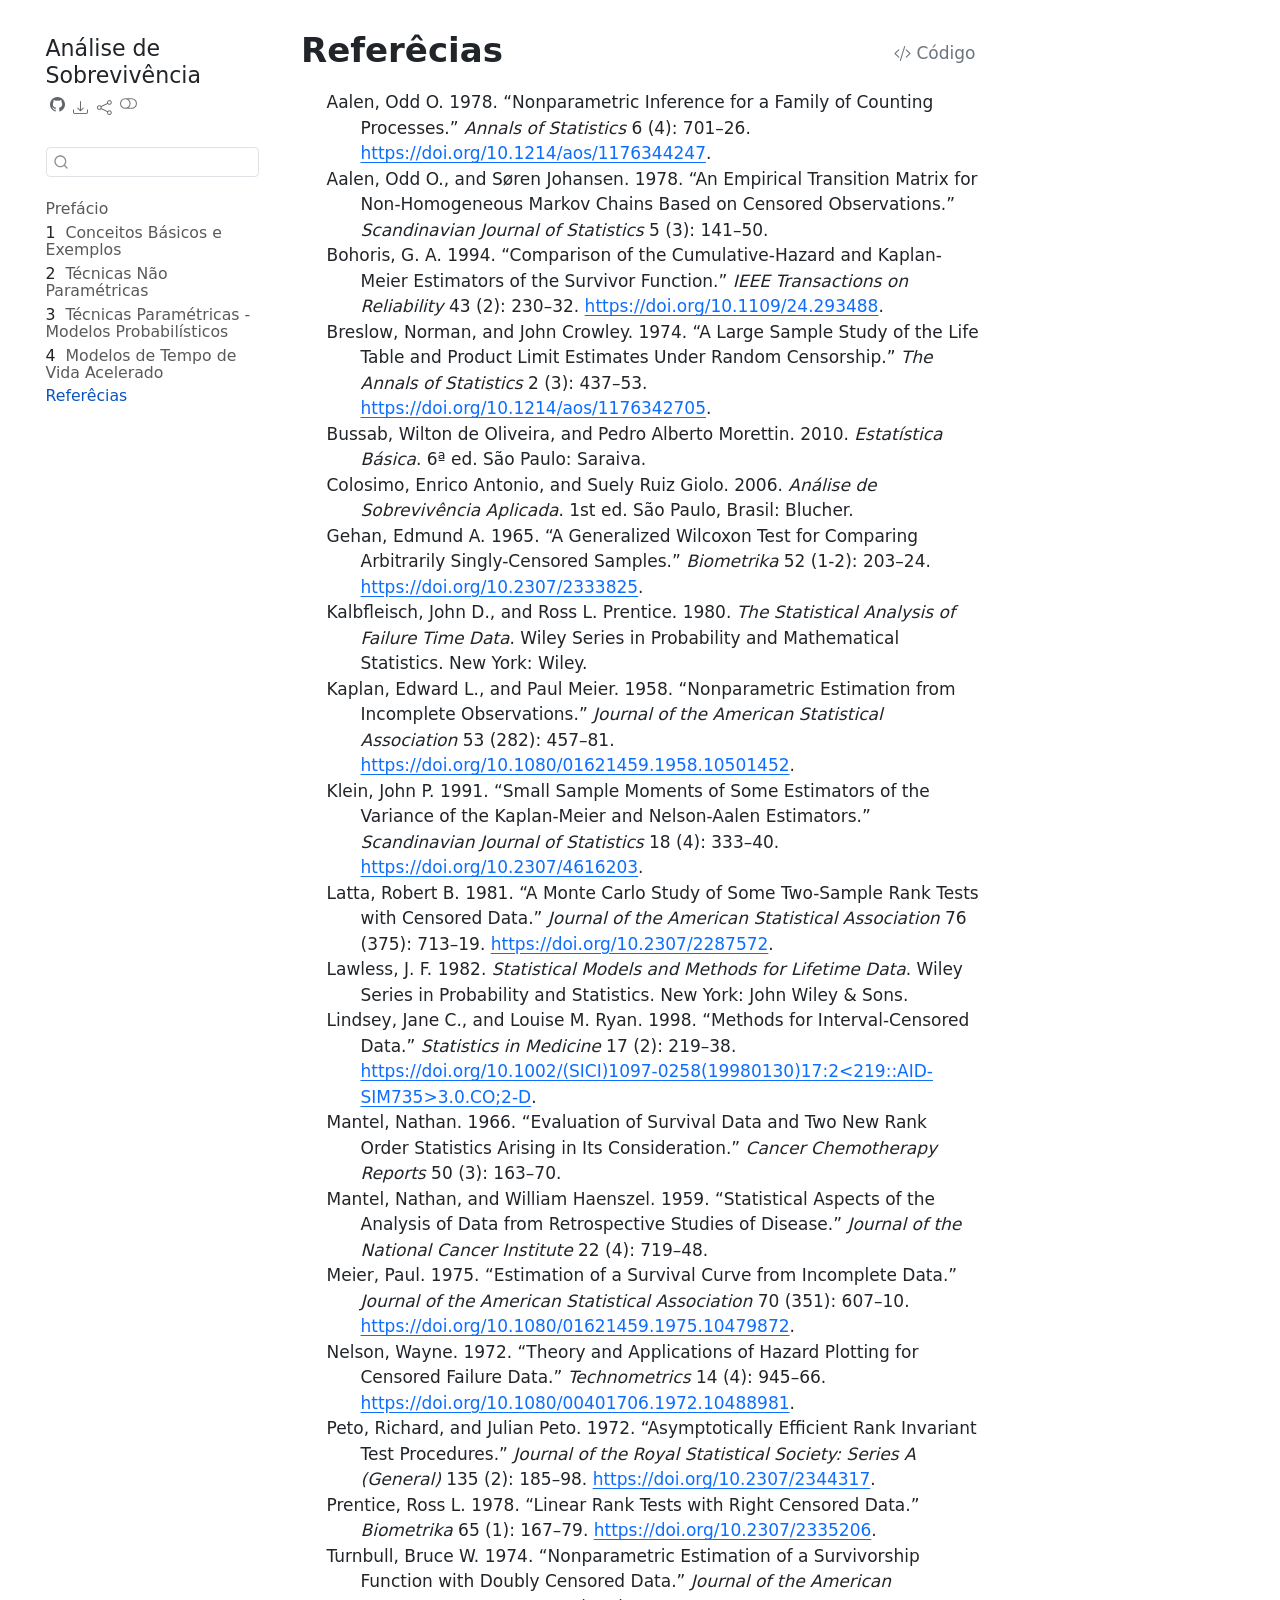
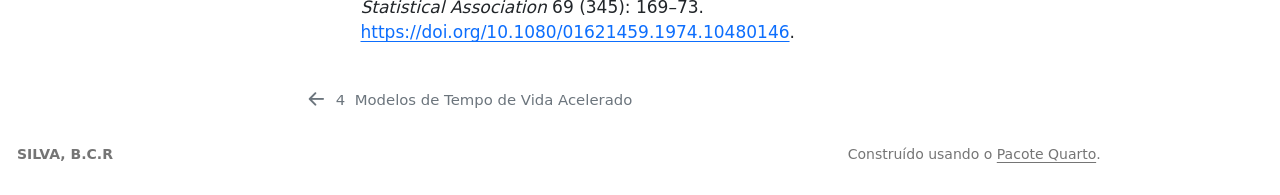
<file: docs/references.html>
<!DOCTYPE html>
<html xmlns="http://www.w3.org/1999/xhtml" lang="pt" xml:lang="pt"><head>

<meta charset="utf-8">
<meta name="generator" content="quarto-1.5.57">

<meta name="viewport" content="width=device-width, initial-scale=1.0, user-scalable=yes">


<title>Referêcias – Análise de Sobrevivência</title>
<style>
code{white-space: pre-wrap;}
span.smallcaps{font-variant: small-caps;}
div.columns{display: flex; gap: min(4vw, 1.5em);}
div.column{flex: auto; overflow-x: auto;}
div.hanging-indent{margin-left: 1.5em; text-indent: -1.5em;}
ul.task-list{list-style: none;}
ul.task-list li input[type="checkbox"] {
  width: 0.8em;
  margin: 0 0.8em 0.2em -1em; /* quarto-specific, see https://github.com/quarto-dev/quarto-cli/issues/4556 */ 
  vertical-align: middle;
}
/* CSS for syntax highlighting */
pre > code.sourceCode { white-space: pre; position: relative; }
pre > code.sourceCode > span { line-height: 1.25; }
pre > code.sourceCode > span:empty { height: 1.2em; }
.sourceCode { overflow: visible; }
code.sourceCode > span { color: inherit; text-decoration: inherit; }
div.sourceCode { margin: 1em 0; }
pre.sourceCode { margin: 0; }
@media screen {
div.sourceCode { overflow: auto; }
}
@media print {
pre > code.sourceCode { white-space: pre-wrap; }
pre > code.sourceCode > span { display: inline-block; text-indent: -5em; padding-left: 5em; }
}
pre.numberSource code
  { counter-reset: source-line 0; }
pre.numberSource code > span
  { position: relative; left: -4em; counter-increment: source-line; }
pre.numberSource code > span > a:first-child::before
  { content: counter(source-line);
    position: relative; left: -1em; text-align: right; vertical-align: baseline;
    border: none; display: inline-block;
    -webkit-touch-callout: none; -webkit-user-select: none;
    -khtml-user-select: none; -moz-user-select: none;
    -ms-user-select: none; user-select: none;
    padding: 0 4px; width: 4em;
  }
pre.numberSource { margin-left: 3em;  padding-left: 4px; }
div.sourceCode
  {   }
@media screen {
pre > code.sourceCode > span > a:first-child::before { text-decoration: underline; }
}
/* CSS for citations */
div.csl-bib-body { }
div.csl-entry {
  clear: both;
}
.hanging-indent div.csl-entry {
  margin-left:2em;
  text-indent:-2em;
}
div.csl-left-margin {
  min-width:2em;
  float:left;
}
div.csl-right-inline {
  margin-left:2em;
  padding-left:1em;
}
div.csl-indent {
  margin-left: 2em;
}</style>


<script src="site_libs/quarto-nav/quarto-nav.js"></script>
<script src="site_libs/quarto-nav/headroom.min.js"></script>
<script src="site_libs/clipboard/clipboard.min.js"></script>
<script src="site_libs/quarto-search/autocomplete.umd.js"></script>
<script src="site_libs/quarto-search/fuse.min.js"></script>
<script src="site_libs/quarto-search/quarto-search.js"></script>
<meta name="quarto:offset" content="./">
<link href="./CIV_MAFT.html" rel="prev">
<script src="site_libs/quarto-html/quarto.js"></script>
<script src="site_libs/quarto-html/popper.min.js"></script>
<script src="site_libs/quarto-html/tippy.umd.min.js"></script>
<script src="site_libs/quarto-html/anchor.min.js"></script>
<link href="site_libs/quarto-html/tippy.css" rel="stylesheet">
<link href="site_libs/quarto-html/quarto-syntax-highlighting.css" rel="stylesheet" class="quarto-color-scheme" id="quarto-text-highlighting-styles">
<link href="site_libs/quarto-html/quarto-syntax-highlighting-dark.css" rel="prefetch" class="quarto-color-scheme quarto-color-alternate" id="quarto-text-highlighting-styles">
<script src="site_libs/bootstrap/bootstrap.min.js"></script>
<link href="site_libs/bootstrap/bootstrap-icons.css" rel="stylesheet">
<link href="site_libs/bootstrap/bootstrap.min.css" rel="stylesheet" class="quarto-color-scheme" id="quarto-bootstrap" data-mode="light">
<link href="site_libs/bootstrap/bootstrap-dark.min.css" rel="prefetch" class="quarto-color-scheme quarto-color-alternate" id="quarto-bootstrap" data-mode="dark">
<script id="quarto-search-options" type="application/json">{
  "location": "sidebar",
  "copy-button": false,
  "collapse-after": 3,
  "panel-placement": "start",
  "type": "textbox",
  "limit": 50,
  "keyboard-shortcut": [
    "f",
    "/",
    "s"
  ],
  "show-item-context": false,
  "language": {
    "search-no-results-text": "Nenhum resultado",
    "search-matching-documents-text": "documentos correspondentes",
    "search-copy-link-title": "Copiar link para a busca",
    "search-hide-matches-text": "Esconder correspondências adicionais",
    "search-more-match-text": "mais correspondência neste documento",
    "search-more-matches-text": "mais correspondências neste documento",
    "search-clear-button-title": "Limpar",
    "search-text-placeholder": "",
    "search-detached-cancel-button-title": "Cancelar",
    "search-submit-button-title": "Enviar",
    "search-label": "Procurar"
  }
}</script>
<script async="" src="https://hypothes.is/embed.js"></script>
<script>
  window.document.addEventListener("DOMContentLoaded", function (_event) {
    document.body.classList.add('hypothesis-enabled');
  });
</script>


<link rel="stylesheet" href="styles.css">
</head>

<body class="nav-sidebar floating">

<div id="quarto-search-results"></div>
  <header id="quarto-header" class="headroom fixed-top">
  <nav class="quarto-secondary-nav">
    <div class="container-fluid d-flex">
      <button type="button" class="quarto-btn-toggle btn" data-bs-toggle="collapse" role="button" data-bs-target=".quarto-sidebar-collapse-item" aria-controls="quarto-sidebar" aria-expanded="false" aria-label="Alternar barra lateral" onclick="if (window.quartoToggleHeadroom) { window.quartoToggleHeadroom(); }">
        <i class="bi bi-layout-text-sidebar-reverse"></i>
      </button>
        <nav class="quarto-page-breadcrumbs" aria-label="breadcrumb"><ol class="breadcrumb"><li class="breadcrumb-item"><a href="./references.html">Referêcias</a></li></ol></nav>
        <a class="flex-grow-1" role="navigation" data-bs-toggle="collapse" data-bs-target=".quarto-sidebar-collapse-item" aria-controls="quarto-sidebar" aria-expanded="false" aria-label="Alternar barra lateral" onclick="if (window.quartoToggleHeadroom) { window.quartoToggleHeadroom(); }">      
        </a>
      <button type="button" class="btn quarto-search-button" aria-label="Procurar" onclick="window.quartoOpenSearch();">
        <i class="bi bi-search"></i>
      </button>
    </div>
  </nav>
</header>
<!-- content -->
<div id="quarto-content" class="quarto-container page-columns page-rows-contents page-layout-article">
<!-- sidebar -->
  <nav id="quarto-sidebar" class="sidebar collapse collapse-horizontal quarto-sidebar-collapse-item sidebar-navigation floating overflow-auto">
    <div class="pt-lg-2 mt-2 text-left sidebar-header">
    <div class="sidebar-title mb-0 py-0">
      <a href="./">Análise de Sobrevivência</a> 
        <div class="sidebar-tools-main tools-wide">
    <a href="https://github.com/csilv7/ANALISE_DE_SOBREVIVENCIA" title="Código fonte" class="quarto-navigation-tool px-1" aria-label="Código fonte"><i class="bi bi-github"></i></a>
    <div class="dropdown">
      <a href="" title="Download" id="quarto-navigation-tool-dropdown-0" class="quarto-navigation-tool dropdown-toggle px-1" data-bs-toggle="dropdown" aria-expanded="false" role="link" aria-label="Download"><i class="bi bi-download"></i></a>
      <ul class="dropdown-menu" aria-labelledby="quarto-navigation-tool-dropdown-0">
          <li>
            <a class="dropdown-item sidebar-tools-main-item" href="./Análise-de-Sobrevivência.pdf">
              <i class="bi bi-file-pdf pe-1"></i>
            Download PDF
            </a>
          </li>
          <li>
            <a class="dropdown-item sidebar-tools-main-item" href="./Análise-de-Sobrevivência.docx">
              <i class="bi bi-file-word pe-1"></i>
            Download Docx
            </a>
          </li>
      </ul>
    </div>
    <div class="dropdown">
      <a href="" title="Share" id="quarto-navigation-tool-dropdown-1" class="quarto-navigation-tool dropdown-toggle px-1" data-bs-toggle="dropdown" aria-expanded="false" role="link" aria-label="Share"><i class="bi bi-share"></i></a>
      <ul class="dropdown-menu" aria-labelledby="quarto-navigation-tool-dropdown-1">
          <li>
            <a class="dropdown-item sidebar-tools-main-item" href="https://twitter.com/intent/tweet?url=|url|">
              <i class="bi bi-twitter pe-1"></i>
            Twitter
            </a>
          </li>
          <li>
            <a class="dropdown-item sidebar-tools-main-item" href="https://www.facebook.com/sharer/sharer.php?u=|url|">
              <i class="bi bi-facebook pe-1"></i>
            Facebook
            </a>
          </li>
      </ul>
    </div>
  <a href="" class="quarto-color-scheme-toggle quarto-navigation-tool  px-1" onclick="window.quartoToggleColorScheme(); return false;" title="Alternar modo escuro"><i class="bi"></i></a>
</div>
    </div>
      </div>
        <div class="mt-2 flex-shrink-0 align-items-center">
        <div class="sidebar-search">
        <div id="quarto-search" class="" title="Procurar"></div>
        </div>
        </div>
    <div class="sidebar-menu-container"> 
    <ul class="list-unstyled mt-1">
        <li class="sidebar-item">
  <div class="sidebar-item-container"> 
  <a href="./index.html" class="sidebar-item-text sidebar-link">
 <span class="menu-text">Prefácio</span></a>
  </div>
</li>
        <li class="sidebar-item">
  <div class="sidebar-item-container"> 
  <a href="./CI_CONC_BASIC.html" class="sidebar-item-text sidebar-link">
 <span class="menu-text"><span class="chapter-number">1</span>&nbsp; <span class="chapter-title">Conceitos Básicos e Exemplos</span></span></a>
  </div>
</li>
        <li class="sidebar-item">
  <div class="sidebar-item-container"> 
  <a href="./CII_TEC_N_PARAM.html" class="sidebar-item-text sidebar-link">
 <span class="menu-text"><span class="chapter-number">2</span>&nbsp; <span class="chapter-title">Técnicas Não Paramétricas</span></span></a>
  </div>
</li>
        <li class="sidebar-item">
  <div class="sidebar-item-container"> 
  <a href="./CIII_TEC_PARAM.html" class="sidebar-item-text sidebar-link">
 <span class="menu-text"><span class="chapter-number">3</span>&nbsp; <span class="chapter-title">Técnicas Paramétricas - Modelos Probabilísticos</span></span></a>
  </div>
</li>
        <li class="sidebar-item">
  <div class="sidebar-item-container"> 
  <a href="./CIV_MAFT.html" class="sidebar-item-text sidebar-link">
 <span class="menu-text"><span class="chapter-number">4</span>&nbsp; <span class="chapter-title">Modelos de Tempo de Vida Acelerado</span></span></a>
  </div>
</li>
        <li class="sidebar-item">
  <div class="sidebar-item-container"> 
  <a href="./references.html" class="sidebar-item-text sidebar-link active">
 <span class="menu-text">Referêcias</span></a>
  </div>
</li>
    </ul>
    </div>
</nav>
<div id="quarto-sidebar-glass" class="quarto-sidebar-collapse-item" data-bs-toggle="collapse" data-bs-target=".quarto-sidebar-collapse-item"></div>
<!-- margin-sidebar -->
    <div id="quarto-margin-sidebar" class="sidebar margin-sidebar zindex-bottom">
        
    </div>
<!-- main -->
<main class="content" id="quarto-document-content">

<header id="title-block-header" class="quarto-title-block default">
<div class="quarto-title">
<div class="quarto-title-block"><div><h1 class="title">Referêcias</h1><button type="button" class="btn code-tools-button" id="quarto-code-tools-source"><i class="bi"></i> Código</button></div></div>
</div>



<div class="quarto-title-meta">

    
  
    
  </div>
  


</header>


<div id="refs" class="references csl-bib-body hanging-indent" data-entry-spacing="0" role="list">
<div id="ref-aalen1978nonparametric" class="csl-entry" role="listitem">
Aalen, Odd O. 1978. <span>“Nonparametric Inference for a Family of
Counting Processes.”</span> <em>Annals of Statistics</em> 6 (4): 701–26.
<a href="https://doi.org/10.1214/aos/1176344247">https://doi.org/10.1214/aos/1176344247</a>.
</div>
<div id="ref-aalen1978empirical" class="csl-entry" role="listitem">
Aalen, Odd O., and Søren Johansen. 1978. <span>“An Empirical Transition
Matrix for Non-Homogeneous Markov Chains Based on Censored
Observations.”</span> <em>Scandinavian Journal of Statistics</em> 5 (3):
141–50.
</div>
<div id="ref-bohoris1994comparison" class="csl-entry" role="listitem">
Bohoris, G. A. 1994. <span>“Comparison of the Cumulative-Hazard and
Kaplan-Meier Estimators of the Survivor Function.”</span> <em>IEEE
Transactions on Reliability</em> 43 (2): 230–32. <a href="https://doi.org/10.1109/24.293488">https://doi.org/10.1109/24.293488</a>.
</div>
<div id="ref-breslow1974large" class="csl-entry" role="listitem">
Breslow, Norman, and John Crowley. 1974. <span>“A Large Sample Study of
the Life Table and Product Limit Estimates Under Random
Censorship.”</span> <em>The Annals of Statistics</em> 2 (3): 437–53. <a href="https://doi.org/10.1214/aos/1176342705">https://doi.org/10.1214/aos/1176342705</a>.
</div>
<div id="ref-bussab2010estatistica" class="csl-entry" role="listitem">
Bussab, Wilton de Oliveira, and Pedro Alberto Morettin. 2010.
<em>Estatística Básica</em>. 6ª ed. São Paulo: Saraiva.
</div>
<div id="ref-colosimo2006analise" class="csl-entry" role="listitem">
Colosimo, Enrico Antonio, and Suely Ruiz Giolo. 2006. <em>Análise de
Sobrevivência Aplicada</em>. 1st ed. São Paulo, Brasil: Blucher.
</div>
<div id="ref-gehan1965generalized" class="csl-entry" role="listitem">
Gehan, Edmund A. 1965. <span>“A Generalized Wilcoxon Test for Comparing
Arbitrarily Singly-Censored Samples.”</span> <em>Biometrika</em> 52
(1-2): 203–24. <a href="https://doi.org/10.2307/2333825">https://doi.org/10.2307/2333825</a>.
</div>
<div id="ref-kalbfleisch1980statistical" class="csl-entry" role="listitem">
Kalbfleisch, John D., and Ross L. Prentice. 1980. <em>The Statistical
Analysis of Failure Time Data</em>. Wiley Series in Probability and
Mathematical Statistics. New York: Wiley.
</div>
<div id="ref-kaplan1958nonparametric" class="csl-entry" role="listitem">
Kaplan, Edward L., and Paul Meier. 1958. <span>“Nonparametric Estimation
from Incomplete Observations.”</span> <em>Journal of the American
Statistical Association</em> 53 (282): 457–81. <a href="https://doi.org/10.1080/01621459.1958.10501452">https://doi.org/10.1080/01621459.1958.10501452</a>.
</div>
<div id="ref-klein1991small" class="csl-entry" role="listitem">
Klein, John P. 1991. <span>“Small Sample Moments of Some Estimators of
the Variance of the Kaplan-Meier and Nelson-Aalen Estimators.”</span>
<em>Scandinavian Journal of Statistics</em> 18 (4): 333–40. <a href="https://doi.org/10.2307/4616203">https://doi.org/10.2307/4616203</a>.
</div>
<div id="ref-latta1981monte" class="csl-entry" role="listitem">
Latta, Robert B. 1981. <span>“A Monte Carlo Study of Some Two-Sample
Rank Tests with Censored Data.”</span> <em>Journal of the American
Statistical Association</em> 76 (375): 713–19. <a href="https://doi.org/10.2307/2287572">https://doi.org/10.2307/2287572</a>.
</div>
<div id="ref-lawless1982statistical" class="csl-entry" role="listitem">
Lawless, J. F. 1982. <em>Statistical Models and Methods for Lifetime
Data</em>. Wiley Series in Probability and Statistics. New York: John
Wiley &amp; Sons.
</div>
<div id="ref-lindsey1998methods" class="csl-entry" role="listitem">
Lindsey, Jane C., and Louise M. Ryan. 1998. <span>“Methods for
Interval-Censored Data.”</span> <em>Statistics in Medicine</em> 17 (2):
219–38. <a href="https://doi.org/10.1002/(SICI)1097-0258(19980130)17:2<219::AID-SIM735>3.0.CO;2-D">https://doi.org/10.1002/(SICI)1097-0258(19980130)17:2&lt;219::AID-SIM735&gt;3.0.CO;2-D</a>.
</div>
<div id="ref-mantel1966evaluation" class="csl-entry" role="listitem">
Mantel, Nathan. 1966. <span>“Evaluation of Survival Data and Two New
Rank Order Statistics Arising in Its Consideration.”</span> <em>Cancer
Chemotherapy Reports</em> 50 (3): 163–70.
</div>
<div id="ref-mantel1959statistical" class="csl-entry" role="listitem">
Mantel, Nathan, and William Haenszel. 1959. <span>“Statistical Aspects
of the Analysis of Data from Retrospective Studies of Disease.”</span>
<em>Journal of the National Cancer Institute</em> 22 (4): 719–48.
</div>
<div id="ref-meier1975estimation" class="csl-entry" role="listitem">
Meier, Paul. 1975. <span>“Estimation of a Survival Curve from Incomplete
Data.”</span> <em>Journal of the American Statistical Association</em>
70 (351): 607–10. <a href="https://doi.org/10.1080/01621459.1975.10479872">https://doi.org/10.1080/01621459.1975.10479872</a>.
</div>
<div id="ref-nelson1972theory" class="csl-entry" role="listitem">
Nelson, Wayne. 1972. <span>“Theory and Applications of Hazard Plotting
for Censored Failure Data.”</span> <em>Technometrics</em> 14 (4):
945–66. <a href="https://doi.org/10.1080/00401706.1972.10488981">https://doi.org/10.1080/00401706.1972.10488981</a>.
</div>
<div id="ref-peto1972asymptotically" class="csl-entry" role="listitem">
Peto, Richard, and Julian Peto. 1972. <span>“Asymptotically Efficient
Rank Invariant Test Procedures.”</span> <em>Journal of the Royal
Statistical Society: Series A (General)</em> 135 (2): 185–98. <a href="https://doi.org/10.2307/2344317">https://doi.org/10.2307/2344317</a>.
</div>
<div id="ref-prentice1978linear" class="csl-entry" role="listitem">
Prentice, Ross L. 1978. <span>“Linear Rank Tests with Right Censored
Data.”</span> <em>Biometrika</em> 65 (1): 167–79. <a href="https://doi.org/10.2307/2335206">https://doi.org/10.2307/2335206</a>.
</div>
<div id="ref-turnbull1974nonparametric" class="csl-entry" role="listitem">
Turnbull, Bruce W. 1974. <span>“Nonparametric Estimation of a
Survivorship Function with Doubly Censored Data.”</span> <em>Journal of
the American Statistical Association</em> 69 (345): 169–73. <a href="https://doi.org/10.1080/01621459.1974.10480146">https://doi.org/10.1080/01621459.1974.10480146</a>.
</div>
</div>


<!-- -->


</main> <!-- /main -->
<script id="quarto-html-after-body" type="application/javascript">
window.document.addEventListener("DOMContentLoaded", function (event) {
  const toggleBodyColorMode = (bsSheetEl) => {
    const mode = bsSheetEl.getAttribute("data-mode");
    const bodyEl = window.document.querySelector("body");
    if (mode === "dark") {
      bodyEl.classList.add("quarto-dark");
      bodyEl.classList.remove("quarto-light");
    } else {
      bodyEl.classList.add("quarto-light");
      bodyEl.classList.remove("quarto-dark");
    }
  }
  const toggleBodyColorPrimary = () => {
    const bsSheetEl = window.document.querySelector("link#quarto-bootstrap");
    if (bsSheetEl) {
      toggleBodyColorMode(bsSheetEl);
    }
  }
  toggleBodyColorPrimary();  
  const disableStylesheet = (stylesheets) => {
    for (let i=0; i < stylesheets.length; i++) {
      const stylesheet = stylesheets[i];
      stylesheet.rel = 'prefetch';
    }
  }
  const enableStylesheet = (stylesheets) => {
    for (let i=0; i < stylesheets.length; i++) {
      const stylesheet = stylesheets[i];
      stylesheet.rel = 'stylesheet';
    }
  }
  const manageTransitions = (selector, allowTransitions) => {
    const els = window.document.querySelectorAll(selector);
    for (let i=0; i < els.length; i++) {
      const el = els[i];
      if (allowTransitions) {
        el.classList.remove('notransition');
      } else {
        el.classList.add('notransition');
      }
    }
  }
  const toggleGiscusIfUsed = (isAlternate, darkModeDefault) => {
    const baseTheme = document.querySelector('#giscus-base-theme')?.value ?? 'light';
    const alternateTheme = document.querySelector('#giscus-alt-theme')?.value ?? 'dark';
    let newTheme = '';
    if(darkModeDefault) {
      newTheme = isAlternate ? baseTheme : alternateTheme;
    } else {
      newTheme = isAlternate ? alternateTheme : baseTheme;
    }
    const changeGiscusTheme = () => {
      // From: https://github.com/giscus/giscus/issues/336
      const sendMessage = (message) => {
        const iframe = document.querySelector('iframe.giscus-frame');
        if (!iframe) return;
        iframe.contentWindow.postMessage({ giscus: message }, 'https://giscus.app');
      }
      sendMessage({
        setConfig: {
          theme: newTheme
        }
      });
    }
    const isGiscussLoaded = window.document.querySelector('iframe.giscus-frame') !== null;
    if (isGiscussLoaded) {
      changeGiscusTheme();
    }
  }
  const toggleColorMode = (alternate) => {
    // Switch the stylesheets
    const alternateStylesheets = window.document.querySelectorAll('link.quarto-color-scheme.quarto-color-alternate');
    manageTransitions('#quarto-margin-sidebar .nav-link', false);
    if (alternate) {
      enableStylesheet(alternateStylesheets);
      for (const sheetNode of alternateStylesheets) {
        if (sheetNode.id === "quarto-bootstrap") {
          toggleBodyColorMode(sheetNode);
        }
      }
    } else {
      disableStylesheet(alternateStylesheets);
      toggleBodyColorPrimary();
    }
    manageTransitions('#quarto-margin-sidebar .nav-link', true);
    // Switch the toggles
    const toggles = window.document.querySelectorAll('.quarto-color-scheme-toggle');
    for (let i=0; i < toggles.length; i++) {
      const toggle = toggles[i];
      if (toggle) {
        if (alternate) {
          toggle.classList.add("alternate");     
        } else {
          toggle.classList.remove("alternate");
        }
      }
    }
    // Hack to workaround the fact that safari doesn't
    // properly recolor the scrollbar when toggling (#1455)
    if (navigator.userAgent.indexOf('Safari') > 0 && navigator.userAgent.indexOf('Chrome') == -1) {
      manageTransitions("body", false);
      window.scrollTo(0, 1);
      setTimeout(() => {
        window.scrollTo(0, 0);
        manageTransitions("body", true);
      }, 40);  
    }
  }
  const isFileUrl = () => { 
    return window.location.protocol === 'file:';
  }
  const hasAlternateSentinel = () => {  
    let styleSentinel = getColorSchemeSentinel();
    if (styleSentinel !== null) {
      return styleSentinel === "alternate";
    } else {
      return false;
    }
  }
  const setStyleSentinel = (alternate) => {
    const value = alternate ? "alternate" : "default";
    if (!isFileUrl()) {
      window.localStorage.setItem("quarto-color-scheme", value);
    } else {
      localAlternateSentinel = value;
    }
  }
  const getColorSchemeSentinel = () => {
    if (!isFileUrl()) {
      const storageValue = window.localStorage.getItem("quarto-color-scheme");
      return storageValue != null ? storageValue : localAlternateSentinel;
    } else {
      return localAlternateSentinel;
    }
  }
  const darkModeDefault = false;
  let localAlternateSentinel = darkModeDefault ? 'alternate' : 'default';
  // Dark / light mode switch
  window.quartoToggleColorScheme = () => {
    // Read the current dark / light value 
    let toAlternate = !hasAlternateSentinel();
    toggleColorMode(toAlternate);
    setStyleSentinel(toAlternate);
    toggleGiscusIfUsed(toAlternate, darkModeDefault);
  };
  // Ensure there is a toggle, if there isn't float one in the top right
  if (window.document.querySelector('.quarto-color-scheme-toggle') === null) {
    const a = window.document.createElement('a');
    a.classList.add('top-right');
    a.classList.add('quarto-color-scheme-toggle');
    a.href = "";
    a.onclick = function() { try { window.quartoToggleColorScheme(); } catch {} return false; };
    const i = window.document.createElement("i");
    i.classList.add('bi');
    a.appendChild(i);
    window.document.body.appendChild(a);
  }
  // Switch to dark mode if need be
  if (hasAlternateSentinel()) {
    toggleColorMode(true);
  } else {
    toggleColorMode(false);
  }
  const icon = "";
  const anchorJS = new window.AnchorJS();
  anchorJS.options = {
    placement: 'right',
    icon: icon
  };
  anchorJS.add('.anchored');
  const isCodeAnnotation = (el) => {
    for (const clz of el.classList) {
      if (clz.startsWith('code-annotation-')) {                     
        return true;
      }
    }
    return false;
  }
  const onCopySuccess = function(e) {
    // button target
    const button = e.trigger;
    // don't keep focus
    button.blur();
    // flash "checked"
    button.classList.add('code-copy-button-checked');
    var currentTitle = button.getAttribute("title");
    button.setAttribute("title", "Copiada");
    let tooltip;
    if (window.bootstrap) {
      button.setAttribute("data-bs-toggle", "tooltip");
      button.setAttribute("data-bs-placement", "left");
      button.setAttribute("data-bs-title", "Copiada");
      tooltip = new bootstrap.Tooltip(button, 
        { trigger: "manual", 
          customClass: "code-copy-button-tooltip",
          offset: [0, -8]});
      tooltip.show();    
    }
    setTimeout(function() {
      if (tooltip) {
        tooltip.hide();
        button.removeAttribute("data-bs-title");
        button.removeAttribute("data-bs-toggle");
        button.removeAttribute("data-bs-placement");
      }
      button.setAttribute("title", currentTitle);
      button.classList.remove('code-copy-button-checked');
    }, 1000);
    // clear code selection
    e.clearSelection();
  }
  const getTextToCopy = function(trigger) {
      const codeEl = trigger.previousElementSibling.cloneNode(true);
      for (const childEl of codeEl.children) {
        if (isCodeAnnotation(childEl)) {
          childEl.remove();
        }
      }
      return codeEl.innerText;
  }
  const clipboard = new window.ClipboardJS('.code-copy-button:not([data-in-quarto-modal])', {
    text: getTextToCopy
  });
  clipboard.on('success', onCopySuccess);
  if (window.document.getElementById('quarto-embedded-source-code-modal')) {
    // For code content inside modals, clipBoardJS needs to be initialized with a container option
    // TODO: Check when it could be a function (https://github.com/zenorocha/clipboard.js/issues/860)
    const clipboardModal = new window.ClipboardJS('.code-copy-button[data-in-quarto-modal]', {
      text: getTextToCopy,
      container: window.document.getElementById('quarto-embedded-source-code-modal')
    });
    clipboardModal.on('success', onCopySuccess);
  }
  const viewSource = window.document.getElementById('quarto-view-source') ||
                     window.document.getElementById('quarto-code-tools-source');
  if (viewSource) {
    const sourceUrl = viewSource.getAttribute("data-quarto-source-url");
    viewSource.addEventListener("click", function(e) {
      if (sourceUrl) {
        // rstudio viewer pane
        if (/\bcapabilities=\b/.test(window.location)) {
          window.open(sourceUrl);
        } else {
          window.location.href = sourceUrl;
        }
      } else {
        const modal = new bootstrap.Modal(document.getElementById('quarto-embedded-source-code-modal'));
        modal.show();
      }
      return false;
    });
  }
  function toggleCodeHandler(show) {
    return function(e) {
      const detailsSrc = window.document.querySelectorAll(".cell > details > .sourceCode");
      for (let i=0; i<detailsSrc.length; i++) {
        const details = detailsSrc[i].parentElement;
        if (show) {
          details.open = true;
        } else {
          details.removeAttribute("open");
        }
      }
      const cellCodeDivs = window.document.querySelectorAll(".cell > .sourceCode");
      const fromCls = show ? "hidden" : "unhidden";
      const toCls = show ? "unhidden" : "hidden";
      for (let i=0; i<cellCodeDivs.length; i++) {
        const codeDiv = cellCodeDivs[i];
        if (codeDiv.classList.contains(fromCls)) {
          codeDiv.classList.remove(fromCls);
          codeDiv.classList.add(toCls);
        } 
      }
      return false;
    }
  }
  const hideAllCode = window.document.getElementById("quarto-hide-all-code");
  if (hideAllCode) {
    hideAllCode.addEventListener("click", toggleCodeHandler(false));
  }
  const showAllCode = window.document.getElementById("quarto-show-all-code");
  if (showAllCode) {
    showAllCode.addEventListener("click", toggleCodeHandler(true));
  }
    var localhostRegex = new RegExp(/^(?:http|https):\/\/localhost\:?[0-9]*\//);
    var mailtoRegex = new RegExp(/^mailto:/);
      var filterRegex = new RegExp('/' + window.location.host + '/');
    var isInternal = (href) => {
        return filterRegex.test(href) || localhostRegex.test(href) || mailtoRegex.test(href);
    }
    // Inspect non-navigation links and adorn them if external
 	var links = window.document.querySelectorAll('a[href]:not(.nav-link):not(.navbar-brand):not(.toc-action):not(.sidebar-link):not(.sidebar-item-toggle):not(.pagination-link):not(.no-external):not([aria-hidden]):not(.dropdown-item):not(.quarto-navigation-tool):not(.about-link)');
    for (var i=0; i<links.length; i++) {
      const link = links[i];
      if (!isInternal(link.href)) {
        // undo the damage that might have been done by quarto-nav.js in the case of
        // links that we want to consider external
        if (link.dataset.originalHref !== undefined) {
          link.href = link.dataset.originalHref;
        }
      }
    }
  function tippyHover(el, contentFn, onTriggerFn, onUntriggerFn) {
    const config = {
      allowHTML: true,
      maxWidth: 500,
      delay: 100,
      arrow: false,
      appendTo: function(el) {
          return el.parentElement;
      },
      interactive: true,
      interactiveBorder: 10,
      theme: 'quarto',
      placement: 'bottom-start',
    };
    if (contentFn) {
      config.content = contentFn;
    }
    if (onTriggerFn) {
      config.onTrigger = onTriggerFn;
    }
    if (onUntriggerFn) {
      config.onUntrigger = onUntriggerFn;
    }
    window.tippy(el, config); 
  }
  const noterefs = window.document.querySelectorAll('a[role="doc-noteref"]');
  for (var i=0; i<noterefs.length; i++) {
    const ref = noterefs[i];
    tippyHover(ref, function() {
      // use id or data attribute instead here
      let href = ref.getAttribute('data-footnote-href') || ref.getAttribute('href');
      try { href = new URL(href).hash; } catch {}
      const id = href.replace(/^#\/?/, "");
      const note = window.document.getElementById(id);
      if (note) {
        return note.innerHTML;
      } else {
        return "";
      }
    });
  }
  const xrefs = window.document.querySelectorAll('a.quarto-xref');
  const processXRef = (id, note) => {
    // Strip column container classes
    const stripColumnClz = (el) => {
      el.classList.remove("page-full", "page-columns");
      if (el.children) {
        for (const child of el.children) {
          stripColumnClz(child);
        }
      }
    }
    stripColumnClz(note)
    if (id === null || id.startsWith('sec-')) {
      // Special case sections, only their first couple elements
      const container = document.createElement("div");
      if (note.children && note.children.length > 2) {
        container.appendChild(note.children[0].cloneNode(true));
        for (let i = 1; i < note.children.length; i++) {
          const child = note.children[i];
          if (child.tagName === "P" && child.innerText === "") {
            continue;
          } else {
            container.appendChild(child.cloneNode(true));
            break;
          }
        }
        if (window.Quarto?.typesetMath) {
          window.Quarto.typesetMath(container);
        }
        return container.innerHTML
      } else {
        if (window.Quarto?.typesetMath) {
          window.Quarto.typesetMath(note);
        }
        return note.innerHTML;
      }
    } else {
      // Remove any anchor links if they are present
      const anchorLink = note.querySelector('a.anchorjs-link');
      if (anchorLink) {
        anchorLink.remove();
      }
      if (window.Quarto?.typesetMath) {
        window.Quarto.typesetMath(note);
      }
      // TODO in 1.5, we should make sure this works without a callout special case
      if (note.classList.contains("callout")) {
        return note.outerHTML;
      } else {
        return note.innerHTML;
      }
    }
  }
  for (var i=0; i<xrefs.length; i++) {
    const xref = xrefs[i];
    tippyHover(xref, undefined, function(instance) {
      instance.disable();
      let url = xref.getAttribute('href');
      let hash = undefined; 
      if (url.startsWith('#')) {
        hash = url;
      } else {
        try { hash = new URL(url).hash; } catch {}
      }
      if (hash) {
        const id = hash.replace(/^#\/?/, "");
        const note = window.document.getElementById(id);
        if (note !== null) {
          try {
            const html = processXRef(id, note.cloneNode(true));
            instance.setContent(html);
          } finally {
            instance.enable();
            instance.show();
          }
        } else {
          // See if we can fetch this
          fetch(url.split('#')[0])
          .then(res => res.text())
          .then(html => {
            const parser = new DOMParser();
            const htmlDoc = parser.parseFromString(html, "text/html");
            const note = htmlDoc.getElementById(id);
            if (note !== null) {
              const html = processXRef(id, note);
              instance.setContent(html);
            } 
          }).finally(() => {
            instance.enable();
            instance.show();
          });
        }
      } else {
        // See if we can fetch a full url (with no hash to target)
        // This is a special case and we should probably do some content thinning / targeting
        fetch(url)
        .then(res => res.text())
        .then(html => {
          const parser = new DOMParser();
          const htmlDoc = parser.parseFromString(html, "text/html");
          const note = htmlDoc.querySelector('main.content');
          if (note !== null) {
            // This should only happen for chapter cross references
            // (since there is no id in the URL)
            // remove the first header
            if (note.children.length > 0 && note.children[0].tagName === "HEADER") {
              note.children[0].remove();
            }
            const html = processXRef(null, note);
            instance.setContent(html);
          } 
        }).finally(() => {
          instance.enable();
          instance.show();
        });
      }
    }, function(instance) {
    });
  }
      let selectedAnnoteEl;
      const selectorForAnnotation = ( cell, annotation) => {
        let cellAttr = 'data-code-cell="' + cell + '"';
        let lineAttr = 'data-code-annotation="' +  annotation + '"';
        const selector = 'span[' + cellAttr + '][' + lineAttr + ']';
        return selector;
      }
      const selectCodeLines = (annoteEl) => {
        const doc = window.document;
        const targetCell = annoteEl.getAttribute("data-target-cell");
        const targetAnnotation = annoteEl.getAttribute("data-target-annotation");
        const annoteSpan = window.document.querySelector(selectorForAnnotation(targetCell, targetAnnotation));
        const lines = annoteSpan.getAttribute("data-code-lines").split(",");
        const lineIds = lines.map((line) => {
          return targetCell + "-" + line;
        })
        let top = null;
        let height = null;
        let parent = null;
        if (lineIds.length > 0) {
            //compute the position of the single el (top and bottom and make a div)
            const el = window.document.getElementById(lineIds[0]);
            top = el.offsetTop;
            height = el.offsetHeight;
            parent = el.parentElement.parentElement;
          if (lineIds.length > 1) {
            const lastEl = window.document.getElementById(lineIds[lineIds.length - 1]);
            const bottom = lastEl.offsetTop + lastEl.offsetHeight;
            height = bottom - top;
          }
          if (top !== null && height !== null && parent !== null) {
            // cook up a div (if necessary) and position it 
            let div = window.document.getElementById("code-annotation-line-highlight");
            if (div === null) {
              div = window.document.createElement("div");
              div.setAttribute("id", "code-annotation-line-highlight");
              div.style.position = 'absolute';
              parent.appendChild(div);
            }
            div.style.top = top - 2 + "px";
            div.style.height = height + 4 + "px";
            div.style.left = 0;
            let gutterDiv = window.document.getElementById("code-annotation-line-highlight-gutter");
            if (gutterDiv === null) {
              gutterDiv = window.document.createElement("div");
              gutterDiv.setAttribute("id", "code-annotation-line-highlight-gutter");
              gutterDiv.style.position = 'absolute';
              const codeCell = window.document.getElementById(targetCell);
              const gutter = codeCell.querySelector('.code-annotation-gutter');
              gutter.appendChild(gutterDiv);
            }
            gutterDiv.style.top = top - 2 + "px";
            gutterDiv.style.height = height + 4 + "px";
          }
          selectedAnnoteEl = annoteEl;
        }
      };
      const unselectCodeLines = () => {
        const elementsIds = ["code-annotation-line-highlight", "code-annotation-line-highlight-gutter"];
        elementsIds.forEach((elId) => {
          const div = window.document.getElementById(elId);
          if (div) {
            div.remove();
          }
        });
        selectedAnnoteEl = undefined;
      };
        // Handle positioning of the toggle
    window.addEventListener(
      "resize",
      throttle(() => {
        elRect = undefined;
        if (selectedAnnoteEl) {
          selectCodeLines(selectedAnnoteEl);
        }
      }, 10)
    );
    function throttle(fn, ms) {
    let throttle = false;
    let timer;
      return (...args) => {
        if(!throttle) { // first call gets through
            fn.apply(this, args);
            throttle = true;
        } else { // all the others get throttled
            if(timer) clearTimeout(timer); // cancel #2
            timer = setTimeout(() => {
              fn.apply(this, args);
              timer = throttle = false;
            }, ms);
        }
      };
    }
      // Attach click handler to the DT
      const annoteDls = window.document.querySelectorAll('dt[data-target-cell]');
      for (const annoteDlNode of annoteDls) {
        annoteDlNode.addEventListener('click', (event) => {
          const clickedEl = event.target;
          if (clickedEl !== selectedAnnoteEl) {
            unselectCodeLines();
            const activeEl = window.document.querySelector('dt[data-target-cell].code-annotation-active');
            if (activeEl) {
              activeEl.classList.remove('code-annotation-active');
            }
            selectCodeLines(clickedEl);
            clickedEl.classList.add('code-annotation-active');
          } else {
            // Unselect the line
            unselectCodeLines();
            clickedEl.classList.remove('code-annotation-active');
          }
        });
      }
  const findCites = (el) => {
    const parentEl = el.parentElement;
    if (parentEl) {
      const cites = parentEl.dataset.cites;
      if (cites) {
        return {
          el,
          cites: cites.split(' ')
        };
      } else {
        return findCites(el.parentElement)
      }
    } else {
      return undefined;
    }
  };
  var bibliorefs = window.document.querySelectorAll('a[role="doc-biblioref"]');
  for (var i=0; i<bibliorefs.length; i++) {
    const ref = bibliorefs[i];
    const citeInfo = findCites(ref);
    if (citeInfo) {
      tippyHover(citeInfo.el, function() {
        var popup = window.document.createElement('div');
        citeInfo.cites.forEach(function(cite) {
          var citeDiv = window.document.createElement('div');
          citeDiv.classList.add('hanging-indent');
          citeDiv.classList.add('csl-entry');
          var biblioDiv = window.document.getElementById('ref-' + cite);
          if (biblioDiv) {
            citeDiv.innerHTML = biblioDiv.innerHTML;
          }
          popup.appendChild(citeDiv);
        });
        return popup.innerHTML;
      });
    }
  }
});
</script>
<nav class="page-navigation">
  <div class="nav-page nav-page-previous">
      <a href="./CIV_MAFT.html" class="pagination-link" aria-label="Modelos de Tempo de Vida Acelerado">
        <i class="bi bi-arrow-left-short"></i> <span class="nav-page-text"><span class="chapter-number">4</span>&nbsp; <span class="chapter-title">Modelos de Tempo de Vida Acelerado</span></span>
      </a>          
  </div>
  <div class="nav-page nav-page-next">
  </div>
</nav><div class="modal fade" id="quarto-embedded-source-code-modal" tabindex="-1" aria-labelledby="quarto-embedded-source-code-modal-label" aria-hidden="true"><div class="modal-dialog modal-dialog-scrollable"><div class="modal-content"><div class="modal-header"><h5 class="modal-title" id="quarto-embedded-source-code-modal-label">Código fonte</h5><button class="btn-close" data-bs-dismiss="modal"></button></div><div class="modal-body"><div class="">
<div class="sourceCode" id="cb1" data-shortcodes="false"><pre class="sourceCode markdown code-with-copy"><code class="sourceCode markdown"><span id="cb1-1"><a href="#cb1-1" aria-hidden="true" tabindex="-1"></a><span class="fu"># Referêcias {.unnumbered}</span></span>
<span id="cb1-2"><a href="#cb1-2" aria-hidden="true" tabindex="-1"></a></span>
<span id="cb1-3"><a href="#cb1-3" aria-hidden="true" tabindex="-1"></a>::: {#refs}</span>
<span id="cb1-4"><a href="#cb1-4" aria-hidden="true" tabindex="-1"></a>:::</span></code><button title="Copiar para a área de transferência" class="code-copy-button" data-in-quarto-modal=""><i class="bi"></i></button></pre></div>
</div></div></div></div></div>
</div> <!-- /content -->
<footer class="footer">
  <div class="nav-footer">
    <div class="nav-footer-left">
<p><strong>SILVA, B.C.R</strong></p>
</div>   
    <div class="nav-footer-center">
      &nbsp;
    </div>
    <div class="nav-footer-right">
<p>Construído usando o <a href="https://quarto.org/"> Pacote Quarto</a>.</p>
</div>
  </div>
</footer>




</body></html>
</file>
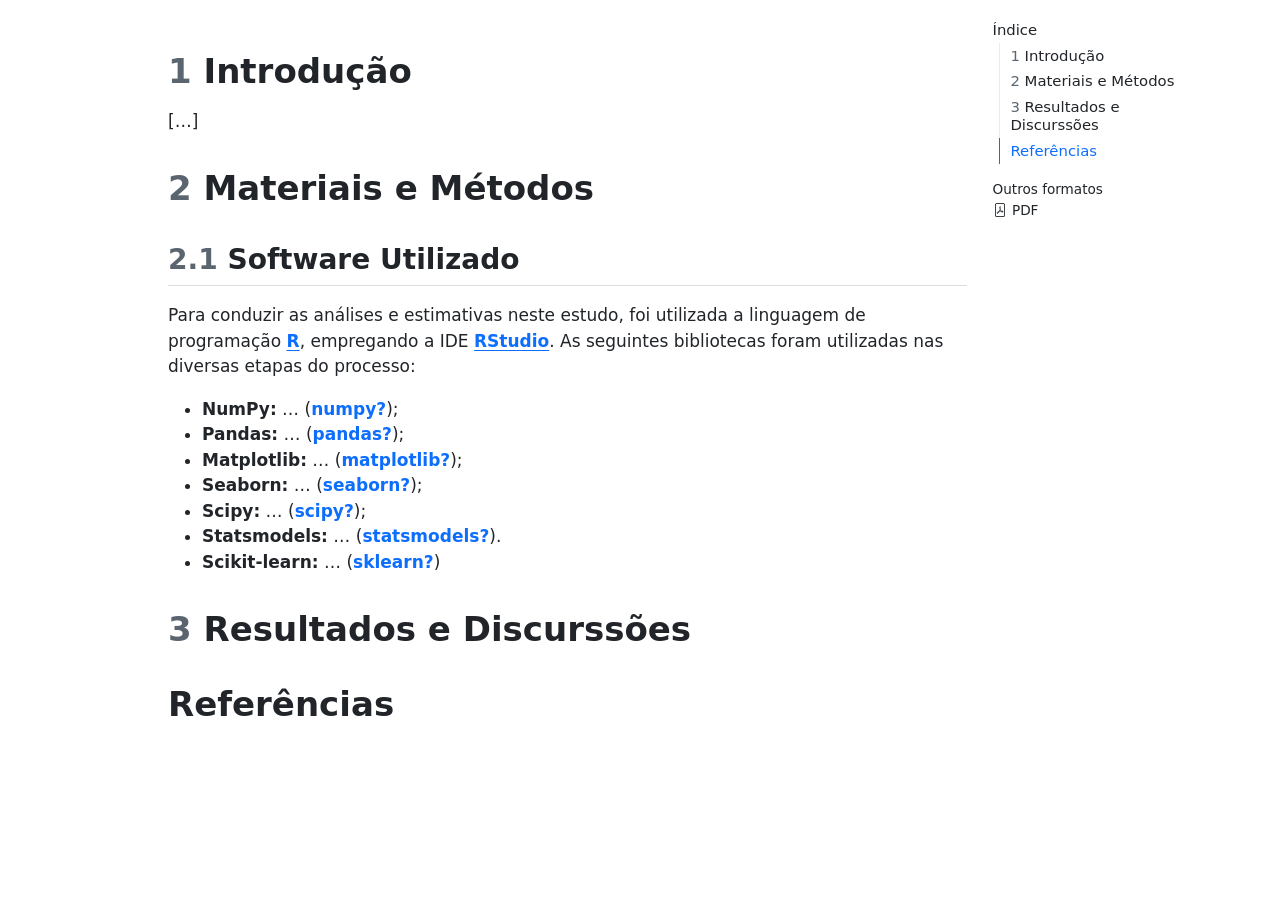
<file: EMR 2025/EMR.html>
<!DOCTYPE html>
<html xmlns="http://www.w3.org/1999/xhtml" lang="pt" xml:lang="pt"><head>

<meta charset="utf-8">
<meta name="generator" content="quarto-1.7.31">

<meta name="viewport" content="width=device-width, initial-scale=1.0, user-scalable=yes">


<title>emr</title>
<style>
code{white-space: pre-wrap;}
span.smallcaps{font-variant: small-caps;}
div.columns{display: flex; gap: min(4vw, 1.5em);}
div.column{flex: auto; overflow-x: auto;}
div.hanging-indent{margin-left: 1.5em; text-indent: -1.5em;}
ul.task-list{list-style: none;}
ul.task-list li input[type="checkbox"] {
  width: 0.8em;
  margin: 0 0.8em 0.2em -1em; /* quarto-specific, see https://github.com/quarto-dev/quarto-cli/issues/4556 */ 
  vertical-align: middle;
}
/* CSS for citations */
div.csl-bib-body { }
div.csl-entry {
  clear: both;
}
.hanging-indent div.csl-entry {
  margin-left:2em;
  text-indent:-2em;
}
div.csl-left-margin {
  min-width:2em;
  float:left;
}
div.csl-right-inline {
  margin-left:2em;
  padding-left:1em;
}
div.csl-indent {
  margin-left: 2em;
}</style>


<script src="EMR_files/libs/clipboard/clipboard.min.js"></script>
<script src="EMR_files/libs/quarto-html/quarto.js" type="module"></script>
<script src="EMR_files/libs/quarto-html/tabsets/tabsets.js" type="module"></script>
<script src="EMR_files/libs/quarto-html/popper.min.js"></script>
<script src="EMR_files/libs/quarto-html/tippy.umd.min.js"></script>
<script src="EMR_files/libs/quarto-html/anchor.min.js"></script>
<link href="EMR_files/libs/quarto-html/tippy.css" rel="stylesheet">
<link href="EMR_files/libs/quarto-html/quarto-syntax-highlighting-e1a5c8363afafaef2c763b6775fbf3ca.css" rel="stylesheet" id="quarto-text-highlighting-styles">
<script src="EMR_files/libs/bootstrap/bootstrap.min.js"></script>
<link href="EMR_files/libs/bootstrap/bootstrap-icons.css" rel="stylesheet">
<link href="EMR_files/libs/bootstrap/bootstrap-bb462d781dde1847d9e3ccf7736099dd.min.css" rel="stylesheet" append-hash="true" id="quarto-bootstrap" data-mode="light">


</head>

<body class="quarto-light">

<div id="quarto-content" class="page-columns page-rows-contents page-layout-article">
<div id="quarto-margin-sidebar" class="sidebar margin-sidebar">
  <nav id="TOC" role="doc-toc" class="toc-active">
    <h2 id="toc-title">Índice</h2>
   
  <ul>
  <li><a href="#introdução" id="toc-introdução" class="nav-link active" data-scroll-target="#introdução"><span class="header-section-number">1</span> Introdução</a></li>
  <li><a href="#materiais-e-métodos" id="toc-materiais-e-métodos" class="nav-link" data-scroll-target="#materiais-e-métodos"><span class="header-section-number">2</span> Materiais e Métodos</a>
  <ul class="collapse">
  <li><a href="#software-utilizado" id="toc-software-utilizado" class="nav-link" data-scroll-target="#software-utilizado"><span class="header-section-number">2.1</span> Software Utilizado</a></li>
  </ul></li>
  <li><a href="#resultados-e-discurssões" id="toc-resultados-e-discurssões" class="nav-link" data-scroll-target="#resultados-e-discurssões"><span class="header-section-number">3</span> Resultados e Discurssões</a></li>
  <li><a href="#referências" id="toc-referências" class="nav-link" data-scroll-target="#referências">Referências</a></li>
  </ul>
<div class="quarto-alternate-formats"><h2>Outros formatos</h2><ul><li><a href="EMR.pdf"><i class="bi bi-file-pdf"></i>PDF</a></li></ul></div></nav>
</div>
<main class="content" id="quarto-document-content">




<section id="introdução" class="level1" data-number="1">
<h1 data-number="1"><span class="header-section-number">1</span> Introdução</h1>
<p>[…]</p>
</section>
<section id="materiais-e-métodos" class="level1" data-number="2">
<h1 data-number="2"><span class="header-section-number">2</span> Materiais e Métodos</h1>
<section id="software-utilizado" class="level2" data-number="2.1">
<h2 data-number="2.1" class="anchored" data-anchor-id="software-utilizado"><span class="header-section-number">2.1</span> Software Utilizado</h2>
<p>Para conduzir as análises e estimativas neste estudo, foi utilizada a linguagem de programação <a href="https://www.r-project.org/"><strong>R</strong></a>, empregando a IDE <a href="https://jupyter.org/"><strong>RStudio</strong></a>. As seguintes bibliotecas foram utilizadas nas diversas etapas do processo:</p>
<ul>
<li><strong>NumPy:</strong> … <span class="citation" data-cites="numpy">(<a href="#ref-numpy" role="doc-biblioref"><strong>numpy?</strong></a>)</span>;</li>
<li><strong>Pandas:</strong> … <span class="citation" data-cites="pandas">(<a href="#ref-pandas" role="doc-biblioref"><strong>pandas?</strong></a>)</span>;</li>
<li><strong>Matplotlib:</strong> … <span class="citation" data-cites="matplotlib">(<a href="#ref-matplotlib" role="doc-biblioref"><strong>matplotlib?</strong></a>)</span>;</li>
<li><strong>Seaborn:</strong> … <span class="citation" data-cites="seaborn">(<a href="#ref-seaborn" role="doc-biblioref"><strong>seaborn?</strong></a>)</span>;</li>
<li><strong>Scipy:</strong> … <span class="citation" data-cites="scipy">(<a href="#ref-scipy" role="doc-biblioref"><strong>scipy?</strong></a>)</span>;</li>
<li><strong>Statsmodels:</strong> … <span class="citation" data-cites="statsmodels">(<a href="#ref-statsmodels" role="doc-biblioref"><strong>statsmodels?</strong></a>)</span>.</li>
<li><strong>Scikit-learn:</strong> … <span class="citation" data-cites="sklearn">(<a href="#ref-sklearn" role="doc-biblioref"><strong>sklearn?</strong></a>)</span></li>
</ul>
</section>
</section>
<section id="resultados-e-discurssões" class="level1" data-number="3">
<h1 data-number="3"><span class="header-section-number">3</span> Resultados e Discurssões</h1>

</section>
<section id="referências" class="level1 unnumbered">
<h1 class="unnumbered">Referências</h1>
<div id="refs" role="list">

</div>
</section>

</main>
<!-- /main column -->
<script id="quarto-html-after-body" type="application/javascript">
  window.document.addEventListener("DOMContentLoaded", function (event) {
    const icon = "";
    const anchorJS = new window.AnchorJS();
    anchorJS.options = {
      placement: 'right',
      icon: icon
    };
    anchorJS.add('.anchored');
    const isCodeAnnotation = (el) => {
      for (const clz of el.classList) {
        if (clz.startsWith('code-annotation-')) {                     
          return true;
        }
      }
      return false;
    }
    const onCopySuccess = function(e) {
      // button target
      const button = e.trigger;
      // don't keep focus
      button.blur();
      // flash "checked"
      button.classList.add('code-copy-button-checked');
      var currentTitle = button.getAttribute("title");
      button.setAttribute("title", "Copiada");
      let tooltip;
      if (window.bootstrap) {
        button.setAttribute("data-bs-toggle", "tooltip");
        button.setAttribute("data-bs-placement", "left");
        button.setAttribute("data-bs-title", "Copiada");
        tooltip = new bootstrap.Tooltip(button, 
          { trigger: "manual", 
            customClass: "code-copy-button-tooltip",
            offset: [0, -8]});
        tooltip.show();    
      }
      setTimeout(function() {
        if (tooltip) {
          tooltip.hide();
          button.removeAttribute("data-bs-title");
          button.removeAttribute("data-bs-toggle");
          button.removeAttribute("data-bs-placement");
        }
        button.setAttribute("title", currentTitle);
        button.classList.remove('code-copy-button-checked');
      }, 1000);
      // clear code selection
      e.clearSelection();
    }
    const getTextToCopy = function(trigger) {
        const codeEl = trigger.previousElementSibling.cloneNode(true);
        for (const childEl of codeEl.children) {
          if (isCodeAnnotation(childEl)) {
            childEl.remove();
          }
        }
        return codeEl.innerText;
    }
    const clipboard = new window.ClipboardJS('.code-copy-button:not([data-in-quarto-modal])', {
      text: getTextToCopy
    });
    clipboard.on('success', onCopySuccess);
    if (window.document.getElementById('quarto-embedded-source-code-modal')) {
      const clipboardModal = new window.ClipboardJS('.code-copy-button[data-in-quarto-modal]', {
        text: getTextToCopy,
        container: window.document.getElementById('quarto-embedded-source-code-modal')
      });
      clipboardModal.on('success', onCopySuccess);
    }
      var localhostRegex = new RegExp(/^(?:http|https):\/\/localhost\:?[0-9]*\//);
      var mailtoRegex = new RegExp(/^mailto:/);
        var filterRegex = new RegExp('/' + window.location.host + '/');
      var isInternal = (href) => {
          return filterRegex.test(href) || localhostRegex.test(href) || mailtoRegex.test(href);
      }
      // Inspect non-navigation links and adorn them if external
     var links = window.document.querySelectorAll('a[href]:not(.nav-link):not(.navbar-brand):not(.toc-action):not(.sidebar-link):not(.sidebar-item-toggle):not(.pagination-link):not(.no-external):not([aria-hidden]):not(.dropdown-item):not(.quarto-navigation-tool):not(.about-link)');
      for (var i=0; i<links.length; i++) {
        const link = links[i];
        if (!isInternal(link.href)) {
          // undo the damage that might have been done by quarto-nav.js in the case of
          // links that we want to consider external
          if (link.dataset.originalHref !== undefined) {
            link.href = link.dataset.originalHref;
          }
        }
      }
    function tippyHover(el, contentFn, onTriggerFn, onUntriggerFn) {
      const config = {
        allowHTML: true,
        maxWidth: 500,
        delay: 100,
        arrow: false,
        appendTo: function(el) {
            return el.parentElement;
        },
        interactive: true,
        interactiveBorder: 10,
        theme: 'quarto',
        placement: 'bottom-start',
      };
      if (contentFn) {
        config.content = contentFn;
      }
      if (onTriggerFn) {
        config.onTrigger = onTriggerFn;
      }
      if (onUntriggerFn) {
        config.onUntrigger = onUntriggerFn;
      }
      window.tippy(el, config); 
    }
    const noterefs = window.document.querySelectorAll('a[role="doc-noteref"]');
    for (var i=0; i<noterefs.length; i++) {
      const ref = noterefs[i];
      tippyHover(ref, function() {
        // use id or data attribute instead here
        let href = ref.getAttribute('data-footnote-href') || ref.getAttribute('href');
        try { href = new URL(href).hash; } catch {}
        const id = href.replace(/^#\/?/, "");
        const note = window.document.getElementById(id);
        if (note) {
          return note.innerHTML;
        } else {
          return "";
        }
      });
    }
    const xrefs = window.document.querySelectorAll('a.quarto-xref');
    const processXRef = (id, note) => {
      // Strip column container classes
      const stripColumnClz = (el) => {
        el.classList.remove("page-full", "page-columns");
        if (el.children) {
          for (const child of el.children) {
            stripColumnClz(child);
          }
        }
      }
      stripColumnClz(note)
      if (id === null || id.startsWith('sec-')) {
        // Special case sections, only their first couple elements
        const container = document.createElement("div");
        if (note.children && note.children.length > 2) {
          container.appendChild(note.children[0].cloneNode(true));
          for (let i = 1; i < note.children.length; i++) {
            const child = note.children[i];
            if (child.tagName === "P" && child.innerText === "") {
              continue;
            } else {
              container.appendChild(child.cloneNode(true));
              break;
            }
          }
          if (window.Quarto?.typesetMath) {
            window.Quarto.typesetMath(container);
          }
          return container.innerHTML
        } else {
          if (window.Quarto?.typesetMath) {
            window.Quarto.typesetMath(note);
          }
          return note.innerHTML;
        }
      } else {
        // Remove any anchor links if they are present
        const anchorLink = note.querySelector('a.anchorjs-link');
        if (anchorLink) {
          anchorLink.remove();
        }
        if (window.Quarto?.typesetMath) {
          window.Quarto.typesetMath(note);
        }
        if (note.classList.contains("callout")) {
          return note.outerHTML;
        } else {
          return note.innerHTML;
        }
      }
    }
    for (var i=0; i<xrefs.length; i++) {
      const xref = xrefs[i];
      tippyHover(xref, undefined, function(instance) {
        instance.disable();
        let url = xref.getAttribute('href');
        let hash = undefined; 
        if (url.startsWith('#')) {
          hash = url;
        } else {
          try { hash = new URL(url).hash; } catch {}
        }
        if (hash) {
          const id = hash.replace(/^#\/?/, "");
          const note = window.document.getElementById(id);
          if (note !== null) {
            try {
              const html = processXRef(id, note.cloneNode(true));
              instance.setContent(html);
            } finally {
              instance.enable();
              instance.show();
            }
          } else {
            // See if we can fetch this
            fetch(url.split('#')[0])
            .then(res => res.text())
            .then(html => {
              const parser = new DOMParser();
              const htmlDoc = parser.parseFromString(html, "text/html");
              const note = htmlDoc.getElementById(id);
              if (note !== null) {
                const html = processXRef(id, note);
                instance.setContent(html);
              } 
            }).finally(() => {
              instance.enable();
              instance.show();
            });
          }
        } else {
          // See if we can fetch a full url (with no hash to target)
          // This is a special case and we should probably do some content thinning / targeting
          fetch(url)
          .then(res => res.text())
          .then(html => {
            const parser = new DOMParser();
            const htmlDoc = parser.parseFromString(html, "text/html");
            const note = htmlDoc.querySelector('main.content');
            if (note !== null) {
              // This should only happen for chapter cross references
              // (since there is no id in the URL)
              // remove the first header
              if (note.children.length > 0 && note.children[0].tagName === "HEADER") {
                note.children[0].remove();
              }
              const html = processXRef(null, note);
              instance.setContent(html);
            } 
          }).finally(() => {
            instance.enable();
            instance.show();
          });
        }
      }, function(instance) {
      });
    }
        let selectedAnnoteEl;
        const selectorForAnnotation = ( cell, annotation) => {
          let cellAttr = 'data-code-cell="' + cell + '"';
          let lineAttr = 'data-code-annotation="' +  annotation + '"';
          const selector = 'span[' + cellAttr + '][' + lineAttr + ']';
          return selector;
        }
        const selectCodeLines = (annoteEl) => {
          const doc = window.document;
          const targetCell = annoteEl.getAttribute("data-target-cell");
          const targetAnnotation = annoteEl.getAttribute("data-target-annotation");
          const annoteSpan = window.document.querySelector(selectorForAnnotation(targetCell, targetAnnotation));
          const lines = annoteSpan.getAttribute("data-code-lines").split(",");
          const lineIds = lines.map((line) => {
            return targetCell + "-" + line;
          })
          let top = null;
          let height = null;
          let parent = null;
          if (lineIds.length > 0) {
              //compute the position of the single el (top and bottom and make a div)
              const el = window.document.getElementById(lineIds[0]);
              top = el.offsetTop;
              height = el.offsetHeight;
              parent = el.parentElement.parentElement;
            if (lineIds.length > 1) {
              const lastEl = window.document.getElementById(lineIds[lineIds.length - 1]);
              const bottom = lastEl.offsetTop + lastEl.offsetHeight;
              height = bottom - top;
            }
            if (top !== null && height !== null && parent !== null) {
              // cook up a div (if necessary) and position it 
              let div = window.document.getElementById("code-annotation-line-highlight");
              if (div === null) {
                div = window.document.createElement("div");
                div.setAttribute("id", "code-annotation-line-highlight");
                div.style.position = 'absolute';
                parent.appendChild(div);
              }
              div.style.top = top - 2 + "px";
              div.style.height = height + 4 + "px";
              div.style.left = 0;
              let gutterDiv = window.document.getElementById("code-annotation-line-highlight-gutter");
              if (gutterDiv === null) {
                gutterDiv = window.document.createElement("div");
                gutterDiv.setAttribute("id", "code-annotation-line-highlight-gutter");
                gutterDiv.style.position = 'absolute';
                const codeCell = window.document.getElementById(targetCell);
                const gutter = codeCell.querySelector('.code-annotation-gutter');
                gutter.appendChild(gutterDiv);
              }
              gutterDiv.style.top = top - 2 + "px";
              gutterDiv.style.height = height + 4 + "px";
            }
            selectedAnnoteEl = annoteEl;
          }
        };
        const unselectCodeLines = () => {
          const elementsIds = ["code-annotation-line-highlight", "code-annotation-line-highlight-gutter"];
          elementsIds.forEach((elId) => {
            const div = window.document.getElementById(elId);
            if (div) {
              div.remove();
            }
          });
          selectedAnnoteEl = undefined;
        };
          // Handle positioning of the toggle
      window.addEventListener(
        "resize",
        throttle(() => {
          elRect = undefined;
          if (selectedAnnoteEl) {
            selectCodeLines(selectedAnnoteEl);
          }
        }, 10)
      );
      function throttle(fn, ms) {
      let throttle = false;
      let timer;
        return (...args) => {
          if(!throttle) { // first call gets through
              fn.apply(this, args);
              throttle = true;
          } else { // all the others get throttled
              if(timer) clearTimeout(timer); // cancel #2
              timer = setTimeout(() => {
                fn.apply(this, args);
                timer = throttle = false;
              }, ms);
          }
        };
      }
        // Attach click handler to the DT
        const annoteDls = window.document.querySelectorAll('dt[data-target-cell]');
        for (const annoteDlNode of annoteDls) {
          annoteDlNode.addEventListener('click', (event) => {
            const clickedEl = event.target;
            if (clickedEl !== selectedAnnoteEl) {
              unselectCodeLines();
              const activeEl = window.document.querySelector('dt[data-target-cell].code-annotation-active');
              if (activeEl) {
                activeEl.classList.remove('code-annotation-active');
              }
              selectCodeLines(clickedEl);
              clickedEl.classList.add('code-annotation-active');
            } else {
              // Unselect the line
              unselectCodeLines();
              clickedEl.classList.remove('code-annotation-active');
            }
          });
        }
    const findCites = (el) => {
      const parentEl = el.parentElement;
      if (parentEl) {
        const cites = parentEl.dataset.cites;
        if (cites) {
          return {
            el,
            cites: cites.split(' ')
          };
        } else {
          return findCites(el.parentElement)
        }
      } else {
        return undefined;
      }
    };
    var bibliorefs = window.document.querySelectorAll('a[role="doc-biblioref"]');
    for (var i=0; i<bibliorefs.length; i++) {
      const ref = bibliorefs[i];
      const citeInfo = findCites(ref);
      if (citeInfo) {
        tippyHover(citeInfo.el, function() {
          var popup = window.document.createElement('div');
          citeInfo.cites.forEach(function(cite) {
            var citeDiv = window.document.createElement('div');
            citeDiv.classList.add('hanging-indent');
            citeDiv.classList.add('csl-entry');
            var biblioDiv = window.document.getElementById('ref-' + cite);
            if (biblioDiv) {
              citeDiv.innerHTML = biblioDiv.innerHTML;
            }
            popup.appendChild(citeDiv);
          });
          return popup.innerHTML;
        });
      }
    }
  });
  </script>
</div> <!-- /content -->




</body></html>
</file>
<file: docs/site_libs/quarto-html/tippy.css>
.tippy-box[data-animation=fade][data-state=hidden]{opacity:0}[data-tippy-root]{max-width:calc(100vw - 10px)}.tippy-box{position:relative;background-color:#333;color:#fff;border-radius:4px;font-size:14px;line-height:1.4;white-space:normal;outline:0;transition-property:transform,visibility,opacity}.tippy-box[data-placement^=top]>.tippy-arrow{bottom:0}.tippy-box[data-placement^=top]>.tippy-arrow:before{bottom:-7px;left:0;border-width:8px 8px 0;border-top-color:initial;transform-origin:center top}.tippy-box[data-placement^=bottom]>.tippy-arrow{top:0}.tippy-box[data-placement^=bottom]>.tippy-arrow:before{top:-7px;left:0;border-width:0 8px 8px;border-bottom-color:initial;transform-origin:center bottom}.tippy-box[data-placement^=left]>.tippy-arrow{right:0}.tippy-box[data-placement^=left]>.tippy-arrow:before{border-width:8px 0 8px 8px;border-left-color:initial;right:-7px;transform-origin:center left}.tippy-box[data-placement^=right]>.tippy-arrow{left:0}.tippy-box[data-placement^=right]>.tippy-arrow:before{left:-7px;border-width:8px 8px 8px 0;border-right-color:initial;transform-origin:center right}.tippy-box[data-inertia][data-state=visible]{transition-timing-function:cubic-bezier(.54,1.5,.38,1.11)}.tippy-arrow{width:16px;height:16px;color:#333}.tippy-arrow:before{content:"";position:absolute;border-color:transparent;border-style:solid}.tippy-content{position:relative;padding:5px 9px;z-index:1}
</file>
<file: docs/site_libs/quarto-html/quarto-syntax-highlighting.css>
/* quarto syntax highlight colors */
:root {
  --quarto-hl-ot-color: #003B4F;
  --quarto-hl-at-color: #657422;
  --quarto-hl-ss-color: #20794D;
  --quarto-hl-an-color: #5E5E5E;
  --quarto-hl-fu-color: #4758AB;
  --quarto-hl-st-color: #20794D;
  --quarto-hl-cf-color: #003B4F;
  --quarto-hl-op-color: #5E5E5E;
  --quarto-hl-er-color: #AD0000;
  --quarto-hl-bn-color: #AD0000;
  --quarto-hl-al-color: #AD0000;
  --quarto-hl-va-color: #111111;
  --quarto-hl-bu-color: inherit;
  --quarto-hl-ex-color: inherit;
  --quarto-hl-pp-color: #AD0000;
  --quarto-hl-in-color: #5E5E5E;
  --quarto-hl-vs-color: #20794D;
  --quarto-hl-wa-color: #5E5E5E;
  --quarto-hl-do-color: #5E5E5E;
  --quarto-hl-im-color: #00769E;
  --quarto-hl-ch-color: #20794D;
  --quarto-hl-dt-color: #AD0000;
  --quarto-hl-fl-color: #AD0000;
  --quarto-hl-co-color: #5E5E5E;
  --quarto-hl-cv-color: #5E5E5E;
  --quarto-hl-cn-color: #8f5902;
  --quarto-hl-sc-color: #5E5E5E;
  --quarto-hl-dv-color: #AD0000;
  --quarto-hl-kw-color: #003B4F;
}

/* other quarto variables */
:root {
  --quarto-font-monospace: SFMono-Regular, Menlo, Monaco, Consolas, "Liberation Mono", "Courier New", monospace;
}

pre > code.sourceCode > span {
  color: #003B4F;
}

code span {
  color: #003B4F;
}

code.sourceCode > span {
  color: #003B4F;
}

div.sourceCode,
div.sourceCode pre.sourceCode {
  color: #003B4F;
}

code span.ot {
  color: #003B4F;
  font-style: inherit;
}

code span.at {
  color: #657422;
  font-style: inherit;
}

code span.ss {
  color: #20794D;
  font-style: inherit;
}

code span.an {
  color: #5E5E5E;
  font-style: inherit;
}

code span.fu {
  color: #4758AB;
  font-style: inherit;
}

code span.st {
  color: #20794D;
  font-style: inherit;
}

code span.cf {
  color: #003B4F;
  font-weight: bold;
  font-style: inherit;
}

code span.op {
  color: #5E5E5E;
  font-style: inherit;
}

code span.er {
  color: #AD0000;
  font-style: inherit;
}

code span.bn {
  color: #AD0000;
  font-style: inherit;
}

code span.al {
  color: #AD0000;
  font-style: inherit;
}

code span.va {
  color: #111111;
  font-style: inherit;
}

code span.bu {
  font-style: inherit;
}

code span.ex {
  font-style: inherit;
}

code span.pp {
  color: #AD0000;
  font-style: inherit;
}

code span.in {
  color: #5E5E5E;
  font-style: inherit;
}

code span.vs {
  color: #20794D;
  font-style: inherit;
}

code span.wa {
  color: #5E5E5E;
  font-style: italic;
}

code span.do {
  color: #5E5E5E;
  font-style: italic;
}

code span.im {
  color: #00769E;
  font-style: inherit;
}

code span.ch {
  color: #20794D;
  font-style: inherit;
}

code span.dt {
  color: #AD0000;
  font-style: inherit;
}

code span.fl {
  color: #AD0000;
  font-style: inherit;
}

code span.co {
  color: #5E5E5E;
  font-style: inherit;
}

code span.cv {
  color: #5E5E5E;
  font-style: italic;
}

code span.cn {
  color: #8f5902;
  font-style: inherit;
}

code span.sc {
  color: #5E5E5E;
  font-style: inherit;
}

code span.dv {
  color: #AD0000;
  font-style: inherit;
}

code span.kw {
  color: #003B4F;
  font-weight: bold;
  font-style: inherit;
}

.prevent-inlining {
  content: "</";
}

/*# sourceMappingURL=debc5d5d77c3f9108843748ff7464032.css.map */
</file>
<file: docs/site_libs/quarto-html/quarto-syntax-highlighting-dark.css>
/* quarto syntax highlight colors */
:root {
  --quarto-hl-al-color: #f07178;
  --quarto-hl-an-color: #d4d0ab;
  --quarto-hl-at-color: #00e0e0;
  --quarto-hl-bn-color: #d4d0ab;
  --quarto-hl-bu-color: #abe338;
  --quarto-hl-ch-color: #abe338;
  --quarto-hl-co-color: #f8f8f2;
  --quarto-hl-cv-color: #ffd700;
  --quarto-hl-cn-color: #ffd700;
  --quarto-hl-cf-color: #ffa07a;
  --quarto-hl-dt-color: #ffa07a;
  --quarto-hl-dv-color: #d4d0ab;
  --quarto-hl-do-color: #f8f8f2;
  --quarto-hl-er-color: #f07178;
  --quarto-hl-ex-color: #00e0e0;
  --quarto-hl-fl-color: #d4d0ab;
  --quarto-hl-fu-color: #ffa07a;
  --quarto-hl-im-color: #abe338;
  --quarto-hl-in-color: #d4d0ab;
  --quarto-hl-kw-color: #ffa07a;
  --quarto-hl-op-color: #ffa07a;
  --quarto-hl-ot-color: #00e0e0;
  --quarto-hl-pp-color: #dcc6e0;
  --quarto-hl-re-color: #00e0e0;
  --quarto-hl-sc-color: #abe338;
  --quarto-hl-ss-color: #abe338;
  --quarto-hl-st-color: #abe338;
  --quarto-hl-va-color: #00e0e0;
  --quarto-hl-vs-color: #abe338;
  --quarto-hl-wa-color: #dcc6e0;
}

/* other quarto variables */
:root {
  --quarto-font-monospace: SFMono-Regular, Menlo, Monaco, Consolas, "Liberation Mono", "Courier New", monospace;
}

code span.al {
  background-color: #2a0f15;
  font-weight: bold;
  color: #f07178;
}

code span.an {
  color: #d4d0ab;
}

code span.at {
  color: #00e0e0;
}

code span.bn {
  color: #d4d0ab;
}

code span.bu {
  color: #abe338;
}

code span.ch {
  color: #abe338;
}

code span.co {
  font-style: italic;
  color: #f8f8f2;
}

code span.cv {
  color: #ffd700;
}

code span.cn {
  color: #ffd700;
}

code span.cf {
  font-weight: bold;
  color: #ffa07a;
}

code span.dt {
  color: #ffa07a;
}

code span.dv {
  color: #d4d0ab;
}

code span.do {
  color: #f8f8f2;
}

code span.er {
  color: #f07178;
  text-decoration: underline;
}

code span.ex {
  font-weight: bold;
  color: #00e0e0;
}

code span.fl {
  color: #d4d0ab;
}

code span.fu {
  color: #ffa07a;
}

code span.im {
  color: #abe338;
}

code span.in {
  color: #d4d0ab;
}

code span.kw {
  font-weight: bold;
  color: #ffa07a;
}

pre > code.sourceCode > span {
  color: #f8f8f2;
}

code span {
  color: #f8f8f2;
}

code.sourceCode > span {
  color: #f8f8f2;
}

div.sourceCode,
div.sourceCode pre.sourceCode {
  color: #f8f8f2;
}

code span.op {
  color: #ffa07a;
}

code span.ot {
  color: #00e0e0;
}

code span.pp {
  color: #dcc6e0;
}

code span.re {
  background-color: #f8f8f2;
  color: #00e0e0;
}

code span.sc {
  color: #abe338;
}

code span.ss {
  color: #abe338;
}

code span.st {
  color: #abe338;
}

code span.va {
  color: #00e0e0;
}

code span.vs {
  color: #abe338;
}

code span.wa {
  color: #dcc6e0;
}

.prevent-inlining {
  content: "</";
}

/*# sourceMappingURL=935a306eefa94366c21e1a970dddb765.css.map */
</file>
<file: docs/styles.css>
p {
  text-align: justify;
  text-indent: 0;
}
</file>
<file: CODES/PCH_files/libs/quarto-html/tippy.css>
.tippy-box[data-animation=fade][data-state=hidden]{opacity:0}[data-tippy-root]{max-width:calc(100vw - 10px)}.tippy-box{position:relative;background-color:#333;color:#fff;border-radius:4px;font-size:14px;line-height:1.4;white-space:normal;outline:0;transition-property:transform,visibility,opacity}.tippy-box[data-placement^=top]>.tippy-arrow{bottom:0}.tippy-box[data-placement^=top]>.tippy-arrow:before{bottom:-7px;left:0;border-width:8px 8px 0;border-top-color:initial;transform-origin:center top}.tippy-box[data-placement^=bottom]>.tippy-arrow{top:0}.tippy-box[data-placement^=bottom]>.tippy-arrow:before{top:-7px;left:0;border-width:0 8px 8px;border-bottom-color:initial;transform-origin:center bottom}.tippy-box[data-placement^=left]>.tippy-arrow{right:0}.tippy-box[data-placement^=left]>.tippy-arrow:before{border-width:8px 0 8px 8px;border-left-color:initial;right:-7px;transform-origin:center left}.tippy-box[data-placement^=right]>.tippy-arrow{left:0}.tippy-box[data-placement^=right]>.tippy-arrow:before{left:-7px;border-width:8px 8px 8px 0;border-right-color:initial;transform-origin:center right}.tippy-box[data-inertia][data-state=visible]{transition-timing-function:cubic-bezier(.54,1.5,.38,1.11)}.tippy-arrow{width:16px;height:16px;color:#333}.tippy-arrow:before{content:"";position:absolute;border-color:transparent;border-style:solid}.tippy-content{position:relative;padding:5px 9px;z-index:1}
</file>
<file: CODES/PCH_files/libs/quarto-html/quarto-syntax-highlighting-e1a5c8363afafaef2c763b6775fbf3ca.css>
/* quarto syntax highlight colors */
:root {
  --quarto-hl-ot-color: #003B4F;
  --quarto-hl-at-color: #657422;
  --quarto-hl-ss-color: #20794D;
  --quarto-hl-an-color: #5E5E5E;
  --quarto-hl-fu-color: #4758AB;
  --quarto-hl-st-color: #20794D;
  --quarto-hl-cf-color: #003B4F;
  --quarto-hl-op-color: #5E5E5E;
  --quarto-hl-er-color: #AD0000;
  --quarto-hl-bn-color: #AD0000;
  --quarto-hl-al-color: #AD0000;
  --quarto-hl-va-color: #111111;
  --quarto-hl-bu-color: inherit;
  --quarto-hl-ex-color: inherit;
  --quarto-hl-pp-color: #AD0000;
  --quarto-hl-in-color: #5E5E5E;
  --quarto-hl-vs-color: #20794D;
  --quarto-hl-wa-color: #5E5E5E;
  --quarto-hl-do-color: #5E5E5E;
  --quarto-hl-im-color: #00769E;
  --quarto-hl-ch-color: #20794D;
  --quarto-hl-dt-color: #AD0000;
  --quarto-hl-fl-color: #AD0000;
  --quarto-hl-co-color: #5E5E5E;
  --quarto-hl-cv-color: #5E5E5E;
  --quarto-hl-cn-color: #8f5902;
  --quarto-hl-sc-color: #5E5E5E;
  --quarto-hl-dv-color: #AD0000;
  --quarto-hl-kw-color: #003B4F;
}

/* other quarto variables */
:root {
  --quarto-font-monospace: SFMono-Regular, Menlo, Monaco, Consolas, "Liberation Mono", "Courier New", monospace;
}

/* syntax highlight based on Pandoc's rules */
pre > code.sourceCode > span {
  color: #003B4F;
}

code.sourceCode > span {
  color: #003B4F;
}

div.sourceCode,
div.sourceCode pre.sourceCode {
  color: #003B4F;
}

/* Normal */
code span {
  color: #003B4F;
}

/* Alert */
code span.al {
  color: #AD0000;
  font-style: inherit;
}

/* Annotation */
code span.an {
  color: #5E5E5E;
  font-style: inherit;
}

/* Attribute */
code span.at {
  color: #657422;
  font-style: inherit;
}

/* BaseN */
code span.bn {
  color: #AD0000;
  font-style: inherit;
}

/* BuiltIn */
code span.bu {
  font-style: inherit;
}

/* ControlFlow */
code span.cf {
  color: #003B4F;
  font-weight: bold;
  font-style: inherit;
}

/* Char */
code span.ch {
  color: #20794D;
  font-style: inherit;
}

/* Constant */
code span.cn {
  color: #8f5902;
  font-style: inherit;
}

/* Comment */
code span.co {
  color: #5E5E5E;
  font-style: inherit;
}

/* CommentVar */
code span.cv {
  color: #5E5E5E;
  font-style: italic;
}

/* Documentation */
code span.do {
  color: #5E5E5E;
  font-style: italic;
}

/* DataType */
code span.dt {
  color: #AD0000;
  font-style: inherit;
}

/* DecVal */
code span.dv {
  color: #AD0000;
  font-style: inherit;
}

/* Error */
code span.er {
  color: #AD0000;
  font-style: inherit;
}

/* Extension */
code span.ex {
  font-style: inherit;
}

/* Float */
code span.fl {
  color: #AD0000;
  font-style: inherit;
}

/* Function */
code span.fu {
  color: #4758AB;
  font-style: inherit;
}

/* Import */
code span.im {
  color: #00769E;
  font-style: inherit;
}

/* Information */
code span.in {
  color: #5E5E5E;
  font-style: inherit;
}

/* Keyword */
code span.kw {
  color: #003B4F;
  font-weight: bold;
  font-style: inherit;
}

/* Operator */
code span.op {
  color: #5E5E5E;
  font-style: inherit;
}

/* Other */
code span.ot {
  color: #003B4F;
  font-style: inherit;
}

/* Preprocessor */
code span.pp {
  color: #AD0000;
  font-style: inherit;
}

/* SpecialChar */
code span.sc {
  color: #5E5E5E;
  font-style: inherit;
}

/* SpecialString */
code span.ss {
  color: #20794D;
  font-style: inherit;
}

/* String */
code span.st {
  color: #20794D;
  font-style: inherit;
}

/* Variable */
code span.va {
  color: #111111;
  font-style: inherit;
}

/* VerbatimString */
code span.vs {
  color: #20794D;
  font-style: inherit;
}

/* Warning */
code span.wa {
  color: #5E5E5E;
  font-style: italic;
}

.prevent-inlining {
  content: "</";
}

/*# sourceMappingURL=c735b2cac6c846c1abc72f5ce1520814.css.map */
</file>
<file: EMR 2025/EMR_files/libs/quarto-html/tippy.css>
.tippy-box[data-animation=fade][data-state=hidden]{opacity:0}[data-tippy-root]{max-width:calc(100vw - 10px)}.tippy-box{position:relative;background-color:#333;color:#fff;border-radius:4px;font-size:14px;line-height:1.4;white-space:normal;outline:0;transition-property:transform,visibility,opacity}.tippy-box[data-placement^=top]>.tippy-arrow{bottom:0}.tippy-box[data-placement^=top]>.tippy-arrow:before{bottom:-7px;left:0;border-width:8px 8px 0;border-top-color:initial;transform-origin:center top}.tippy-box[data-placement^=bottom]>.tippy-arrow{top:0}.tippy-box[data-placement^=bottom]>.tippy-arrow:before{top:-7px;left:0;border-width:0 8px 8px;border-bottom-color:initial;transform-origin:center bottom}.tippy-box[data-placement^=left]>.tippy-arrow{right:0}.tippy-box[data-placement^=left]>.tippy-arrow:before{border-width:8px 0 8px 8px;border-left-color:initial;right:-7px;transform-origin:center left}.tippy-box[data-placement^=right]>.tippy-arrow{left:0}.tippy-box[data-placement^=right]>.tippy-arrow:before{left:-7px;border-width:8px 8px 8px 0;border-right-color:initial;transform-origin:center right}.tippy-box[data-inertia][data-state=visible]{transition-timing-function:cubic-bezier(.54,1.5,.38,1.11)}.tippy-arrow{width:16px;height:16px;color:#333}.tippy-arrow:before{content:"";position:absolute;border-color:transparent;border-style:solid}.tippy-content{position:relative;padding:5px 9px;z-index:1}
</file>
<file: EMR 2025/EMR_files/libs/quarto-html/quarto-syntax-highlighting-e1a5c8363afafaef2c763b6775fbf3ca.css>
/* quarto syntax highlight colors */
:root {
  --quarto-hl-ot-color: #003B4F;
  --quarto-hl-at-color: #657422;
  --quarto-hl-ss-color: #20794D;
  --quarto-hl-an-color: #5E5E5E;
  --quarto-hl-fu-color: #4758AB;
  --quarto-hl-st-color: #20794D;
  --quarto-hl-cf-color: #003B4F;
  --quarto-hl-op-color: #5E5E5E;
  --quarto-hl-er-color: #AD0000;
  --quarto-hl-bn-color: #AD0000;
  --quarto-hl-al-color: #AD0000;
  --quarto-hl-va-color: #111111;
  --quarto-hl-bu-color: inherit;
  --quarto-hl-ex-color: inherit;
  --quarto-hl-pp-color: #AD0000;
  --quarto-hl-in-color: #5E5E5E;
  --quarto-hl-vs-color: #20794D;
  --quarto-hl-wa-color: #5E5E5E;
  --quarto-hl-do-color: #5E5E5E;
  --quarto-hl-im-color: #00769E;
  --quarto-hl-ch-color: #20794D;
  --quarto-hl-dt-color: #AD0000;
  --quarto-hl-fl-color: #AD0000;
  --quarto-hl-co-color: #5E5E5E;
  --quarto-hl-cv-color: #5E5E5E;
  --quarto-hl-cn-color: #8f5902;
  --quarto-hl-sc-color: #5E5E5E;
  --quarto-hl-dv-color: #AD0000;
  --quarto-hl-kw-color: #003B4F;
}

/* other quarto variables */
:root {
  --quarto-font-monospace: SFMono-Regular, Menlo, Monaco, Consolas, "Liberation Mono", "Courier New", monospace;
}

/* syntax highlight based on Pandoc's rules */
pre > code.sourceCode > span {
  color: #003B4F;
}

code.sourceCode > span {
  color: #003B4F;
}

div.sourceCode,
div.sourceCode pre.sourceCode {
  color: #003B4F;
}

/* Normal */
code span {
  color: #003B4F;
}

/* Alert */
code span.al {
  color: #AD0000;
  font-style: inherit;
}

/* Annotation */
code span.an {
  color: #5E5E5E;
  font-style: inherit;
}

/* Attribute */
code span.at {
  color: #657422;
  font-style: inherit;
}

/* BaseN */
code span.bn {
  color: #AD0000;
  font-style: inherit;
}

/* BuiltIn */
code span.bu {
  font-style: inherit;
}

/* ControlFlow */
code span.cf {
  color: #003B4F;
  font-weight: bold;
  font-style: inherit;
}

/* Char */
code span.ch {
  color: #20794D;
  font-style: inherit;
}

/* Constant */
code span.cn {
  color: #8f5902;
  font-style: inherit;
}

/* Comment */
code span.co {
  color: #5E5E5E;
  font-style: inherit;
}

/* CommentVar */
code span.cv {
  color: #5E5E5E;
  font-style: italic;
}

/* Documentation */
code span.do {
  color: #5E5E5E;
  font-style: italic;
}

/* DataType */
code span.dt {
  color: #AD0000;
  font-style: inherit;
}

/* DecVal */
code span.dv {
  color: #AD0000;
  font-style: inherit;
}

/* Error */
code span.er {
  color: #AD0000;
  font-style: inherit;
}

/* Extension */
code span.ex {
  font-style: inherit;
}

/* Float */
code span.fl {
  color: #AD0000;
  font-style: inherit;
}

/* Function */
code span.fu {
  color: #4758AB;
  font-style: inherit;
}

/* Import */
code span.im {
  color: #00769E;
  font-style: inherit;
}

/* Information */
code span.in {
  color: #5E5E5E;
  font-style: inherit;
}

/* Keyword */
code span.kw {
  color: #003B4F;
  font-weight: bold;
  font-style: inherit;
}

/* Operator */
code span.op {
  color: #5E5E5E;
  font-style: inherit;
}

/* Other */
code span.ot {
  color: #003B4F;
  font-style: inherit;
}

/* Preprocessor */
code span.pp {
  color: #AD0000;
  font-style: inherit;
}

/* SpecialChar */
code span.sc {
  color: #5E5E5E;
  font-style: inherit;
}

/* SpecialString */
code span.ss {
  color: #20794D;
  font-style: inherit;
}

/* String */
code span.st {
  color: #20794D;
  font-style: inherit;
}

/* Variable */
code span.va {
  color: #111111;
  font-style: inherit;
}

/* VerbatimString */
code span.vs {
  color: #20794D;
  font-style: inherit;
}

/* Warning */
code span.wa {
  color: #5E5E5E;
  font-style: italic;
}

.prevent-inlining {
  content: "</";
}

/*# sourceMappingURL=c735b2cac6c846c1abc72f5ce1520814.css.map */
</file>
